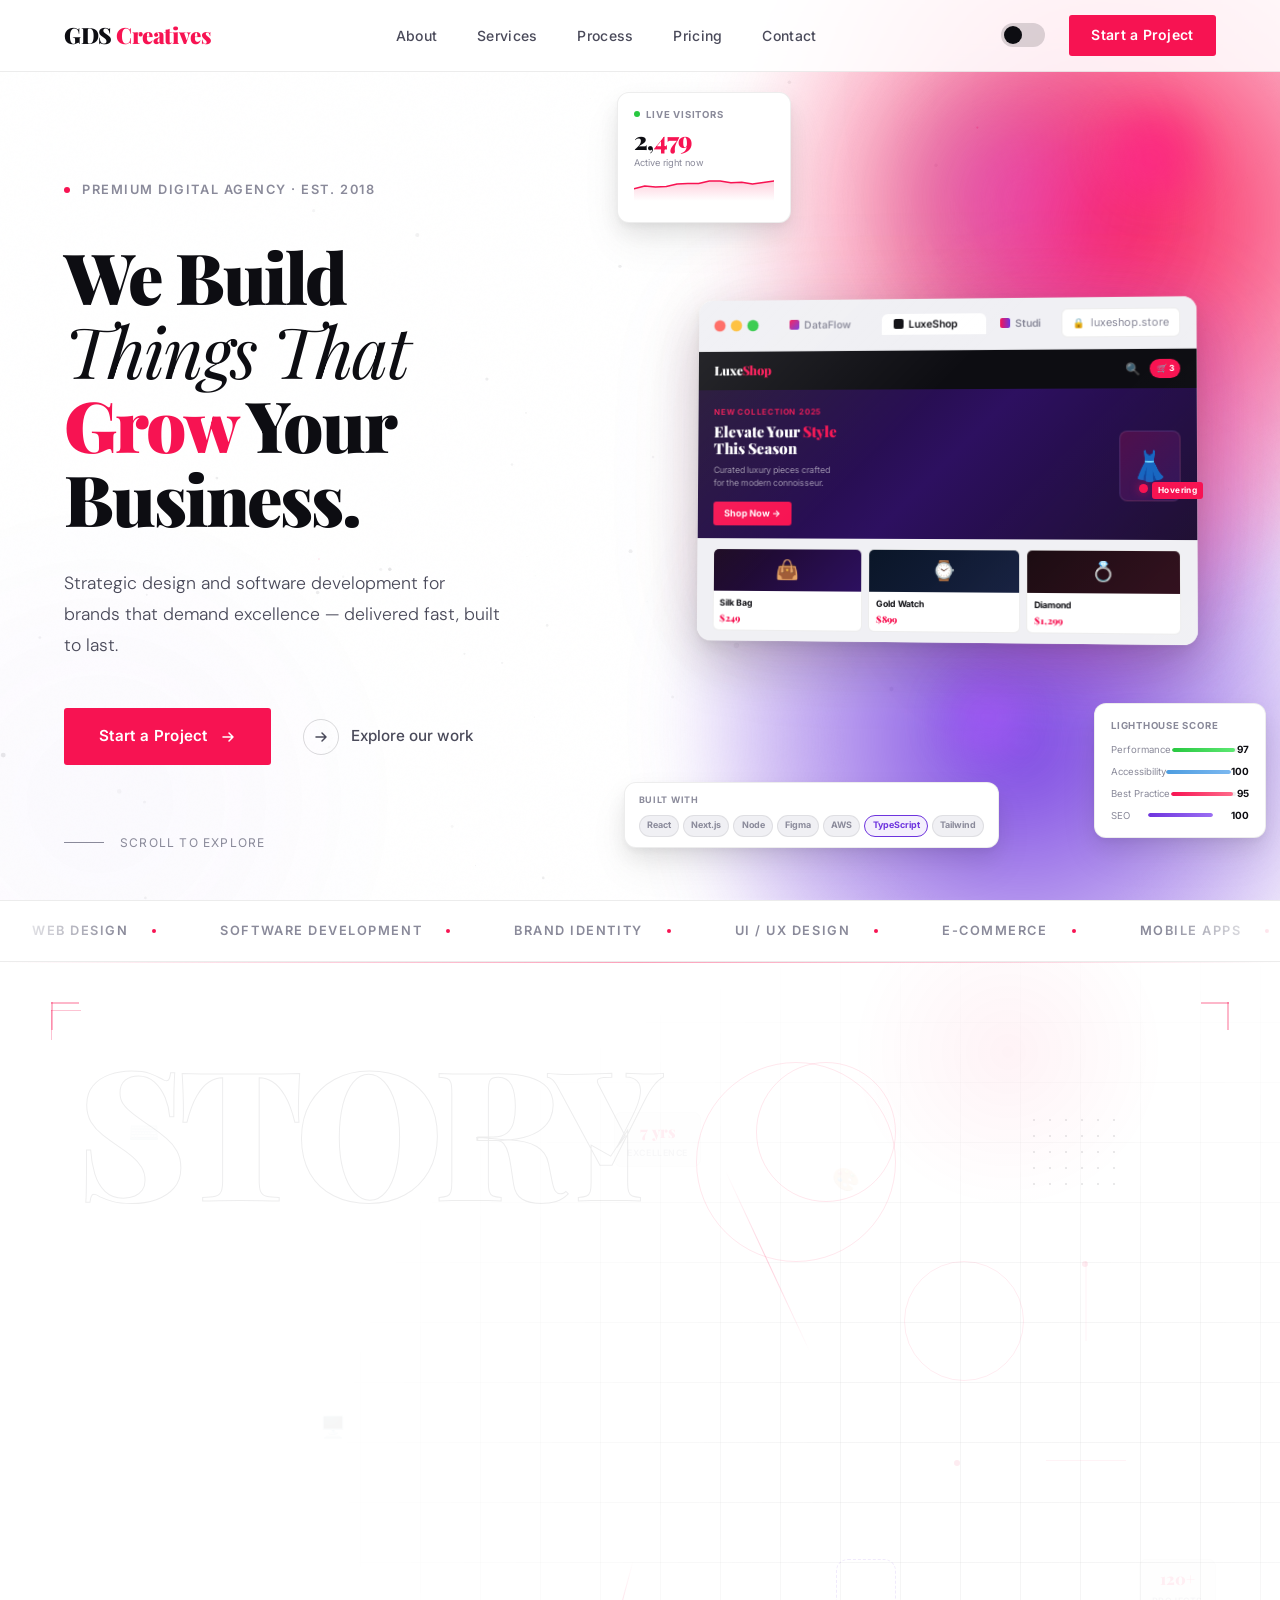
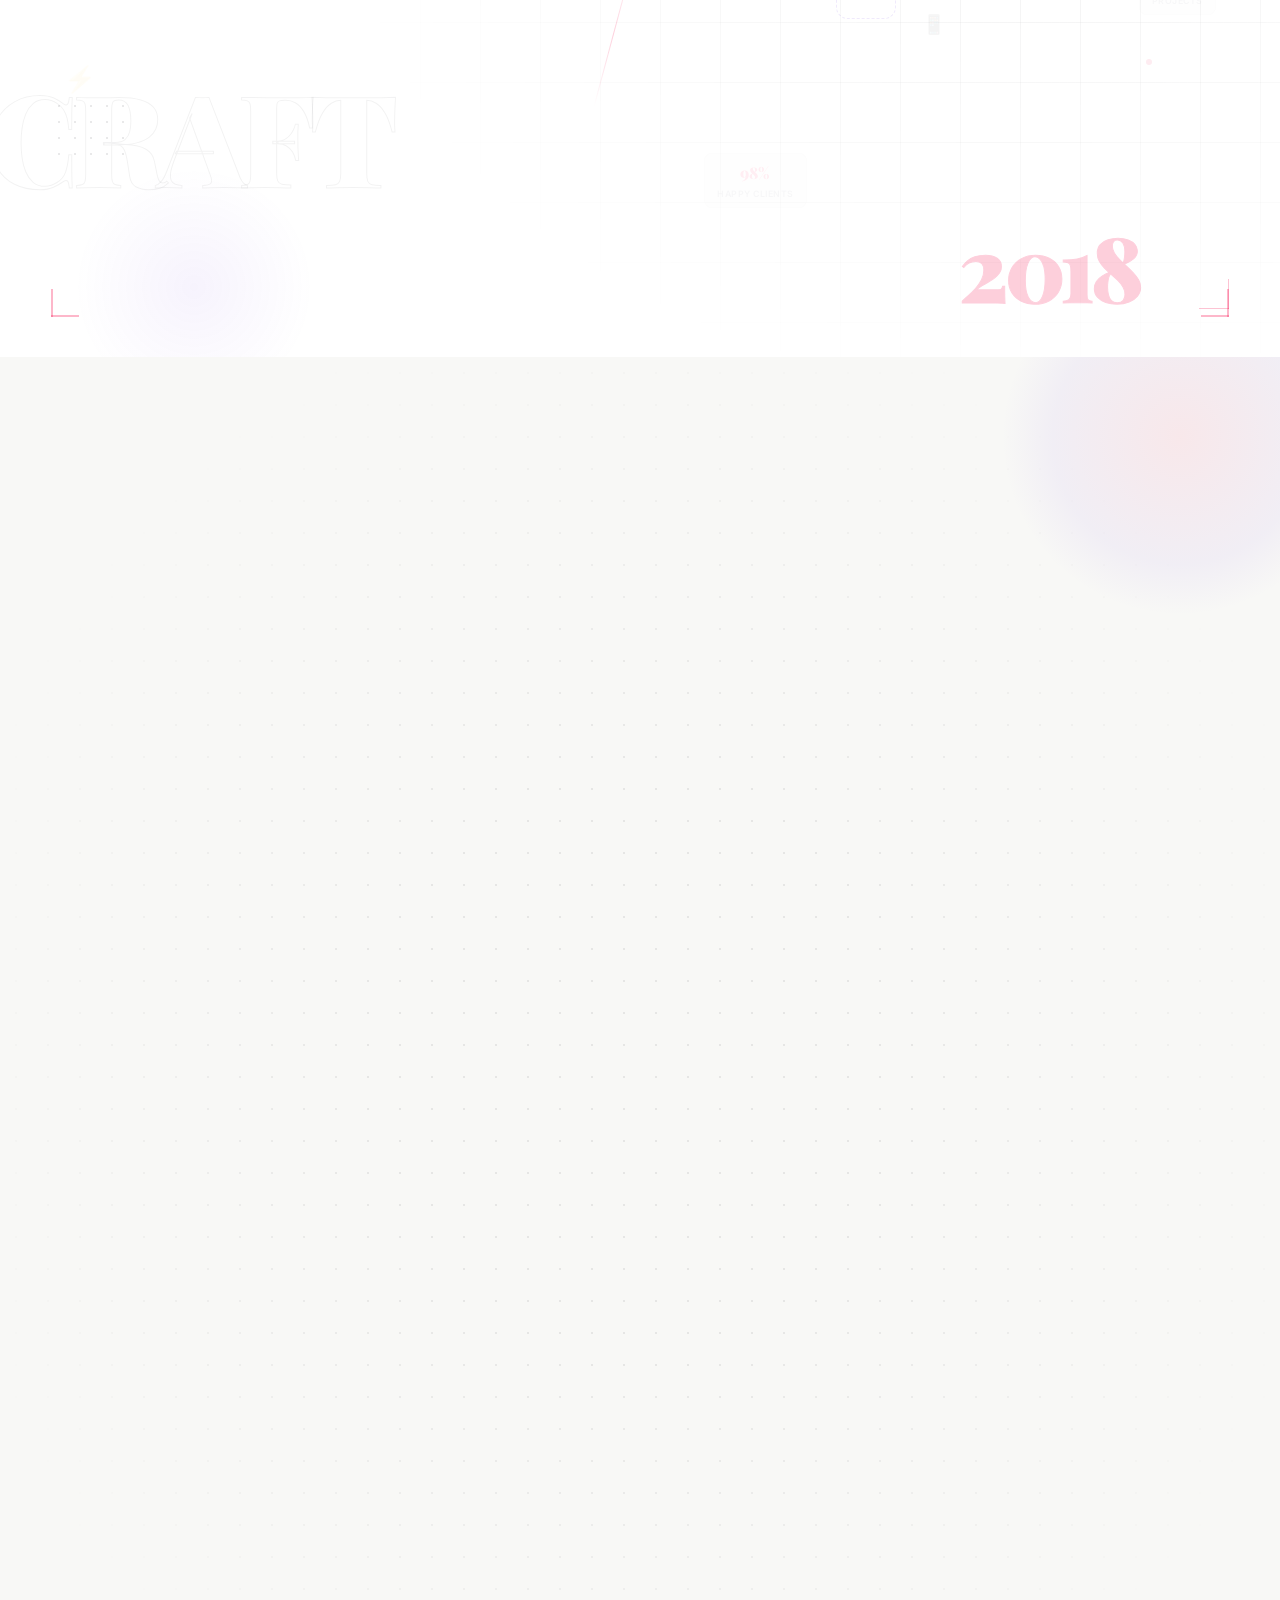
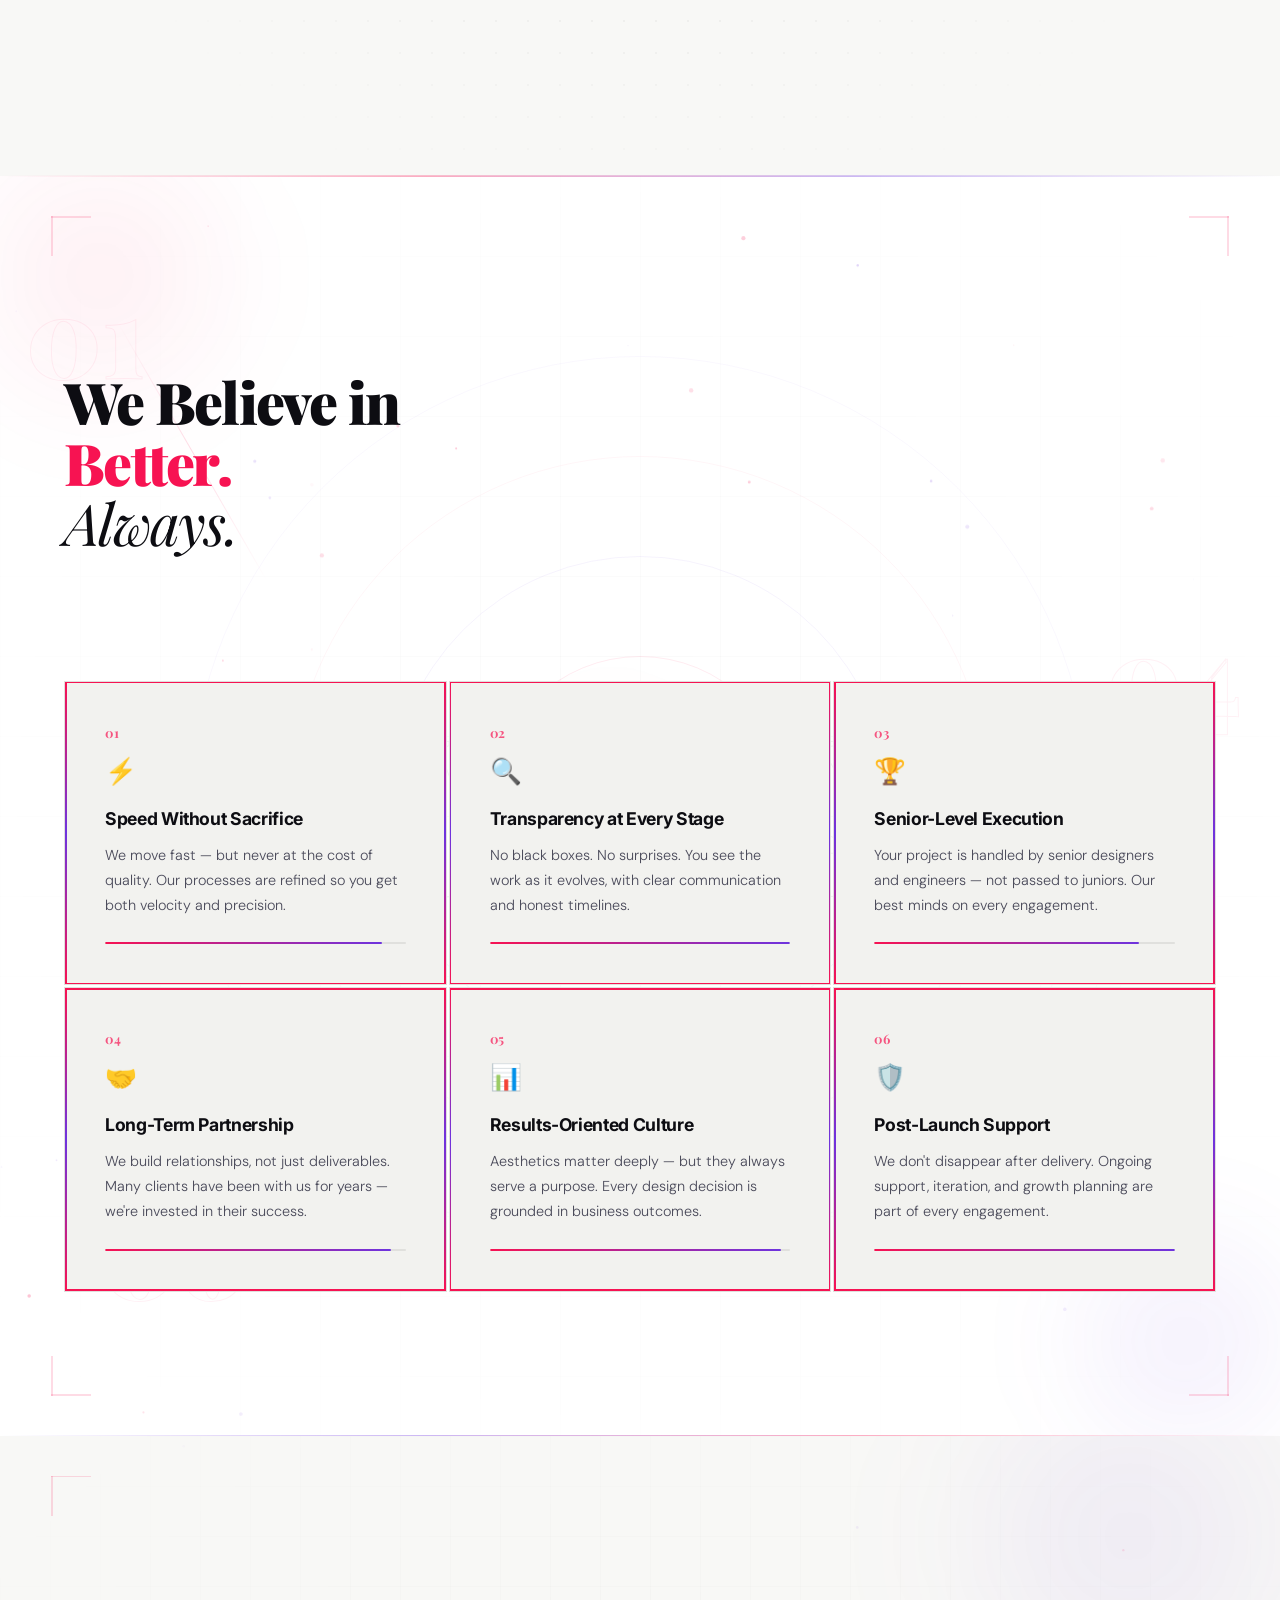
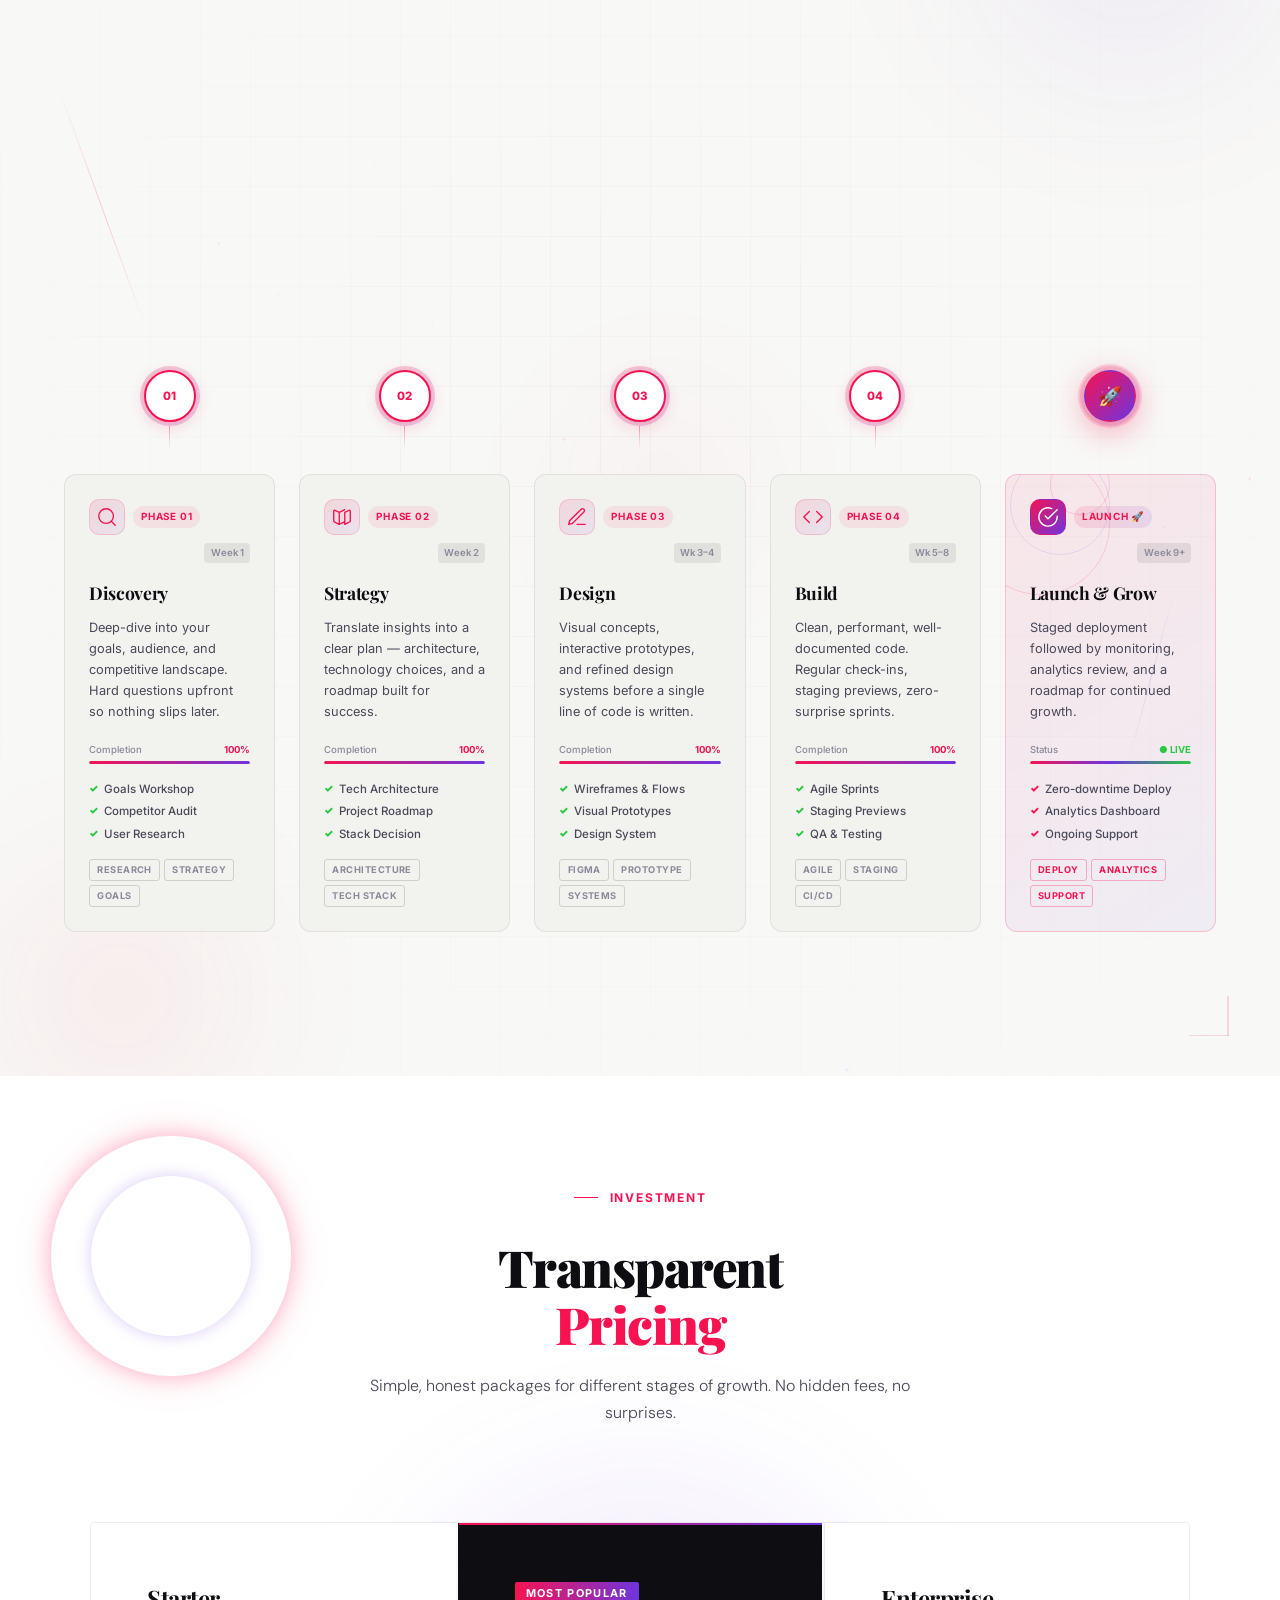
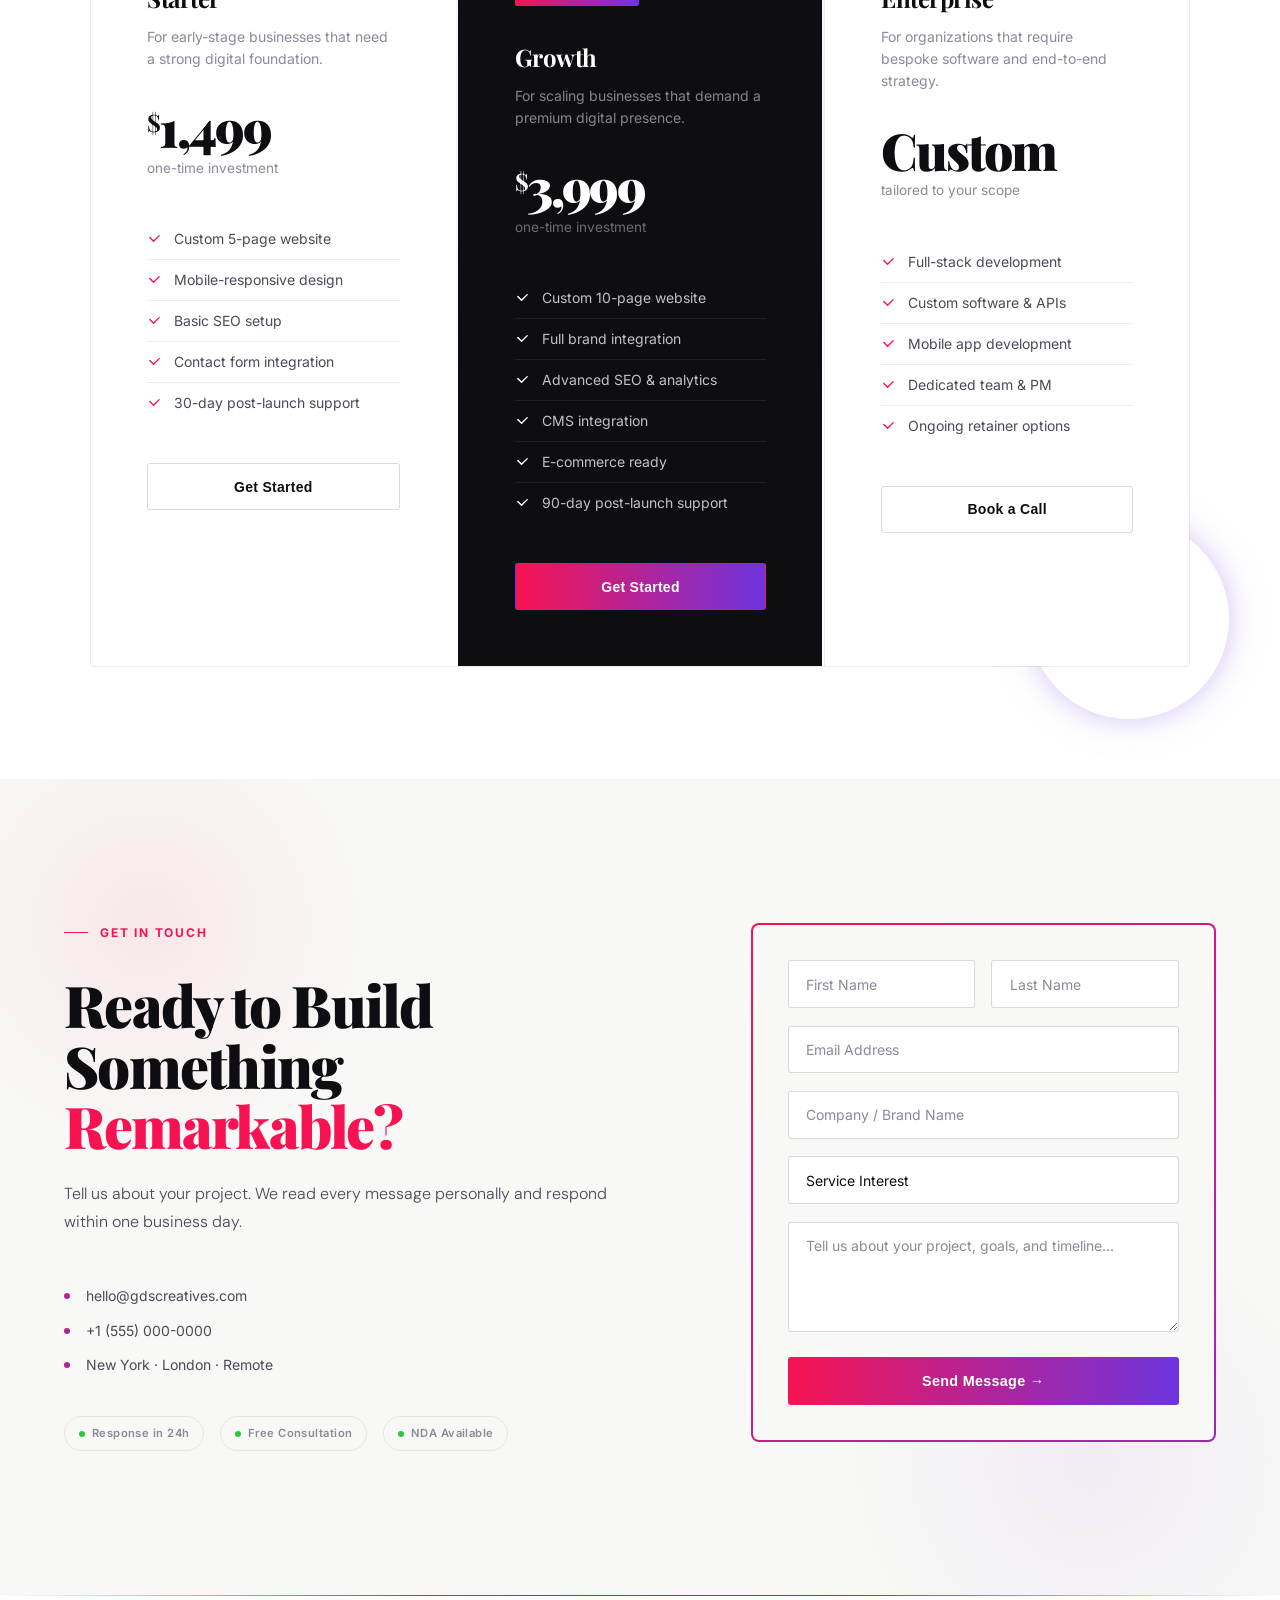
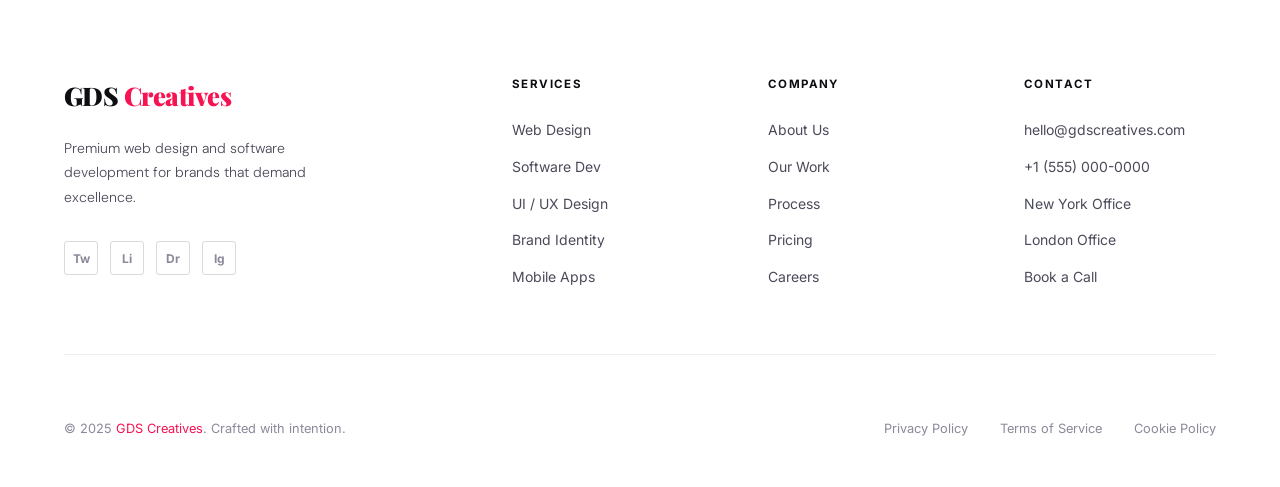
<file: index3.html>
<!DOCTYPE html>
<html lang="en" data-theme="light">

<head>
    <meta charset="UTF-8" />
    <meta name="viewport" content="width=device-width, initial-scale=1.0" />
    <title>GDS Creatives — Web & Software Agency</title>
    <link rel="preconnect" href="https://fonts.googleapis.com" />
    <link rel="preconnect" href="https://fonts.gstatic.com" crossorigin />
    <link
        href="https://fonts.googleapis.com/css2?family=Playfair+Display:ital,wght@0,400;0,700;0,900;1,400;1,700&family=Inter:wght@300;400;500;600;700&family=DM+Sans:ital,wght@0,300;0,400;0,500;1,300&display=swap"
        rel="stylesheet" />
    <link rel="stylesheet" href="index2.css" />
</head>

<body>
    <div class="x-scroll-layer">
        <div class="x-shape x-shape-a"></div>
        <div class="x-shape x-shape-b"></div>
    </div>

    <canvas id="bg-canvas"></canvas>

    <!-- NAV -->
    <nav class="nav">
        <div class="nav-logo">GDS <span>Creatives</span></div>
        <ul class="nav-links">
            <li><a href="#about">About</a></li>
            <li><a href="#services">Services</a></li>
            <li><a href="#process">Process</a></li>
            <li><a href="#pricing">Pricing</a></li>
            <li><a href="#contact">Contact</a></li>
        </ul>
        <div class="nav-right">
            <button class="theme-toggle" id="themeToggle" aria-label="Toggle dark mode"></button>
            <button class="hamburger" aria-label="Menu"><span></span><span></span><span></span></button>
            <a href="#contact" class="nav-cta">Start a Project</a>
        </div>
    </nav>

    <!-- HERO -->
    <section class="hero" id="home">
        <canvas id="hero-blob-canvas"></canvas>
        <div class="hero-content">
            <div class="hero-eyebrow"><span class="hero-eyebrow-dot"></span>Premium Digital Agency · Est. 2018</div>
            <h1 class="hero-headline">We Build<br><span class="italic">Things That</span><br><span
                    class="accent">Grow</span> Your<br>Business.</h1>
            <p class="hero-sub">Strategic design and software development for brands that demand excellence — delivered
                fast, built to last.</p>
            <div class="hero-actions">
                <a href="#contact" class="btn-primary">Start a Project
                    <svg width="16" height="16" viewBox="0 0 16 16" fill="none">
                        <path d="M3 8h10M9 4l4 4-4 4" stroke="currentColor" stroke-width="1.5" stroke-linecap="round"
                            stroke-linejoin="round" />
                    </svg>
                </a>
                <a href="#services" class="btn-ghost">
                    <span class="btn-ghost-arrow"><svg width="14" height="14" viewBox="0 0 14 14" fill="none">
                            <path d="M2 7h10M8 3l4 4-4 4" stroke="currentColor" stroke-width="1.5"
                                stroke-linecap="round" stroke-linejoin="round" />
                        </svg></span>
                    Explore our work
                </a>
            </div>
        </div>

        <div class="hero-visual" id="heroVisual">
            <div class="blob-backdrop">
                <div class="blob-shape blob-1"></div>
                <div class="blob-shape blob-2"></div>
                <div class="blob-shape blob-3"></div>
                <div class="blob-shape blob-4"></div>
                <div class="blob-shape blob-5"></div>
                <div class="blob-shape blob-6"></div>
            </div>

            <div class="float-card fc-visitors">
                <div class="fc-v-label"><span class="live-dot"></span>Live Visitors</div>
                <div class="fc-v-num" id="visitorCount">2,<span>481</span></div>
                <div class="fc-v-sub">Active right now</div>
                <svg class="fc-v-sparkline" id="sparklineSvg" viewBox="0 0 140 22" preserveAspectRatio="none">
                    <polyline id="sparklineLine" fill="none" stroke="#f71352" stroke-width="1.5" stroke-linecap="round"
                        stroke-linejoin="round" />
                    <polyline id="sparklineFill" fill="url(#sparkGrad)" stroke="none" />
                    <defs>
                        <linearGradient id="sparkGrad" x1="0" y1="0" x2="0" y2="1">
                            <stop offset="0%" stop-color="#f71352" stop-opacity="0.2" />
                            <stop offset="100%" stop-color="#f71352" stop-opacity="0" />
                        </linearGradient>
                    </defs>
                </svg>
            </div>

            <div class="browser-frame" id="browserFrame">
                <div class="browser-bar">
                    <div class="browser-dots">
                        <div class="browser-dot bd-red"></div>
                        <div class="browser-dot bd-yellow"></div>
                        <div class="browser-dot bd-green"></div>
                    </div>
                    <div class="browser-tabs" id="browserTabs">
                        <button class="browser-tab active" data-tab="0">
                            <div class="browser-tab-favicon" style="background:linear-gradient(135deg,#f71352,#6e34de)">
                            </div>
                            DataFlow<div class="browser-tab-close">×</div>
                        </button>
                        <button class="browser-tab" data-tab="1">
                            <div class="browser-tab-favicon" style="background:#0a0a0f"></div>
                            LuxeShop<div class="browser-tab-close">×</div>
                        </button>
                        <button class="browser-tab" data-tab="2">
                            <div class="browser-tab-favicon" style="background:linear-gradient(90deg,#f71352,#6e34de)">
                            </div>
                            StudioX<div class="browser-tab-close">×</div>
                        </button>
                        <button class="browser-tab" data-tab="3">
                            <div class="browser-tab-favicon" style="background:#28c840"></div>
                            Metrics<div class="browser-tab-close">×</div>
                        </button>
                    </div>
                    <div class="browser-url" id="browserUrl">
                        <span class="url-lock">🔒</span>
                        <span class="url-text" id="urlText">app.dataflow.io</span>
                    </div>
                </div>
                <div class="browser-content">
                    <div class="tab-slides" id="tabSlides">
                        <div class="tab-slide active" id="slide0">
                            <div class="s1-nav">
                                <div class="s1-logo">
                                    <div class="s1-logo-dot"></div>DataFlow
                                </div>
                                <div class="s1-nav-items">
                                    <div class="s1-nav-item active">Dashboard</div>
                                    <div class="s1-nav-item">Analytics</div>
                                    <div class="s1-nav-item">Reports</div>
                                </div>
                                <div class="s1-avatar"></div>
                            </div>
                            <div class="s1-body">
                                <div class="s1-sidebar">
                                    <div class="s1-sidebar-item active">
                                        <div class="s1-sidebar-icon"
                                            style="background:linear-gradient(135deg,#f71352,#6e34de)"></div>Overview
                                    </div>
                                    <div class="s1-sidebar-item">
                                        <div class="s1-sidebar-icon" style="background:#4d9de0"></div>Analytics
                                    </div>
                                    <div class="s1-sidebar-item">
                                        <div class="s1-sidebar-icon" style="background:#28c840"></div>Revenue
                                    </div>
                                    <div class="s1-sidebar-item">
                                        <div class="s1-sidebar-icon" style="background:#f59e0b"></div>Users
                                    </div>
                                    <div class="s1-sidebar-item">
                                        <div class="s1-sidebar-icon" style="background:#6e34de"></div>Settings
                                    </div>
                                </div>
                                <div class="s1-main">
                                    <div class="s1-stats-row">
                                        <div class="s1-stat">
                                            <div class="s1-stat-val">$48<span class="acc">K</span></div>
                                            <div class="s1-stat-lbl">Revenue</div>
                                            <div class="s1-stat-trend">↑ 18.4%</div>
                                        </div>
                                        <div class="s1-stat">
                                            <div class="s1-stat-val">2<span class="acc">.</span>4K</div>
                                            <div class="s1-stat-lbl">Users</div>
                                            <div class="s1-stat-trend">↑ 12.1%</div>
                                        </div>
                                        <div class="s1-stat">
                                            <div class="s1-stat-val">97<span class="acc">%</span></div>
                                            <div class="s1-stat-lbl">Uptime</div>
                                            <div class="s1-stat-trend">↑ 0.3%</div>
                                        </div>
                                    </div>
                                    <div class="s1-chart-area">
                                        <div class="s1-chart-head"><span class="s1-chart-title">Monthly
                                                Revenue</span><span class="s1-chart-badge">+24.8%</span></div>
                                        <div class="s1-bars" id="s1Bars"></div>
                                    </div>
                                </div>
                            </div>
                        </div>
                        <div class="tab-slide" id="slide1">
                            <div class="s2-header">
                                <div class="s2-logo">Luxe<span>Shop</span></div>
                                <div class="s2-header-icons"><span class="s2-icon">🔍</span>
                                    <div class="s2-cart-badge">🛒 3</div>
                                </div>
                            </div>
                            <div class="s2-hero">
                                <div>
                                    <div class="s2-hero-tag">New Collection 2025</div>
                                    <div class="s2-hero-h">Elevate Your <span>Style</span><br>This Season</div>
                                    <div class="s2-hero-sub">Curated luxury pieces crafted for the modern connoisseur.
                                    </div>
                                    <div class="s2-hero-cta">Shop Now →</div>
                                </div>
                                <div class="s2-hero-img">👗</div>
                            </div>
                            <div class="s2-products">
                                <div class="s2-product">
                                    <div class="s2-product-img"
                                        style="background:linear-gradient(135deg,#1a0820,#2d1060)">👜</div>
                                    <div class="s2-product-info">
                                        <div class="s2-product-name">Silk Bag</div>
                                        <div class="s2-product-price">$249</div>
                                    </div>
                                </div>
                                <div class="s2-product">
                                    <div class="s2-product-img"
                                        style="background:linear-gradient(135deg,#0a1628,#162040)">⌚</div>
                                    <div class="s2-product-info">
                                        <div class="s2-product-name">Gold Watch</div>
                                        <div class="s2-product-price">$899</div>
                                    </div>
                                </div>
                                <div class="s2-product">
                                    <div class="s2-product-img"
                                        style="background:linear-gradient(135deg,#1a0a10,#2d0a18)">💍</div>
                                    <div class="s2-product-info">
                                        <div class="s2-product-name">Diamond</div>
                                        <div class="s2-product-price">$1,299</div>
                                    </div>
                                </div>
                            </div>
                        </div>
                        <div class="tab-slide" id="slide2">
                            <div class="s3-wrap">
                                <div class="s3-nav">
                                    <div class="s3-logo">Studio<span>X</span></div>
                                    <div class="s3-nav-links"><span class="s3-nl">Work</span><span
                                            class="s3-nl">About</span><span class="s3-nl">Journal</span></div>
                                    <div class="s3-nav-cta">Hire Us</div>
                                </div>
                                <div class="s3-hero">
                                    <div>
                                        <div class="s3-eyebrow"><span class="s3-eyebrow-dot"></span>Creative Studio ·
                                            Berlin</div>
                                        <div class="s3-h">We Design<br><em>Bold</em> Brands<br>That Last.</div>
                                        <div class="s3-sub">Award-winning design studio specialising in brand identity
                                            and digital experiences.</div>
                                        <div class="s3-actions">
                                            <div class="s3-btn">View Work</div>
                                            <div class="s3-btn-ghost">↓ Scroll</div>
                                        </div>
                                    </div>
                                </div>
                                <div class="s3-grid">
                                    <div class="s3-card">
                                        <div class="s3-card-img"
                                            style="background:linear-gradient(135deg,#f71352,#c4112f)">🎨<div
                                                class="s3-card-label" style="background:rgba(0,0,0,0.4)">Brand Identity
                                            </div>
                                        </div>
                                    </div>
                                    <div class="s3-card">
                                        <div class="s3-card-img"
                                            style="background:linear-gradient(135deg,#6e34de,#4a22a0)">📐<div
                                                class="s3-card-label" style="background:rgba(0,0,0,0.4)">UI Systems
                                            </div>
                                        </div>
                                    </div>
                                    <div class="s3-card">
                                        <div class="s3-card-img"
                                            style="background:linear-gradient(135deg,#0d0d12,#1a1a2e)">🌐<div
                                                class="s3-card-label" style="background:rgba(0,0,0,0.4)">Web Design
                                            </div>
                                        </div>
                                    </div>
                                    <div class="s3-card">
                                        <div class="s3-card-img"
                                            style="background:linear-gradient(135deg,#1a0820,#3d1060)">✦<div
                                                class="s3-card-label" style="background:rgba(0,0,0,0.4)">Motion</div>
                                        </div>
                                    </div>
                                </div>
                            </div>
                        </div>
                        <div class="tab-slide" id="slide3">
                            <div class="s4-wrap">
                                <div class="s4-top">
                                    <div class="s4-brand">
                                        <div class="s4-brand-icon">M</div>
                                        <div class="s4-brand-name">MetricsHQ</div>
                                    </div>
                                    <div class="s4-status">
                                        <div class="s4-status-dot"></div>Live Data
                                    </div>
                                    <div class="s4-filters">
                                        <div class="s4-filter active">7D</div>
                                        <div class="s4-filter">30D</div>
                                        <div class="s4-filter">90D</div>
                                    </div>
                                </div>
                                <div class="s4-metrics">
                                    <div class="s4-metric">
                                        <div class="s4-metric-val">$82<span class="acc">K</span></div>
                                        <div class="s4-metric-lbl">MRR</div>
                                        <div class="s4-metric-delta s4-delta-up">↑ 22.4%</div>
                                    </div>
                                    <div class="s4-metric">
                                        <div class="s4-metric-val">14<span class="acc2">K</span></div>
                                        <div class="s4-metric-lbl">Users</div>
                                        <div class="s4-metric-delta s4-delta-up">↑ 8.1%</div>
                                    </div>
                                    <div class="s4-metric">
                                        <div class="s4-metric-val">3<span class="acc">.</span>2%</div>
                                        <div class="s4-metric-lbl">Churn</div>
                                        <div class="s4-metric-delta s4-delta-down">↓ 0.4%</div>
                                    </div>
                                    <div class="s4-metric">
                                        <div class="s4-metric-val">68<span class="acc2">%</span></div>
                                        <div class="s4-metric-lbl">Retention</div>
                                        <div class="s4-metric-delta s4-delta-up">↑ 5.2%</div>
                                    </div>
                                </div>
                                <div class="s4-body">
                                    <div class="s4-chart-area">
                                        <div class="s4-chart-lbl">Revenue Growth <span class="s4-chart-sub">— Last 7
                                                days</span></div>
                                        <div class="s4-line-chart">
                                            <svg viewBox="0 0 240 70" preserveAspectRatio="none"
                                                xmlns="http://www.w3.org/2000/svg">
                                                <defs>
                                                    <linearGradient id="lineGrad" x1="0" y1="0" x2="0" y2="1">
                                                        <stop offset="0%" stop-color="#f71352" stop-opacity="0.2" />
                                                        <stop offset="100%" stop-color="#f71352" stop-opacity="0" />
                                                    </linearGradient>
                                                    <linearGradient id="lineGrad2" x1="0" y1="0" x2="0" y2="1">
                                                        <stop offset="0%" stop-color="#6e34de" stop-opacity="0.15" />
                                                        <stop offset="100%" stop-color="#6e34de" stop-opacity="0" />
                                                    </linearGradient>
                                                </defs>
                                                <path
                                                    d="M0,55 C20,50 40,40 60,38 C80,36 100,42 120,30 C140,18 160,22 180,15 C200,8 220,12 240,5"
                                                    fill="none" stroke="#f71352" stroke-width="1.5" />
                                                <path
                                                    d="M0,55 C20,50 40,40 60,38 C80,36 100,42 120,30 C140,18 160,22 180,15 C200,8 220,12 240,5 L240,70 L0,70 Z"
                                                    fill="url(#lineGrad)" />
                                                <path
                                                    d="M0,62 C20,58 40,52 60,50 C80,48 100,54 120,45 C140,36 160,40 180,32 C200,24 220,28 240,20"
                                                    fill="none" stroke="#6e34de" stroke-width="1"
                                                    stroke-dasharray="3 3" />
                                                <path
                                                    d="M0,62 C20,58 40,52 60,50 C80,48 100,54 120,45 C140,36 160,40 180,32 C200,24 220,28 240,20 L240,70 L0,70 Z"
                                                    fill="url(#lineGrad2)" />
                                            </svg>
                                        </div>
                                    </div>
                                    <div class="s4-side">
                                        <div class="s4-side-card">
                                            <div class="s4-side-label">Traffic</div>
                                            <div class="s4-donut-wrap">
                                                <svg class="s4-donut" viewBox="0 0 36 36">
                                                    <circle cx="18" cy="18" r="14" fill="none"
                                                        stroke="var(--mock-border)" stroke-width="4" />
                                                    <circle cx="18" cy="18" r="14" fill="none" stroke="#f71352"
                                                        stroke-width="4" stroke-dasharray="53 35" stroke-dashoffset="9"
                                                        stroke-linecap="round" />
                                                    <circle cx="18" cy="18" r="14" fill="none" stroke="#6e34de"
                                                        stroke-width="4" stroke-dasharray="22 66"
                                                        stroke-dashoffset="-44" stroke-linecap="round" />
                                                </svg>
                                                <div class="s4-donut-legend">
                                                    <div class="s4-legend-item">
                                                        <div class="s4-legend-dot" style="background:#f71352"></div>
                                                        Organic
                                                    </div>
                                                    <div class="s4-legend-item">
                                                        <div class="s4-legend-dot" style="background:#6e34de"></div>Paid
                                                    </div>
                                                    <div class="s4-legend-item">
                                                        <div class="s4-legend-dot"
                                                            style="background:var(--mock-border)"></div>Direct
                                                    </div>
                                                </div>
                                            </div>
                                        </div>
                                        <div class="s4-side-card">
                                            <div class="s4-side-label">Conversion</div>
                                            <div
                                                style="font-family:'Playfair Display',serif;font-size:1.1rem;font-weight:900;color:var(--mock-text);letter-spacing:-0.02em">
                                                4.8<span style="color:var(--accent);font-size:0.7rem">%</span></div>
                                            <div style="font-size:0.48rem;color:#28c840;font-weight:700;margin-top:2px">
                                                ↑ Best ever</div>
                                        </div>
                                    </div>
                                </div>
                            </div>
                        </div>
                    </div>
                </div>
            </div>

            <div class="float-card fc-perf">
                <div class="fc-p-label">Lighthouse Score</div>
                <div class="perf-row"><span class="perf-name">Performance</span>
                    <div class="perf-bar-wrap">
                        <div class="perf-bar-fill"
                            style="--w:97%;background:linear-gradient(90deg,#28c840,#5de873);animation-delay:0.4s">
                        </div>
                    </div><span class="perf-score">97</span>
                </div>
                <div class="perf-row"><span class="perf-name">Accessibility</span>
                    <div class="perf-bar-wrap">
                        <div class="perf-bar-fill"
                            style="--w:100%;background:linear-gradient(90deg,#4d9de0,#7bb8f0);animation-delay:0.6s">
                        </div>
                    </div><span class="perf-score">100</span>
                </div>
                <div class="perf-row"><span class="perf-name">Best Practice</span>
                    <div class="perf-bar-wrap">
                        <div class="perf-bar-fill"
                            style="--w:95%;background:linear-gradient(90deg,#f71352,#ff6b8a);animation-delay:0.8s">
                        </div>
                    </div><span class="perf-score">95</span>
                </div>
                <div class="perf-row" style="margin-bottom:0"><span class="perf-name">SEO</span>
                    <div class="perf-bar-wrap">
                        <div class="perf-bar-fill"
                            style="--w:100%;background:linear-gradient(90deg,#6e34de,#9b6ef3);animation-delay:1s"></div>
                    </div><span class="perf-score">100</span>
                </div>
            </div>

            <div class="float-card fc-notify" id="fcNotify">
                <div class="fc-n-row">
                    <div class="fc-n-icon">🚀</div>
                    <div>
                        <div class="fc-n-title">New Project Launched!</div>
                        <div class="fc-n-sub">Acme Corp · E-Commerce</div>
                    </div>
                </div>
            </div>

            <div class="float-card fc-stack">
                <div class="fc-s-label">Built With</div>
                <div class="tech-pills" id="techPills">
                    <span class="tech-pill tp-active">React</span>
                    <span class="tech-pill">Next.js</span>
                    <span class="tech-pill">Node</span>
                    <span class="tech-pill">Figma</span>
                    <span class="tech-pill">AWS</span>
                    <span class="tech-pill">TypeScript</span>
                    <span class="tech-pill">Tailwind</span>
                </div>
            </div>

            <div class="orbit-cursor" id="orbitCursor">
                <div class="orbit-cursor-inner"></div>
                <div class="orbit-cursor-label">Hovering</div>
            </div>
        </div>

        <div class="hero-scroll">
            <div class="scroll-line"></div>
            <span class="scroll-text">Scroll to explore</span>
        </div>
    </section>

    <!-- MARQUEE -->
    <div class="marquee-section">
        <div class="marquee-track">
            <span class="marquee-item">Web Design <span class="marquee-dot"></span></span>
            <span class="marquee-item">Software Development <span class="marquee-dot"></span></span>
            <span class="marquee-item">Brand Identity <span class="marquee-dot"></span></span>
            <span class="marquee-item">UI / UX Design <span class="marquee-dot"></span></span>
            <span class="marquee-item">E-Commerce <span class="marquee-dot"></span></span>
            <span class="marquee-item">Mobile Apps <span class="marquee-dot"></span></span>
            <span class="marquee-item">SEO Strategy <span class="marquee-dot"></span></span>
            <span class="marquee-item">Digital Marketing <span class="marquee-dot"></span></span>
            <span class="marquee-item">Web Design <span class="marquee-dot"></span></span>
            <span class="marquee-item">Software Development <span class="marquee-dot"></span></span>
            <span class="marquee-item">Brand Identity <span class="marquee-dot"></span></span>
            <span class="marquee-item">UI / UX Design <span class="marquee-dot"></span></span>
            <span class="marquee-item">E-Commerce <span class="marquee-dot"></span></span>
            <span class="marquee-item">Mobile Apps <span class="marquee-dot"></span></span>
            <span class="marquee-item">SEO Strategy <span class="marquee-dot"></span></span>
            <span class="marquee-item">Digital Marketing <span class="marquee-dot"></span></span>
        </div>
    </div>

    <!-- ABOUT / OUR STORY -->
    <section class="about" id="about">

        <!-- Premium faded background elements -->
        <div class="about-bg-elements" aria-hidden="true">
            <!-- Large faded text watermarks -->
            <div class="about-bg-word about-bg-word-1">STORY</div>
            <div class="about-bg-word about-bg-word-2">CRAFT</div>
            <div class="about-bg-word about-bg-word-3">2018</div>

            <!-- Animated grid overlay -->
            <div class="about-grid-lines"></div>
            <div class="about-scan-line"></div>

            <!-- Geometric floating shapes -->
            <div class="about-geo about-geo-1"></div>
            <div class="about-geo about-geo-2"></div>
            <div class="about-geo about-geo-3"></div>
            <div class="about-geo about-geo-4"></div>

            <!-- Dot clusters -->
            <div class="about-dots-cluster about-dots-1"></div>
            <div class="about-dots-cluster about-dots-2"></div>

            <!-- Diagonal accent lines -->
            <div class="about-diag-line about-diag-1"></div>
            <div class="about-diag-line about-diag-2"></div>

            <!-- Corner bracket marks -->
            <div class="about-corner-bracket acb-tl"></div>
            <div class="about-corner-bracket acb-tr"></div>
            <div class="about-corner-bracket acb-bl"></div>
            <div class="about-corner-bracket acb-br"></div>

            <!-- Pulsing rings -->
            <div class="about-pulse-ring apr-1"></div>
            <div class="about-pulse-ring apr-2"></div>

            <!-- Floating metric badges -->
            <div class="about-float-badge afb-1">
                <span class="afb-val">7 yrs</span>
                <span class="afb-lbl">Excellence</span>
            </div>
            <div class="about-float-badge afb-2">
                <span class="afb-val">120+</span>
                <span class="afb-lbl">Projects</span>
            </div>
            <div class="about-float-badge afb-3">
                <span class="afb-val">98%</span>
                <span class="afb-lbl">Happy Clients</span>
            </div>

            <!-- Circuit-style lines -->
            <div class="about-circuit" aria-hidden="true">
                <div class="circuit-node cn-1"></div>
                <div class="circuit-node cn-2"></div>
                <div class="circuit-node cn-3"></div>
                <div class="circuit-line cl-1"></div>
                <div class="circuit-line cl-2"></div>
            </div>

            <!-- Floating emoji icons -->
            <div class="about-float-icon afi-1">⌨️</div>
            <div class="about-float-icon afi-2">🖥️</div>
            <div class="about-float-icon afi-3">⚡</div>
            <div class="about-float-icon afi-4">🎨</div>
            <div class="about-float-icon afi-5">📱</div>
        </div>

        <div class="corner-mark" style="top:3rem;left:4%;"></div>
        <div class="corner-mark br" style="bottom:3rem;right:4%;"></div>

        <div style="position:relative;z-index:2">
            <div class="section-label reveal">Our Story</div>
            <h2 class="about-headline reveal reveal-delay-1">We Are <span class="italic">Not</span><br>Your
                Average<br><span class="accent">Agency.</span></h2>
            <p class="about-text reveal reveal-delay-2">GDS Creatives was founded on a single belief — that great
                digital experiences are the product of disciplined craft, not just tools and templates.</p>
            <p class="about-text reveal reveal-delay-3">We partner with ambitious founders, established brands, and
                forward-thinking teams to build digital products that are as strategically sound as they are beautifully
                designed.</p>
            <p class="about-signature reveal reveal-delay-4">— The GDS Team</p>

            <!-- Stats with animated counters -->
            <div class="about-stats reveal reveal-delay-5">
                <div class="about-stat-item">
                    <div class="about-stat-num" data-target="120" data-suffix="+">0+</div>
                    <div class="about-stat-label">Projects Delivered</div>
                    <div class="about-stat-bar">
                        <div class="about-stat-bar-fill" style="--w:85%"></div>
                    </div>
                </div>
                <div class="about-stat-item">
                    <div class="about-stat-num" data-target="98" data-suffix="%">0%</div>
                    <div class="about-stat-label">Client Satisfaction</div>
                    <div class="about-stat-bar">
                        <div class="about-stat-bar-fill" style="--w:98%"></div>
                    </div>
                </div>
                <div class="about-stat-item">
                    <div class="about-stat-num" data-target="7" data-suffix=" yrs">0 yrs</div>
                    <div class="about-stat-label">Years of Excellence</div>
                    <div class="about-stat-bar">
                        <div class="about-stat-bar-fill" style="--w:70%"></div>
                    </div>
                </div>
                <div class="about-stat-item">
                    <div class="about-stat-num" data-target="40" data-suffix="+">0+</div>
                    <div class="about-stat-label">Global Clients</div>
                    <div class="about-stat-bar">
                        <div class="about-stat-bar-fill" style="--w:60%"></div>
                    </div>
                </div>
            </div>
        </div>

        <div class="about-right reveal reveal-delay-2">
            <div class="about-card">
                <div class="about-card-number">01</div>
                <div class="about-card-title">Design-First Philosophy</div>
                <div class="about-card-text">Every decision — from architecture to animation — starts with how the end
                    user will feel.</div>
            </div>
            <div class="about-card">
                <div class="about-card-number">02</div>
                <div class="about-card-title">Code That Performs</div>
                <div class="about-card-text">Clean, scalable, production-ready code. Nothing overengineered. Nothing
                    underbuilt.</div>
            </div>
            <div class="about-card">
                <div class="about-card-number">03</div>
                <div class="about-card-title">Results You Can Measure</div>
                <div class="about-card-text">Our work converts, retains, and grows your business over time. Beauty with
                    purpose.</div>
            </div>
        </div>
    </section>

    <!-- SERVICES -->
    <section class="services" id="services">
        <div class="services-blob"></div>
        <div class="services-line-deco"></div>
        <div class="services-header">
            <div>
                <div class="section-label reveal">What We Do</div>
                <h2 class="services-headline reveal reveal-delay-1">Our<br><span class="italic">Core</span><br><span
                        class="accent">Capabilities</span></h2>
            </div>
            <p class="services-intro reveal reveal-delay-2">We don't offer a menu of features. We offer genuine
                expertise across the disciplines that matter most for digital growth — delivered with intention, not
                assembly-line efficiency.</p>
        </div>
        <div class="services-grid">
            <div class="service-item reveal" data-num="01">
                <div class="service-icon">🌐</div>
                <div class="service-num">01 —</div>
                <div class="service-title">Web Design &amp; Development</div>
                <div class="service-desc">Custom websites built for speed, clarity, and conversion. From landing pages
                    to complex web applications.</div>
                <div class="service-tags"><span class="service-tag">React</span><span
                        class="service-tag">Next.js</span><span class="service-tag">Webflow</span><span
                        class="service-tag">CMS</span></div>
            </div>
            <div class="service-item reveal reveal-delay-1" data-num="02">
                <div class="service-icon">⚙️</div>
                <div class="service-num">02 —</div>
                <div class="service-title">Software Engineering</div>
                <div class="service-desc">Scalable backend systems, APIs, and full-stack applications. Built to handle
                    growth.</div>
                <div class="service-tags"><span class="service-tag">Node.js</span><span
                        class="service-tag">Python</span><span class="service-tag">PostgreSQL</span><span
                        class="service-tag">AWS</span></div>
            </div>
            <div class="service-item reveal reveal-delay-2" data-num="03">
                <div class="service-icon">✦</div>
                <div class="service-num">03 —</div>
                <div class="service-title">UI / UX Design</div>
                <div class="service-desc">Research-driven design systems that reduce friction, increase confidence, and
                    delight at every interaction.</div>
                <div class="service-tags"><span class="service-tag">Figma</span><span
                        class="service-tag">Prototyping</span><span class="service-tag">Design Systems</span></div>
            </div>
            <div class="service-item reveal" data-num="04">
                <div class="service-icon">◈</div>
                <div class="service-num">04 —</div>
                <div class="service-title">Brand Identity</div>
                <div class="service-desc">Logos, visual languages, and brand systems that feel distinctive across every
                    touchpoint.</div>
                <div class="service-tags"><span class="service-tag">Logo Design</span><span
                        class="service-tag">Typography</span><span class="service-tag">Brand Guide</span></div>
            </div>
            <div class="service-item reveal reveal-delay-1" data-num="05">
                <div class="service-icon">📱</div>
                <div class="service-num">05 —</div>
                <div class="service-title">Mobile Applications</div>
                <div class="service-desc">Native-feel mobile apps for iOS and Android. Maximum reach, minimum
                    compromise.</div>
                <div class="service-tags"><span class="service-tag">React Native</span><span
                        class="service-tag">iOS</span><span class="service-tag">Android</span></div>
            </div>
            <div class="service-item reveal reveal-delay-2" data-num="06">
                <div class="service-icon">📈</div>
                <div class="service-num">06 —</div>
                <div class="service-title">Growth &amp; Strategy</div>
                <div class="service-desc">SEO architecture, performance optimization, and analytics that show what's
                    working.</div>
                <div class="service-tags"><span class="service-tag">SEO</span><span
                        class="service-tag">Analytics</span><span class="service-tag">CRO</span></div>
            </div>
        </div>
    </section>

    <!-- WHY GDS -->
    <section class="why" id="why">
        <!-- Watermark -->
        <div class="why-watermark" aria-hidden="true">WHY</div>

        <!-- Animated background layer -->
        <div class="why-bg-elements" aria-hidden="true">
            <!-- Particle canvas -->
            <canvas class="why-particle-canvas" id="whyCanvas"></canvas>

            <!-- Animated grid mesh -->
            <div class="why-grid-bg"></div>

            <!-- Energy rings - animated automatically -->
            <div class="why-energy-ring why-ring-1"></div>
            <div class="why-energy-ring why-ring-2"></div>
            <div class="why-energy-ring why-ring-3"></div>
            <div class="why-energy-ring why-ring-4"></div>

            <!-- Glowing orbs -->
            <div class="why-orb why-orb-1"></div>
            <div class="why-orb why-orb-2"></div>
            <div class="why-orb why-orb-3"></div>

            <!-- Diagonal streaks -->
            <div class="why-streak why-streak-1"></div>
            <div class="why-streak why-streak-2"></div>
            <div class="why-streak why-streak-3"></div>

            <!-- Corner accents -->
            <div class="why-corner-accent wca-tl"></div>
            <div class="why-corner-accent wca-tr"></div>
            <div class="why-corner-accent wca-bl"></div>
            <div class="why-corner-accent wca-br"></div>

            <!-- Floating numbers -->
            <div class="why-float-num wfn-1">01</div>
            <div class="why-float-num wfn-2">04</div>
            <div class="why-float-num wfn-3">06</div>
        </div>

        <div class="why-top-line"></div>
        <div class="why-bottom-line"></div>

        <div class="why-header">
            <div class="section-label reveal">Why GDS</div>
            <h2 class="why-headline reveal reveal-delay-1">We Believe in<br><span class="accent">Better.</span><br><span
                    class="italic">Always.</span></h2>
        </div>

        <div class="why-grid">
            <!-- Card 01 -->
            <div class="why-item reveal">
                <div class="why-item-inner">
                    <div class="why-item-glow"></div>
                    <div class="why-item-number">01</div>
                    <div class="why-item-icon">⚡</div>
                    <div class="why-item-title">Speed Without Sacrifice</div>
                    <div class="why-item-text">We move fast — but never at the cost of quality. Our processes are
                        refined so you get both velocity and precision.</div>
                    <div class="why-item-bar">
                        <div class="why-item-bar-fill" style="--w:92%"></div>
                    </div>
                </div>
            </div>

            <!-- Card 02 -->
            <div class="why-item reveal reveal-delay-1">
                <div class="why-item-inner">
                    <div class="why-item-glow"></div>
                    <div class="why-item-number">02</div>
                    <div class="why-item-icon">🔍</div>
                    <div class="why-item-title">Transparency at Every Stage</div>
                    <div class="why-item-text">No black boxes. No surprises. You see the work as it evolves, with clear
                        communication and honest timelines.</div>
                    <div class="why-item-bar">
                        <div class="why-item-bar-fill" style="--w:100%"></div>
                    </div>
                </div>
            </div>

            <!-- Card 03 -->
            <div class="why-item reveal reveal-delay-2">
                <div class="why-item-inner">
                    <div class="why-item-glow"></div>
                    <div class="why-item-number">03</div>
                    <div class="why-item-icon">🏆</div>
                    <div class="why-item-title">Senior-Level Execution</div>
                    <div class="why-item-text">Your project is handled by senior designers and engineers — not passed to
                        juniors. Our best minds on every engagement.</div>
                    <div class="why-item-bar">
                        <div class="why-item-bar-fill" style="--w:88%"></div>
                    </div>
                </div>
            </div>

            <!-- Card 04 -->
            <div class="why-item reveal reveal-delay-3">
                <div class="why-item-inner">
                    <div class="why-item-glow"></div>
                    <div class="why-item-number">04</div>
                    <div class="why-item-icon">🤝</div>
                    <div class="why-item-title">Long-Term Partnership</div>
                    <div class="why-item-text">We build relationships, not just deliverables. Many clients have been
                        with us for years — we're invested in their success.</div>
                    <div class="why-item-bar">
                        <div class="why-item-bar-fill" style="--w:95%"></div>
                    </div>
                </div>
            </div>

            <!-- Card 05 -->
            <div class="why-item reveal">
                <div class="why-item-inner">
                    <div class="why-item-glow"></div>
                    <div class="why-item-number">05</div>
                    <div class="why-item-icon">📊</div>
                    <div class="why-item-title">Results-Oriented Culture</div>
                    <div class="why-item-text">Aesthetics matter deeply — but they always serve a purpose. Every design
                        decision is grounded in business outcomes.</div>
                    <div class="why-item-bar">
                        <div class="why-item-bar-fill" style="--w:97%"></div>
                    </div>
                </div>
            </div>

            <!-- Card 06 -->
            <div class="why-item reveal reveal-delay-1">
                <div class="why-item-inner">
                    <div class="why-item-glow"></div>
                    <div class="why-item-number">06</div>
                    <div class="why-item-icon">🛡️</div>
                    <div class="why-item-title">Post-Launch Support</div>
                    <div class="why-item-text">We don't disappear after delivery. Ongoing support, iteration, and growth
                        planning are part of every engagement.</div>
                    <div class="why-item-bar">
                        <div class="why-item-bar-fill" style="--w:100%"></div>
                    </div>
                </div>
            </div>
        </div>
    </section>

    <!-- PROCESS — PREMIUM REDESIGN -->
    <section class="process" id="process">
        <!-- Rich background layer -->
        <div class="process-bg" aria-hidden="true">
            <canvas id="processCanvas"></canvas>
            <div class="process-bg-grid"></div>
            <div class="process-bg-glow process-glow-1"></div>
            <div class="process-bg-glow process-glow-2"></div>
            <div class="process-bg-glow process-glow-3"></div>
            <!-- Animated energy streaks -->
            <div class="process-streak ps-streak-1"></div>
            <div class="process-streak ps-streak-2"></div>
            <div class="process-streak ps-streak-3"></div>
            <!-- Corner decorations -->
            <div class="process-corner pc-tl"></div>
            <div class="process-corner pc-br"></div>
        </div>

        <div class="process-header">
            <div>
                <div class="section-label reveal">How We Work</div>
                <h2 class="process-headline reveal reveal-delay-1">A <span class="accent">Refined</span><br>Journey
                    from<br>Idea to Launch</h2>
            </div>
            <p class="process-intro reveal reveal-delay-2">Our process is collaborative and iterative — designed to
                reduce ambiguity, accelerate decisions, and consistently produce work that exceeds expectations.</p>
        </div>

        <!-- Master progress track -->
        <div class="process-master-track reveal">
            <div class="pmt-label-start">Kickoff</div>
            <div class="pmt-bar-outer">
                <div class="pmt-bar-fill" id="pmtBar">
                    <div class="pmt-bar-glow"></div>
                    <div class="pmt-bar-particles">
                        <div class="pmt-particle"></div>
                        <div class="pmt-particle"></div>
                        <div class="pmt-particle"></div>
                    </div>
                </div>
                <div class="pmt-milestones">
                    <div class="pmt-milestone" style="left:0%">
                        <div class="pmt-ms-dot pmt-ms-active"></div>
                        <div class="pmt-ms-label">Discovery</div>
                    </div>
                    <div class="pmt-milestone" style="left:25%">
                        <div class="pmt-ms-dot"></div>
                        <div class="pmt-ms-label">Strategy</div>
                    </div>
                    <div class="pmt-milestone" style="left:50%">
                        <div class="pmt-ms-dot"></div>
                        <div class="pmt-ms-label">Design</div>
                    </div>
                    <div class="pmt-milestone" style="left:75%">
                        <div class="pmt-ms-dot"></div>
                        <div class="pmt-ms-label">Build</div>
                    </div>
                    <div class="pmt-milestone" style="left:100%">
                        <div class="pmt-ms-dot pmt-ms-launch"></div>
                        <div class="pmt-ms-label">Launch 🚀</div>
                    </div>
                </div>
            </div>
            <div class="pmt-label-end">Launch</div>
        </div>

        <!-- Premium Steps Grid -->
        <div class="process-steps-premium reveal">

            <!-- Step 01 — Discovery -->
            <div class="psp-step" data-step="0">
                <!-- Energy field emanating from card -->
                <div class="psp-energy-wrap">
                    <div class="psp-energy-ring per-1"></div>
                    <div class="psp-energy-ring per-2"></div>
                    <div class="psp-energy-ring per-3"></div>
                </div>
                <!-- Step number node -->
                <div class="psp-node-wrap">
                    <div class="psp-node">
                        <div class="psp-node-pulse"></div>
                        <div class="psp-node-inner">01</div>
                    </div>
                    <div class="psp-connector-line"></div>
                </div>
                <!-- Card -->
                <div class="psp-card">
                    <div class="psp-card-shine"></div>
                    <div class="psp-card-border-glow"></div>
                    <div class="psp-card-content">
                        <div class="psp-card-top">
                            <div class="psp-icon-orb">
                                <svg width="22" height="22" viewBox="0 0 24 24" fill="none" stroke="currentColor"
                                    stroke-width="1.5" stroke-linecap="round">
                                    <circle cx="11" cy="11" r="8" />
                                    <path d="m21 21-4.35-4.35" />
                                </svg>
                            </div>
                            <div class="psp-phase-tag">Phase 01</div>
                            <div class="psp-duration-badge">Week 1</div>
                        </div>
                        <h3 class="psp-title">Discovery</h3>
                        <p class="psp-desc">Deep-dive into your goals, audience, and competitive landscape. Hard
                            questions upfront so nothing slips later.</p>

                        <!-- Mini progress bar -->
                        <div class="psp-mini-progress">
                            <div class="psp-mini-label">
                                <span>Completion</span><span class="psp-mini-pct">100%</span>
                            </div>
                            <div class="psp-mini-bar">
                                <div class="psp-mini-fill" style="--target:100%">
                                    <div class="psp-mini-shimmer"></div>
                                </div>
                            </div>
                        </div>

                        <!-- Deliverables list -->
                        <ul class="psp-deliverables">
                            <li><span class="psp-check">✓</span>Goals Workshop</li>
                            <li><span class="psp-check">✓</span>Competitor Audit</li>
                            <li><span class="psp-check">✓</span>User Research</li>
                        </ul>

                        <!-- Tags -->
                        <div class="psp-tags">
                            <span class="psp-tag">Research</span>
                            <span class="psp-tag">Strategy</span>
                            <span class="psp-tag">Goals</span>
                        </div>
                    </div>
                </div>
            </div>

            <!-- Step 02 — Strategy -->
            <div class="psp-step" data-step="1">
                <div class="psp-energy-wrap">
                    <div class="psp-energy-ring per-1"></div>
                    <div class="psp-energy-ring per-2"></div>
                    <div class="psp-energy-ring per-3"></div>
                </div>
                <div class="psp-node-wrap">
                    <div class="psp-node">
                        <div class="psp-node-pulse"></div>
                        <div class="psp-node-inner">02</div>
                    </div>
                    <div class="psp-connector-line"></div>
                </div>
                <div class="psp-card">
                    <div class="psp-card-shine"></div>
                    <div class="psp-card-border-glow"></div>
                    <div class="psp-card-content">
                        <div class="psp-card-top">
                            <div class="psp-icon-orb">
                                <svg width="22" height="22" viewBox="0 0 24 24" fill="none" stroke="currentColor"
                                    stroke-width="1.5" stroke-linecap="round">
                                    <path
                                        d="M9 20l-5.447-2.724A1 1 0 013 16.382V5.618a1 1 0 011.447-.894L9 7M9 20l6-3M9 20V7m6 13l5.447-2.724A1 1 0 0021 16.382V5.618a1 1 0 00-1.447-.894L15 7m0 13V7M9 7l6-3" />
                                </svg>
                            </div>
                            <div class="psp-phase-tag">Phase 02</div>
                            <div class="psp-duration-badge">Week 2</div>
                        </div>
                        <h3 class="psp-title">Strategy</h3>
                        <p class="psp-desc">Translate insights into a clear plan — architecture, technology choices, and
                            a roadmap built for success.</p>
                        <div class="psp-mini-progress">
                            <div class="psp-mini-label">
                                <span>Completion</span><span class="psp-mini-pct">100%</span>
                            </div>
                            <div class="psp-mini-bar">
                                <div class="psp-mini-fill" style="--target:100%">
                                    <div class="psp-mini-shimmer"></div>
                                </div>
                            </div>
                        </div>
                        <ul class="psp-deliverables">
                            <li><span class="psp-check">✓</span>Tech Architecture</li>
                            <li><span class="psp-check">✓</span>Project Roadmap</li>
                            <li><span class="psp-check">✓</span>Stack Decision</li>
                        </ul>
                        <div class="psp-tags">
                            <span class="psp-tag">Architecture</span>
                            <span class="psp-tag">Tech Stack</span>
                            <!-- <span class="psp-tag">Roadmap</span> -->
                        </div>
                    </div>
                </div>
            </div>

            <!-- Step 03 — Design -->
            <div class="psp-step" data-step="2">
                <div class="psp-energy-wrap">
                    <div class="psp-energy-ring per-1"></div>
                    <div class="psp-energy-ring per-2"></div>
                    <div class="psp-energy-ring per-3"></div>
                </div>
                <div class="psp-node-wrap">
                    <div class="psp-node">
                        <div class="psp-node-pulse"></div>
                        <div class="psp-node-inner">03</div>
                    </div>
                    <div class="psp-connector-line"></div>
                </div>
                <div class="psp-card">
                    <div class="psp-card-shine"></div>
                    <div class="psp-card-border-glow"></div>
                    <div class="psp-card-content">
                        <div class="psp-card-top">
                            <div class="psp-icon-orb">
                                <svg width="22" height="22" viewBox="0 0 24 24" fill="none" stroke="currentColor"
                                    stroke-width="1.5" stroke-linecap="round">
                                    <path d="M12 20h9" />
                                    <path d="M16.5 3.5a2.121 2.121 0 013 3L7 19l-4 1 1-4L16.5 3.5z" />
                                </svg>
                            </div>
                            <div class="psp-phase-tag">Phase 03</div>
                            <div class="psp-duration-badge">Wk 3–4</div>
                        </div>
                        <h3 class="psp-title">Design</h3>
                        <p class="psp-desc">Visual concepts, interactive prototypes, and refined design systems before a
                            single line of code is written.</p>
                        <div class="psp-mini-progress">
                            <div class="psp-mini-label">
                                <span>Completion</span><span class="psp-mini-pct">100%</span>
                            </div>
                            <div class="psp-mini-bar">
                                <div class="psp-mini-fill" style="--target:100%">
                                    <div class="psp-mini-shimmer"></div>
                                </div>
                            </div>
                        </div>
                        <ul class="psp-deliverables">
                            <li><span class="psp-check">✓</span>Wireframes &amp; Flows</li>
                            <li><span class="psp-check">✓</span>Visual Prototypes</li>
                            <li><span class="psp-check">✓</span>Design System</li>
                        </ul>
                        <div class="psp-tags">
                            <span class="psp-tag">Figma</span>
                            <span class="psp-tag">Prototype</span>
                            <span class="psp-tag">Systems</span>
                        </div>
                    </div>
                </div>
            </div>

            <!-- Step 04 — Build -->
            <div class="psp-step" data-step="3">
                <div class="psp-energy-wrap">
                    <div class="psp-energy-ring per-1"></div>
                    <div class="psp-energy-ring per-2"></div>
                    <div class="psp-energy-ring per-3"></div>
                </div>
                <div class="psp-node-wrap">
                    <div class="psp-node">
                        <div class="psp-node-pulse"></div>
                        <div class="psp-node-inner">04</div>
                    </div>
                    <div class="psp-connector-line"></div>
                </div>
                <div class="psp-card">
                    <div class="psp-card-shine"></div>
                    <div class="psp-card-border-glow"></div>
                    <div class="psp-card-content">
                        <div class="psp-card-top">
                            <div class="psp-icon-orb">
                                <svg width="22" height="22" viewBox="0 0 24 24" fill="none" stroke="currentColor"
                                    stroke-width="1.5" stroke-linecap="round">
                                    <polyline points="16 18 22 12 16 6" />
                                    <polyline points="8 6 2 12 8 18" />
                                </svg>
                            </div>
                            <div class="psp-phase-tag">Phase 04</div>
                            <div class="psp-duration-badge">Wk 5–8</div>
                        </div>
                        <h3 class="psp-title">Build</h3>
                        <p class="psp-desc">Clean, performant, well-documented code. Regular check-ins, staging
                            previews, zero-surprise sprints.</p>
                        <div class="psp-mini-progress">
                            <div class="psp-mini-label">
                                <span>Completion</span><span class="psp-mini-pct">100%</span>
                            </div>
                            <div class="psp-mini-bar">
                                <div class="psp-mini-fill" style="--target:100%">
                                    <div class="psp-mini-shimmer"></div>
                                </div>
                            </div>
                        </div>
                        <ul class="psp-deliverables">
                            <li><span class="psp-check">✓</span>Agile Sprints</li>
                            <li><span class="psp-check">✓</span>Staging Previews</li>
                            <li><span class="psp-check">✓</span>QA &amp; Testing</li>
                        </ul>
                        <div class="psp-tags">
                            <span class="psp-tag">Agile</span>
                            <span class="psp-tag">Staging</span>
                            <span class="psp-tag">CI/CD</span>
                        </div>
                    </div>
                </div>
            </div>

            <!-- Step 05 — Launch & Grow -->
            <div class="psp-step psp-step-final" data-step="4">
                <div class="psp-energy-wrap">
                    <div class="psp-energy-ring per-1"></div>
                    <div class="psp-energy-ring per-2"></div>
                    <div class="psp-energy-ring per-3"></div>
                    <div class="psp-energy-ring per-4"></div>
                </div>
                <div class="psp-node-wrap">
                    <div class="psp-node psp-node-launch">
                        <div class="psp-node-pulse"></div>
                        <div class="psp-node-inner">🚀</div>
                    </div>
                </div>
                <div class="psp-card psp-card-launch" style="margin-top: 52px;">
                    <div class="psp-card-shine"></div>
                    <div class="psp-card-border-glow"></div>
                    <div class="psp-launch-burst">
                        <div class="plb-ring plb-ring-1"></div>
                        <div class="plb-ring plb-ring-2"></div>
                        <div class="plb-ring plb-ring-3"></div>
                    </div>
                    <div class="psp-card-content">
                        <div class="psp-card-top">
                            <div class="psp-icon-orb psp-icon-launch">
                                <svg width="22" height="22" viewBox="0 0 24 24" fill="none" stroke="currentColor"
                                    stroke-width="1.5" stroke-linecap="round">
                                    <path d="M22 11.08V12a10 10 0 11-5.93-9.14" />
                                    <polyline points="22 4 12 14.01 9 11.01" />
                                </svg>
                            </div>
                            <div class="psp-phase-tag psp-phase-launch">Launch 🚀</div>
                            <div class="psp-duration-badge">Week 9+</div>
                        </div>
                        <h3 class="psp-title">Launch &amp; Grow</h3>
                        <p class="psp-desc">Staged deployment followed by monitoring, analytics review, and a roadmap
                            for continued growth.</p>
                        <div class="psp-mini-progress">
                            <div class="psp-mini-label">
                                <span>Status</span><span class="psp-mini-pct psp-pct-live">● LIVE</span>
                            </div>
                            <div class="psp-mini-bar">
                                <div class="psp-mini-fill psp-fill-launch" style="--target:100%">
                                    <div class="psp-mini-shimmer"></div>
                                </div>
                            </div>
                        </div>
                        <ul class="psp-deliverables">
                            <li><span class="psp-check psp-check-launch">✓</span>Zero-downtime Deploy</li>
                            <li><span class="psp-check psp-check-launch">✓</span>Analytics Dashboard</li>
                            <li><span class="psp-check psp-check-launch">✓</span>Ongoing Support</li>
                        </ul>
                        <div class="psp-tags">
                            <span class="psp-tag psp-tag-launch">Deploy</span>
                            <span class="psp-tag psp-tag-launch">Analytics</span>
                            <span class="psp-tag psp-tag-launch">Support</span>
                        </div>
                    </div>
                </div>
            </div>

        </div><!-- /process-steps-premium -->
    </section>

    <!-- PRICING -->
    <section class="pricing" id="pricing">
        <div class="pricing-ring pricing-ring-1"></div>
        <div class="pricing-ring pricing-ring-2"></div>
        <div class="pricing-header">
            <div class="section-label reveal" style="justify-content:center">Investment</div>
            <h2 class="pricing-headline reveal reveal-delay-1">Transparent<br><span class="accent">Pricing</span></h2>
            <p class="pricing-sub reveal reveal-delay-2">Simple, honest packages for different stages of growth. No
                hidden fees, no surprises.</p>
        </div>
        <div class="pricing-grid reveal">
            <div class="pricing-card">
                <div class="plan-name">Starter</div>
                <div class="plan-desc">For early-stage businesses that need a strong digital foundation.</div>
                <div class="plan-price">
                    <div class="plan-amount"><sup>$</sup>1,499</div>
                    <div class="plan-period">one-time investment</div>
                </div>
                <ul class="plan-features">
                    <li><svg class="feat-check" viewBox="0 0 16 16" fill="none">
                            <path d="M3 8l4 4 6-6" stroke="currentColor" stroke-width="1.5" stroke-linecap="round"
                                stroke-linejoin="round" />
                        </svg>Custom 5-page website</li>
                    <li><svg class="feat-check" viewBox="0 0 16 16" fill="none">
                            <path d="M3 8l4 4 6-6" stroke="currentColor" stroke-width="1.5" stroke-linecap="round"
                                stroke-linejoin="round" />
                        </svg>Mobile-responsive design</li>
                    <li><svg class="feat-check" viewBox="0 0 16 16" fill="none">
                            <path d="M3 8l4 4 6-6" stroke="currentColor" stroke-width="1.5" stroke-linecap="round"
                                stroke-linejoin="round" />
                        </svg>Basic SEO setup</li>
                    <li><svg class="feat-check" viewBox="0 0 16 16" fill="none">
                            <path d="M3 8l4 4 6-6" stroke="currentColor" stroke-width="1.5" stroke-linecap="round"
                                stroke-linejoin="round" />
                        </svg>Contact form integration</li>
                    <li><svg class="feat-check" viewBox="0 0 16 16" fill="none">
                            <path d="M3 8l4 4 6-6" stroke="currentColor" stroke-width="1.5" stroke-linecap="round"
                                stroke-linejoin="round" />
                        </svg>30-day post-launch support</li>
                </ul>
                <button class="plan-cta">Get Started</button>
            </div>
            <div class="pricing-card featured">
                <div class="plan-badge">Most Popular</div>
                <div class="plan-name">Growth</div>
                <div class="plan-desc">For scaling businesses that demand a premium digital presence.</div>
                <div class="plan-price">
                    <div class="plan-amount"><sup>$</sup>3,999</div>
                    <div class="plan-period">one-time investment</div>
                </div>
                <ul class="plan-features">
                    <li><svg class="feat-check" viewBox="0 0 16 16" fill="none">
                            <path d="M3 8l4 4 6-6" stroke="currentColor" stroke-width="1.5" stroke-linecap="round"
                                stroke-linejoin="round" />
                        </svg>Custom 10-page website</li>
                    <li><svg class="feat-check" viewBox="0 0 16 16" fill="none">
                            <path d="M3 8l4 4 6-6" stroke="currentColor" stroke-width="1.5" stroke-linecap="round"
                                stroke-linejoin="round" />
                        </svg>Full brand integration</li>
                    <li><svg class="feat-check" viewBox="0 0 16 16" fill="none">
                            <path d="M3 8l4 4 6-6" stroke="currentColor" stroke-width="1.5" stroke-linecap="round"
                                stroke-linejoin="round" />
                        </svg>Advanced SEO &amp; analytics</li>
                    <li><svg class="feat-check" viewBox="0 0 16 16" fill="none">
                            <path d="M3 8l4 4 6-6" stroke="currentColor" stroke-width="1.5" stroke-linecap="round"
                                stroke-linejoin="round" />
                        </svg>CMS integration</li>
                    <li><svg class="feat-check" viewBox="0 0 16 16" fill="none">
                            <path d="M3 8l4 4 6-6" stroke="currentColor" stroke-width="1.5" stroke-linecap="round"
                                stroke-linejoin="round" />
                        </svg>E-commerce ready</li>
                    <li><svg class="feat-check" viewBox="0 0 16 16" fill="none">
                            <path d="M3 8l4 4 6-6" stroke="currentColor" stroke-width="1.5" stroke-linecap="round"
                                stroke-linejoin="round" />
                        </svg>90-day post-launch support</li>
                </ul>
                <button class="plan-cta">Get Started</button>
            </div>
            <div class="pricing-card">
                <div class="plan-name">Enterprise</div>
                <div class="plan-desc">For organizations that require bespoke software and end-to-end strategy.</div>
                <div class="plan-price">
                    <div class="plan-amount">Custom</div>
                    <div class="plan-period">tailored to your scope</div>
                </div>
                <ul class="plan-features">
                    <li><svg class="feat-check" viewBox="0 0 16 16" fill="none">
                            <path d="M3 8l4 4 6-6" stroke="currentColor" stroke-width="1.5" stroke-linecap="round"
                                stroke-linejoin="round" />
                        </svg>Full-stack development</li>
                    <li><svg class="feat-check" viewBox="0 0 16 16" fill="none">
                            <path d="M3 8l4 4 6-6" stroke="currentColor" stroke-width="1.5" stroke-linecap="round"
                                stroke-linejoin="round" />
                        </svg>Custom software &amp; APIs</li>
                    <li><svg class="feat-check" viewBox="0 0 16 16" fill="none">
                            <path d="M3 8l4 4 6-6" stroke="currentColor" stroke-width="1.5" stroke-linecap="round"
                                stroke-linejoin="round" />
                        </svg>Mobile app development</li>
                    <li><svg class="feat-check" viewBox="0 0 16 16" fill="none">
                            <path d="M3 8l4 4 6-6" stroke="currentColor" stroke-width="1.5" stroke-linecap="round"
                                stroke-linejoin="round" />
                        </svg>Dedicated team &amp; PM</li>
                    <li><svg class="feat-check" viewBox="0 0 16 16" fill="none">
                            <path d="M3 8l4 4 6-6" stroke="currentColor" stroke-width="1.5" stroke-linecap="round"
                                stroke-linejoin="round" />
                        </svg>Ongoing retainer options</li>
                </ul>
                <button class="plan-cta">Book a Call</button>
            </div>
        </div>
    </section>

    <!-- CTA / CONTACT -->
    <section class="cta-section" id="contact">
        <div class="cta-orb-1"></div>
        <div class="cta-orb-2"></div>
        <div class="cta-inner">
            <div>
                <div class="section-label reveal">Get In Touch</div>
                <h2 class="cta-headline reveal reveal-delay-1">Ready to Build<br>Something<br><span
                        class="accent">Remarkable?</span></h2>
                <p class="cta-sub reveal reveal-delay-2">Tell us about your project. We read every message personally
                    and respond within one business day.</p>
                <div class="cta-contact reveal reveal-delay-3">
                    <div class="cta-contact-item"><span class="dot"></span>hello@gdscreatives.com</div>
                    <div class="cta-contact-item"><span class="dot"></span>+1 (555) 000-0000</div>
                    <div class="cta-contact-item"><span class="dot"></span>New York · London · Remote</div>
                </div>
                <div class="trust-row reveal reveal-delay-4">
                    <div class="trust-badge"><span class="trust-badge-dot"></span>Response in 24h</div>
                    <div class="trust-badge"><span class="trust-badge-dot"></span>Free Consultation</div>
                    <div class="trust-badge"><span class="trust-badge-dot"></span>NDA Available</div>
                </div>
            </div>
            <div class="reveal reveal-delay-2">
                <div class="contact-form-wrap">
                    <div class="contact-form-inner">
                        <form class="contact-form" onsubmit="handleSubmit(event)">
                            <div class="form-row">
                                <div class="form-group"><input type="text" class="form-input" placeholder="First Name"
                                        required /></div>
                                <div class="form-group"><input type="text" class="form-input" placeholder="Last Name"
                                        required /></div>
                            </div>
                            <div class="form-group"><input type="email" class="form-input" placeholder="Email Address"
                                    required /></div>
                            <div class="form-group"><input type="text" class="form-input"
                                    placeholder="Company / Brand Name" /></div>
                            <div class="form-group">
                                <select class="form-select form-input">
                                    <option value="" disabled selected>Service Interest</option>
                                    <option>Web Design &amp; Development</option>
                                    <option>Software Engineering</option>
                                    <option>UI / UX Design</option>
                                    <option>Brand Identity</option>
                                    <option>Mobile Application</option>
                                    <option>Growth &amp; Strategy</option>
                                    <option>Full Enterprise Package</option>
                                </select>
                            </div>
                            <div class="form-group"><textarea class="form-textarea"
                                    placeholder="Tell us about your project, goals, and timeline…" required></textarea>
                            </div>
                            <button type="submit" class="form-submit">Send Message →</button>
                        </form>
                    </div>
                </div>
            </div>
        </div>
    </section>

    <!-- FOOTER -->
    <footer class="footer">
        <div class="footer-top">
            <div class="footer-brand">
                <div class="footer-logo">GDS <span>Creatives</span></div>
                <p class="footer-tagline">Premium web design and software development for brands that demand excellence.
                </p>
                <div class="footer-socials">
                    <a href="#" class="social-link">Tw</a>
                    <a href="#" class="social-link">Li</a>
                    <a href="#" class="social-link">Dr</a>
                    <a href="#" class="social-link">Ig</a>
                </div>
            </div>
            <div>
                <div class="footer-col-title">Services</div>
                <ul class="footer-links">
                    <li><a href="#">Web Design</a></li>
                    <li><a href="#">Software Dev</a></li>
                    <li><a href="#">UI / UX Design</a></li>
                    <li><a href="#">Brand Identity</a></li>
                    <li><a href="#">Mobile Apps</a></li>
                </ul>
            </div>
            <div>
                <div class="footer-col-title">Company</div>
                <ul class="footer-links">
                    <li><a href="#">About Us</a></li>
                    <li><a href="#">Our Work</a></li>
                    <li><a href="#">Process</a></li>
                    <li><a href="#">Pricing</a></li>
                    <li><a href="#">Careers</a></li>
                </ul>
            </div>
            <div>
                <div class="footer-col-title">Contact</div>
                <ul class="footer-links">
                    <li><a href="#">hello@gdscreatives.com</a></li>
                    <li><a href="#">+1 (555) 000-0000</a></li>
                    <li><a href="#">New York Office</a></li>
                    <li><a href="#">London Office</a></li>
                    <li><a href="#">Book a Call</a></li>
                </ul>
            </div>
        </div>
        <div class="footer-bottom">
            <p class="footer-copy">© 2025 <span>GDS Creatives</span>. Crafted with intention.</p>
            <div class="footer-legal">
                <a href="#">Privacy Policy</a>
                <a href="#">Terms of Service</a>
                <a href="#">Cookie Policy</a>
            </div>
        </div>
    </footer>

    <script>
        /* ════════════════════════════════════════
           THEME TOGGLE
        ════════════════════════════════════════ */
        const themeToggle = document.getElementById('themeToggle');
        const html = document.documentElement;
        const stored = localStorage.getItem('theme');
        if (stored) html.setAttribute('data-theme', stored);
        themeToggle.addEventListener('click', () => {
            const next = html.getAttribute('data-theme') === 'dark' ? 'light' : 'dark';
            html.setAttribute('data-theme', next);
            localStorage.setItem('theme', next);
            initBgCanvas();
        });

        /* ════════════════════════════════════════
           BG PARTICLE CANVAS
        ════════════════════════════════════════ */
        function initBgCanvas() {
            const canvas = document.getElementById('bg-canvas');
            const ctx = canvas.getContext('2d');
            const isDark = () => html.getAttribute('data-theme') === 'dark';
            let W, H, pts = [], raf;

            function resize() { W = canvas.width = innerWidth; H = canvas.height = innerHeight; }

            class Dot {
                constructor() { this.reset(); }
                reset() {
                    this.x = Math.random() * W; this.y = Math.random() * H;
                    this.r = Math.random() * 2.2 + 0.8;
                    this.vx = (Math.random() - .5) * .2; this.vy = (Math.random() - .5) * .2;
                    this.o = Math.random() * 0.7 + 0.25;
                    this.ph = Math.random() * 6.28;
                    this.t = Math.random();
                }
                step() {
                    this.x += this.vx; this.y += this.vy; this.ph += .016;
                    if (this.x < 0 || this.x > W || this.y < 0 || this.y > H) this.reset();
                }
                draw() {
                    const p = .75 + .25 * Math.sin(this.ph);
                    const a = this.o * p;
                    ctx.fillStyle = this.t < .06 ? `rgba(247,19,82,${a * 1.4})` :
                        this.t < .11 ? `rgba(110,52,222,${a * 1.4})` :
                            isDark() ? `rgba(200,200,255,${a * .5})` : `rgba(20,20,30,${a * .4})`;
                    ctx.beginPath(); ctx.arc(this.x, this.y, this.r * p, 0, 6.28); ctx.fill();
                }
            }

            function loop() {
                ctx.clearRect(0, 0, W, H);
                pts.forEach(p => { p.step(); p.draw(); });
                raf = requestAnimationFrame(loop);
            }

            if (raf) cancelAnimationFrame(raf);
            resize();
            const n = Math.min(Math.floor(W * H / 18000), 120);
            pts = Array.from({ length: n }, () => new Dot());
            loop();

            window.addEventListener('resize', () => {
                resize();
                pts = Array.from({ length: Math.min(Math.floor(W * H / 18000), 120) }, () => new Dot());
            }, { passive: true });
        }
        initBgCanvas();

        /* ════════════════════════════════════════
           SCROLL REVEAL (IntersectionObserver)
        ════════════════════════════════════════ */
        const revealObs = new IntersectionObserver(entries => {
            entries.forEach(e => {
                if (e.isIntersecting) {
                    e.target.classList.add('visible');
                    revealObs.unobserve(e.target);
                }
            });
        }, { threshold: .08, rootMargin: '0px 0px -40px 0px' });
        document.querySelectorAll('.reveal').forEach(el => revealObs.observe(el));

        /* ════════════════════════════════════════
           SMOOTH COUNTER ANIMATION
        ════════════════════════════════════════ */
        function animateCounter(el) {
            const target = parseInt(el.dataset.target);
            const suffix = el.dataset.suffix || '';
            const duration = 2200;
            const startTime = performance.now();

            // Cubic ease-out for smooth deceleration
            const easeOutCubic = t => 1 - Math.pow(1 - t, 3);

            function update(now) {
                const elapsed = now - startTime;
                const progress = Math.min(elapsed / duration, 1);
                const eased = easeOutCubic(progress);
                const value = Math.round(eased * target);
                el.textContent = value + suffix;
                if (progress < 1) requestAnimationFrame(update);
                else el.textContent = target + suffix; // ensure exact final value
            }
            requestAnimationFrame(update);
        }

        // Animate stat bars too
        function animateStatBar(barEl) {
            barEl.style.width = '0%';
            requestAnimationFrame(() => {
                barEl.style.transition = 'width 1.8s cubic-bezier(0.16, 1, 0.3, 1)';
                barEl.style.width = getComputedStyle(barEl).getPropertyValue('--w') ||
                    barEl.style.getPropertyValue('--w') || '0%';
                // Use CSS variable
                const w = barEl.parentElement ? window.getComputedStyle(barEl).getPropertyValue('--w') : '0%';
                barEl.style.width = w;
            });
        }

        const counterObs = new IntersectionObserver(entries => {
            entries.forEach(e => {
                if (e.isIntersecting) {
                    const statItem = e.target;
                    const numEl = statItem.querySelector('.about-stat-num[data-target]');
                    const barFill = statItem.querySelector('.about-stat-bar-fill');

                    if (numEl) animateCounter(numEl);
                    if (barFill) {
                        setTimeout(() => {
                            barFill.classList.add('bar-animated');
                        }, 300);
                    }
                    counterObs.unobserve(e.target);
                }
            });
        }, { threshold: 0.4 });

        document.querySelectorAll('.about-stat-item').forEach(el => counterObs.observe(el));

        /* ════════════════════════════════════════
           SMOOTH SCROLL
        ════════════════════════════════════════ */
        document.querySelectorAll('a[href^="#"]').forEach(a => {
            a.addEventListener('click', e => {
                const t = document.querySelector(a.getAttribute('href'));
                if (t) {
                    e.preventDefault();
                    window.scrollTo({ top: t.getBoundingClientRect().top + pageYOffset - 72, behavior: 'smooth' });
                }
            });
        });

        /* ════════════════════════════════════════
           HERO ENTRANCE
        ════════════════════════════════════════ */
        ['.hero-eyebrow', '.hero-headline', '.hero-sub', '.hero-actions', '.hero-scroll'].forEach((sel, i) => {
            const el = document.querySelector(sel); if (!el) return;
            el.style.cssText = `opacity:0;transform:translateY(24px);transition:opacity .8s cubic-bezier(.16,1,.3,1) ${i * .12}s,transform .8s cubic-bezier(.16,1,.3,1) ${i * .12}s`;
            setTimeout(() => { el.style.opacity = '1'; el.style.transform = 'translateY(0)'; }, 60 + i * 120);
        });

        /* ════════════════════════════════════════
           SPARKLINE
        ════════════════════════════════════════ */
        function updateSparkline() {
            const line = document.getElementById('sparklineLine'), fill = document.getElementById('sparklineFill');
            if (!line || !fill) return;
            const pts = 14, W2 = 140, H2 = 22; let v = 10, data = [];
            for (let i = 0; i < pts; i++) { v = Math.max(2, Math.min(20, v + (Math.random() - .42) * 5)); data.push(v); }
            const xs = data.map((_, i) => i / (pts - 1) * W2);
            const ys = data.map(d => H2 - (d / 22) * H2);
            const str = xs.map((x, i) => `${x},${ys[i]}`).join(' ');
            line.setAttribute('points', str);
            fill.setAttribute('points', `0,${H2} ${str} ${W2},${H2}`);
        }
        updateSparkline();
        setInterval(updateSparkline, 2500);

        /* ════════════════════════════════════════
           LIVE VISITORS
        ════════════════════════════════════════ */
        let visBase = 2481;
        setInterval(() => {
            const el = document.getElementById('visitorCount'); if (!el) return;
            visBase = Math.max(2300, Math.min(2800, visBase + Math.floor((Math.random() - .45) * 12)));
            const s = visBase.toLocaleString(), parts = s.split(',');
            el.innerHTML = parts[0] + ',<span>' + (parts[1] || '000') + '</span>';
        }, 2000);

        /* ════════════════════════════════════════
           S1 BAR CHART
        ════════════════════════════════════════ */
        (function () {
            const c = document.getElementById('s1Bars'); if (!c) return;
            const heights = [30, 45, 35, 62, 50, 70, 42, 80, 55, 88, 65, 100];
            const colorMap = {
                blue: 'linear-gradient(to top,#4d9de0,#7bb8f0)',
                purple: 'linear-gradient(to top,#6e34de,#9b6ef3)',
                green: 'linear-gradient(to top,#28c840,#5de873)',
                default: 'linear-gradient(to top,#f71352,#ff6b8a)'
            };
            const colors = ['blue', '', 'blue', '', 'purple', '', 'blue', '', '', 'green', '', ''];
            heights.forEach((h, i) => {
                const bar = document.createElement('div'); bar.className = 's1-bar';
                const fill = document.createElement('div'); fill.className = 's1-bar-fill';
                const cl = colors[i] || 'default';
                fill.style.cssText = `height:${h}%;background:${colorMap[cl]};animation-delay:${.2 + i * .05}s`;
                bar.appendChild(fill); c.appendChild(bar);
            });
        })();

        /* ════════════════════════════════════════
           BROWSER TAB SWITCHING
        ════════════════════════════════════════ */
        const tabUrls = ['app.dataflow.io', 'luxeshop.store', 'studiox.design', 'metricshq.app'];
        let currentTab = 0, tabTimer;
        function switchTab(idx, fromUser) {
            if (idx === currentTab && !fromUser) return;
            document.querySelectorAll('.browser-tab').forEach((t, i) => t.classList.toggle('active', i === idx));
            const urlEl = document.getElementById('urlText');
            if (urlEl) urlEl.textContent = tabUrls[idx];
            document.querySelectorAll('.tab-slide').forEach((s, i) => s.classList.toggle('active', i === idx));
            currentTab = idx;
            if (fromUser) { clearInterval(tabTimer); tabTimer = setInterval(autoNextTab, 4500); }
        }
        function autoNextTab() { switchTab((currentTab + 1) % 4, false); }
        document.querySelectorAll('.browser-tab').forEach((btn, i) => btn.addEventListener('click', () => switchTab(i, true)));
        tabTimer = setInterval(autoNextTab, 4500);

        /* ════════════════════════════════════════
           TECH PILL CYCLE
        ════════════════════════════════════════ */
        (function () {
            const pills = document.querySelectorAll('.tech-pill'); if (!pills.length) return;
            let idx = 0;
            setInterval(() => {
                pills.forEach(p => p.classList.remove('tp-active', 'tp-active-2'));
                idx = (idx + 1) % pills.length;
                pills[idx].classList.add(idx % 2 === 0 ? 'tp-active' : 'tp-active-2');
            }, 1300);
        })();

        /* ════════════════════════════════════════
           ORBIT CURSOR
        ════════════════════════════════════════ */
        (function () {
            const cursor = document.getElementById('orbitCursor'), visual = document.getElementById('heroVisual');
            if (!cursor || !visual) return;
            let t = 0;
            function run() {
                t += .007;
                const r = visual.getBoundingClientRect();
                cursor.style.left = (r.width / 2 + r.width * .36 * Math.cos(t)) + 'px';
                cursor.style.top = (r.height / 2 + r.height * .3 * Math.sin(t * .8)) + 'px';
                requestAnimationFrame(run);
            } run();
        })();

        /* ════════════════════════════════════════
           BROWSER TILT
        ════════════════════════════════════════ */
        (function () {
            const frame = document.getElementById('browserFrame'), visual = document.getElementById('heroVisual');
            if (!frame || !visual) return;
            let mx = .5, my = .5, cx = -4, cy = 1.5;
            document.addEventListener('mousemove', e => {
                const r = visual.getBoundingClientRect();
                mx = (e.clientX - r.left) / r.width;
                my = (e.clientY - r.top) / r.height;
            }, { passive: true });
            function run() {
                cx += ((-4 + (mx - .5) * 6) - cx) * .03;
                cy += ((1.5 + (my - .5) * 3) - cy) * .03;
                frame.style.transform = `perspective(1200px) rotateY(${cx}deg) rotateX(${cy}deg)`;
                requestAnimationFrame(run);
            } run();
        })();

        /* ════════════════════════════════════════
           NOTIFICATION CYCLING
        ════════════════════════════════════════ */
        const notifs = [
            { icon: '🚀', title: 'New Project Launched!', sub: 'Acme Corp · E-Commerce' },
            { icon: '✅', title: 'Design Approved', sub: 'TechFlow · Dashboard' },
            { icon: '💬', title: 'New Message', sub: '"Absolutely love it!"' },
            { icon: '📈', title: 'Traffic Up 48%', sub: 'Nova Brand · Post-Launch' },
            { icon: '🎯', title: 'Goal Reached', sub: 'Pixel Labs · 10k Users' },
        ];
        let ni = 0;
        setInterval(() => {
            const card = document.getElementById('fcNotify'); if (!card) return;
            ni = (ni + 1) % notifs.length; const n = notifs[ni];
            card.style.opacity = '0'; card.style.transform = 'translateY(-8px)';
            card.style.transition = 'opacity .3s,transform .3s';
            setTimeout(() => {
                card.querySelector('.fc-n-icon').textContent = n.icon;
                card.querySelector('.fc-n-title').textContent = n.title;
                card.querySelector('.fc-n-sub').textContent = n.sub;
                card.style.opacity = '1'; card.style.transform = '';
            }, 320);
        }, 3200);

        /* ════════════════════════════════════════
           FORM SUBMIT
        ════════════════════════════════════════ */
        function handleSubmit(e) {
            e.preventDefault();
            const btn = e.target.querySelector('.form-submit');
            btn.textContent = 'Message Sent ✓';
            btn.style.background = 'linear-gradient(90deg,#10b981,#059669)';
            setTimeout(() => { btn.textContent = 'Send Message →'; btn.style.background = ''; e.target.reset(); }, 3000);
        }

        /* ════════════════════════════════════════
           WHY SECTION — PARTICLE CANVAS
        ════════════════════════════════════════ */
        (function () {
            const canvas = document.getElementById('whyCanvas');
            if (!canvas) return;
            const ctx = canvas.getContext('2d');
            const section = canvas.closest('.why');
            let W, H, particles = [], animating = false;

            function resize() {
                W = canvas.width = section.offsetWidth;
                H = canvas.height = section.offsetHeight;
            }

            class Particle {
                constructor() { this.reset(); }
                reset() {
                    this.x = Math.random() * W;
                    this.y = Math.random() * H;
                    this.size = Math.random() * 2 + 0.4;
                    this.speedX = (Math.random() - 0.5) * 0.25;
                    this.speedY = (Math.random() - 0.5) * 0.25;
                    this.opacity = Math.random() * 0.35 + 0.08;
                    this.color = Math.random() < 0.5 ? '247,19,82' : '110,52,222';
                    this.pulse = Math.random() * Math.PI * 2;
                }
                update() {
                    this.x += this.speedX; this.y += this.speedY; this.pulse += 0.018;
                    if (this.x < 0 || this.x > W || this.y < 0 || this.y > H) this.reset();
                }
                draw() {
                    const a = this.opacity * (0.7 + 0.3 * Math.sin(this.pulse));
                    ctx.beginPath();
                    ctx.arc(this.x, this.y, this.size, 0, Math.PI * 2);
                    ctx.fillStyle = `rgba(${this.color},${a})`;
                    ctx.fill();
                }
            }

            resize();
            particles = Array.from({ length: 55 }, () => new Particle());

            function loop() {
                ctx.clearRect(0, 0, W, H);
                // Connections
                for (let i = 0; i < particles.length; i++) {
                    for (let j = i + 1; j < particles.length; j++) {
                        const dx = particles[i].x - particles[j].x;
                        const dy = particles[i].y - particles[j].y;
                        const dist = Math.sqrt(dx * dx + dy * dy);
                        if (dist < 90) {
                            ctx.beginPath();
                            ctx.moveTo(particles[i].x, particles[i].y);
                            ctx.lineTo(particles[j].x, particles[j].y);
                            ctx.strokeStyle = `rgba(247,19,82,${0.035 * (1 - dist / 90)})`;
                            ctx.lineWidth = 0.5;
                            ctx.stroke();
                        }
                    }
                    particles[i].update();
                    particles[i].draw();
                }
                requestAnimationFrame(loop);
            }

            // Start only when section is visible
            const whyObs = new IntersectionObserver(entries => {
                entries.forEach(e => {
                    if (e.isIntersecting && !animating) { animating = true; loop(); }
                });
            }, { threshold: 0.1 });
            whyObs.observe(section);

            window.addEventListener('resize', resize, { passive: true });
        })();

        /* ════════════════════════════════════════
           WHY ITEMS — ::before BORDER ANIMATION
           (trigger when item scrolls into view)
        ════════════════════════════════════════ */
        (function () {
            const whyItems = document.querySelectorAll('.why-item');
            if (!whyItems.length) return;

            const whyItemObs = new IntersectionObserver(entries => {
                entries.forEach(e => {
                    if (e.isIntersecting) {
                        e.target.classList.add('why-item-active');
                        whyItemObs.unobserve(e.target);
                    }
                });
            }, { threshold: 0.3 });

            whyItems.forEach(item => whyItemObs.observe(item));
        })();

        /* ════════════════════════════════════════
           PROCESS SECTION — CANVAS
        ════════════════════════════════════════ */
        (function () {
            const canvas = document.getElementById('processCanvas');
            if (!canvas) return;
            const ctx = canvas.getContext('2d');
            const section = canvas.closest('.process');
            let W, H, nodes = [];

            function resize() {
                W = canvas.width = section.offsetWidth;
                H = canvas.height = section.offsetHeight;
            }

            class EnergyNode {
                constructor() { this.reset(); }
                reset() {
                    this.x = Math.random() * W; this.y = Math.random() * H;
                    this.vx = (Math.random() - 0.5) * 0.18; this.vy = (Math.random() - 0.5) * 0.18;
                    this.r = Math.random() * 1.2 + 0.4;
                    this.alpha = Math.random() * 0.25 + 0.04;
                    this.phase = Math.random() * Math.PI * 2;
                    this.color = Math.random() < 0.6 ? '110,52,222' : '247,19,82';
                }
                update() {
                    this.x += this.vx; this.y += this.vy; this.phase += 0.012;
                    if (this.x < 0 || this.x > W || this.y < 0 || this.y > H) this.reset();
                }
                draw() {
                    const a = this.alpha * (0.5 + 0.5 * Math.sin(this.phase));
                    ctx.beginPath();
                    ctx.arc(this.x, this.y, this.r, 0, Math.PI * 2);
                    ctx.fillStyle = `rgba(${this.color},${a})`;
                    ctx.fill();
                }
            }

            resize();
            nodes = Array.from({ length: 35 }, () => new EnergyNode());

            function loop() {
                ctx.clearRect(0, 0, W, H);
                nodes.forEach(n => { n.update(); n.draw(); });
                requestAnimationFrame(loop);
            }
            loop();
            window.addEventListener('resize', resize, { passive: true });
        })();

        /* ════════════════════════════════════════
           PROCESS MASTER PROGRESS BAR
        ════════════════════════════════════════ */
        (function () {
            const bar = document.getElementById('pmtBar');
            const section = document.querySelector('.process');
            if (!bar || !section) return;

            // Animate milestones as bar progresses
            const milestones = document.querySelectorAll('.pmt-ms-dot');
            let lastProgress = 0;

            function updateProgress() {
                const rect = section.getBoundingClientRect();
                const windowH = window.innerHeight;
                const progress = Math.max(0, Math.min(1,
                    (windowH * 0.6 - rect.top) / (rect.height * 0.7)
                ));

                bar.style.width = (progress * 100) + '%';

                // Activate milestones progressively
                milestones.forEach((dot, i) => {
                    const threshold = i / (milestones.length - 1);
                    if (progress >= threshold) {
                        dot.classList.add('pmt-ms-active');
                    }
                });

                lastProgress = progress;
            }

            window.addEventListener('scroll', updateProgress, { passive: true });
            updateProgress();
        })();

        /* ════════════════════════════════════════
           PROCESS STEPS — STAGGER ANIMATION
        ════════════════════════════════════════ */
        (function () {
            const steps = document.querySelectorAll('.psp-step');
            if (!steps.length) return;

            const stepObs = new IntersectionObserver(entries => {
                entries.forEach(e => {
                    if (e.isIntersecting) {
                        const idx = parseInt(e.target.dataset.step);
                        setTimeout(() => {
                            e.target.classList.add('psp-step-visible');
                            // Animate mini progress bar inside
                            const miniBar = e.target.querySelector('.psp-mini-fill');
                            if (miniBar) {
                                setTimeout(() => miniBar.classList.add('psp-fill-animated'), 400);
                            }
                        }, idx * 180);
                        stepObs.unobserve(e.target);
                    }
                });
            }, { threshold: 0.15 });

            steps.forEach(s => stepObs.observe(s));
        })();

        /* ════════════════════════════════════════
           ABOUT SECTION — CANVAS CIRCUIT LINES
        ════════════════════════════════════════ */
        (function () {
            const about = document.querySelector('.about');
            if (!about) return;
            const canvas = document.createElement('canvas');
            canvas.style.cssText = 'position:absolute;inset:0;width:100%;height:100%;pointer-events:none;z-index:0;opacity:0.25';
            about.style.position = 'relative';
            about.insertBefore(canvas, about.firstChild);
            const ctx = canvas.getContext('2d');
            let W, H, lines = [];

            function resize() { W = canvas.width = about.offsetWidth; H = canvas.height = about.offsetHeight; }

            class Line {
                constructor() { this.reset(); }
                reset() {
                    this.x = Math.random() * W; this.y = Math.random() * H;
                    this.len = Math.random() * 90 + 30;
                    this.angle = Math.random() < 0.5 ? 0 : Math.PI / 2;
                    this.speed = Math.random() * 0.35 + 0.12;
                    this.progress = 0; this.alpha = 0; this.maxAlpha = Math.random() * 0.1 + 0.03;
                    this.phase = 'in';
                    this.color = Math.random() < 0.5 ? '#f71352' : '#6e34de';
                }
                update() {
                    if (this.phase === 'in') { this.alpha = Math.min(this.maxAlpha, this.alpha + 0.003); if (this.alpha >= this.maxAlpha) this.phase = 'hold'; }
                    else if (this.phase === 'hold') { this.progress += this.speed; if (this.progress >= 100) this.phase = 'out'; }
                    else { this.alpha -= 0.006; if (this.alpha <= 0) this.reset(); }
                }
                draw() {
                    const prog = Math.min(this.progress / 100, 1);
                    const ex = this.x + Math.cos(this.angle) * this.len * prog;
                    const ey = this.y + Math.sin(this.angle) * this.len * prog;
                    ctx.save();
                    ctx.globalAlpha = this.alpha;
                    ctx.beginPath(); ctx.moveTo(this.x, this.y); ctx.lineTo(ex, ey);
                    ctx.strokeStyle = this.color;
                    ctx.lineWidth = 1;
                    ctx.stroke();
                    ctx.restore();
                }
            }

            resize();
            lines = Array.from({ length: 25 }, () => new Line());

            function loopAbout() {
                ctx.clearRect(0, 0, W, H);
                lines.forEach(l => { l.update(); l.draw(); });
                requestAnimationFrame(loopAbout);
            }
            loopAbout();

            window.addEventListener('resize', resize, { passive: true });
        })();
    </script>
</body>

</html>
</file>
<file: index2.css>
:root {
	--bg: #ffffff;
	--bg-secondary: #f8f8f6;
	--bg-card: #f2f2ef;
	--text-primary: #0d0d12;
	--text-secondary: #4a4a5a;
	--text-muted: #8a8a9a;
	--accent: #f71352;
	--accent2: #6e34de;
	--accent-light: rgba(247, 19, 82, 0.08);
	--accent-hover: #c4112f;
	--border: rgba(13, 13, 18, 0.08);
	--border-strong: rgba(13, 13, 18, 0.15);
	--nav-bg: rgba(255, 255, 255, 0.88);
	--shadow: 0 4px 32px rgba(13, 13, 18, 0.06);
	--transition: 0.4s cubic-bezier(0.16, 1, 0.3, 1);
	--mock-bg: #f0f0f4;
	--mock-surface: #ffffff;
	--mock-border: rgba(0, 0, 0, 0.07);
	--mock-text: #0d0d12;
	--mock-subtext: #8a8a9a;
}

[data-theme="dark"] {
	--bg: #090910;
	--bg-secondary: #0f0f18;
	--bg-card: #141420;
	--text-primary: #f0f0f5;
	--text-secondary: #9090a8;
	--text-muted: #55556a;
	--accent-light: rgba(247, 19, 82, 0.1);
	--accent-hover: #ff2d52;
	--border: rgba(240, 240, 245, 0.06);
	--border-strong: rgba(240, 240, 245, 0.12);
	--nav-bg: rgba(9, 9, 16, 0.92);
	--shadow: 0 4px 32px rgba(0, 0, 0, 0.3);
	--mock-bg: #12121c;
	--mock-surface: #1a1a28;
	--mock-border: rgba(255, 255, 255, 0.06);
	--mock-text: #f0f0f5;
	--mock-subtext: #55556a;
}

*,
*::before,
*::after {
	margin: 0;
	padding: 0;
	box-sizing: border-box;
}
html {
	scroll-behavior: smooth;
	font-size: 16px;
}
body {
	font-family: "Inter", sans-serif;
	background: var(--bg);
	color: var(--text-primary);
	line-height: 1.6;
	overflow-x: hidden;
	transition:
		background var(--transition),
		color var(--transition);
}
::selection {
	background: var(--accent);
	color: #fff;
}
a {
	text-decoration: none;
	color: inherit;
}

/* ── BG CANVAS ── */
#bg-canvas {
	position: fixed;
	top: 0;
	left: 0;
	width: 100%;
	height: 100%;
	pointer-events: none;
	z-index: 0;
	opacity: 0.3;
}

/* ══════════════════════════════════════
   NAV
══════════════════════════════════════ */
.nav {
	position: fixed;
	top: 0;
	left: 0;
	right: 0;
	z-index: 1000;
	padding: 0 5%;
	height: 72px;
	display: flex;
	align-items: center;
	justify-content: space-between;
	background: var(--nav-bg);
	backdrop-filter: blur(24px);
	-webkit-backdrop-filter: blur(24px);
	border-bottom: 1px solid var(--border);
	transition: background var(--transition);
}
.nav-logo {
	font-family: "Playfair Display", serif;
	font-weight: 900;
	font-size: 1.4rem;
	letter-spacing: -0.02em;
	color: var(--text-primary);
}
.nav-logo span {
	color: var(--accent);
}
.nav-links {
	display: flex;
	gap: 2.5rem;
	align-items: center;
	list-style: none;
}
.nav-links a {
	font-size: 0.875rem;
	font-weight: 500;
	color: var(--text-secondary);
	letter-spacing: 0.02em;
	transition: color 0.2s;
	position: relative;
}
.nav-links a::after {
	content: "";
	position: absolute;
	bottom: -2px;
	left: 0;
	width: 0;
	height: 1px;
	background: var(--accent);
	transition: width 0.3s ease;
}
.nav-links a:hover {
	color: var(--text-primary);
}
.nav-links a:hover::after {
	width: 100%;
}
.nav-right {
	display: flex;
	align-items: center;
	gap: 1.5rem;
}
.theme-toggle {
	width: 44px;
	height: 24px;
	background: var(--border-strong);
	border-radius: 12px;
	border: none;
	cursor: pointer;
	position: relative;
	transition: background 0.3s;
	flex-shrink: 0;
}
.theme-toggle::after {
	content: "";
	position: absolute;
	top: 3px;
	left: 3px;
	width: 18px;
	height: 18px;
	background: var(--text-primary);
	border-radius: 50%;
	transition: transform 0.3s cubic-bezier(0.34, 1.56, 0.64, 1);
}
[data-theme="dark"] .theme-toggle::after {
	transform: translateX(20px);
}
.nav-cta {
	display: inline-flex;
	align-items: center;
	gap: 0.5rem;
	padding: 0.6rem 1.4rem;
	background: var(--accent);
	color: #fff;
	font-size: 0.875rem;
	font-weight: 600;
	letter-spacing: 0.02em;
	border-radius: 3px;
	transition:
		background 0.2s,
		transform 0.2s;
}
.nav-cta:hover {
	background: var(--accent-hover);
	transform: translateY(-1px);
}
.hamburger {
	display: none;
	flex-direction: column;
	gap: 5px;
	cursor: pointer;
	padding: 4px;
	background: none;
	border: none;
}
.hamburger span {
	width: 24px;
	height: 1.5px;
	background: var(--text-primary);
	display: block;
	transition: all 0.3s;
}

/* ══════════════════════════════════════
   HERO
══════════════════════════════════════ */
.hero {
	position: relative;
	min-height: 100vh;
	display: grid;
	grid-template-columns: 1fr 1fr;
	align-items: center;
	padding: 120px 5% 80px;
	overflow: hidden;
	z-index: 1;
	gap: 4rem;
}
#hero-blob-canvas {
	position: absolute;
	inset: 0;
	width: 100%;
	height: 100%;
	pointer-events: none;
	z-index: 1;
}
.hero::after {
	content: "";
	position: absolute;
	inset: 0;
	z-index: 2;
	pointer-events: none;
	background-image: url("data:image/svg+xml,%3Csvg viewBox='0 0 256 256' xmlns='http://www.w3.org/2000/svg'%3E%3Cfilter id='noise'%3E%3CfeTurbulence type='fractalNoise' baseFrequency='0.9' numOctaves='4' stitchTiles='stitch'/%3E%3C/filter%3E%3Crect width='100%25' height='100%25' filter='url(%23noise)' opacity='0.035'/%3E%3C/svg%3E");
	opacity: 0.4;
}
.hero-content {
	position: relative;
	z-index: 5;
	max-width: 580px;
}
.hero-eyebrow {
	display: inline-flex;
	align-items: center;
	gap: 0.75rem;
	margin-bottom: 2.5rem;
	font-size: 0.8rem;
	font-weight: 600;
	letter-spacing: 0.12em;
	text-transform: uppercase;
	color: var(--text-muted);
}
.hero-eyebrow-dot {
	width: 6px;
	height: 6px;
	background: var(--accent);
	border-radius: 50%;
	animation: pulse 2s ease-in-out infinite;
}
@keyframes pulse {
	0%,
	100% {
		transform: scale(1);
		opacity: 1;
		box-shadow: 0 0 0 0 rgba(247, 19, 82, 0.4);
	}
	50% {
		transform: scale(1.4);
		opacity: 0.7;
		box-shadow: 0 0 0 6px rgba(247, 19, 82, 0);
	}
}
.hero-headline {
	font-family: "Playfair Display", serif;
	font-weight: 900;
	font-size: clamp(3rem, 5.5vw, 5.8rem);
	line-height: 1.05;
	letter-spacing: -0.03em;
	color: var(--text-primary);
	margin-bottom: 2rem;
}
.hero-headline .accent {
	color: var(--accent);
}
.hero-headline .italic {
	font-style: italic;
	font-weight: 400;
}
.hero-sub {
	font-family: "DM Sans", sans-serif;
	font-size: 1.1rem;
	font-weight: 300;
	color: var(--text-secondary);
	max-width: 440px;
	line-height: 1.75;
	margin-bottom: 3rem;
}
.hero-actions {
	display: flex;
	align-items: center;
	gap: 2rem;
	flex-wrap: wrap;
}
.btn-primary {
	display: inline-flex;
	align-items: center;
	gap: 0.75rem;
	padding: 1rem 2.2rem;
	background: var(--accent);
	color: #fff;
	font-size: 0.95rem;
	font-weight: 600;
	letter-spacing: 0.02em;
	border-radius: 3px;
	transition: all 0.25s;
	border: none;
	cursor: pointer;
	position: relative;
	overflow: hidden;
}
.btn-primary::before {
	content: "";
	position: absolute;
	inset: 0;
	background: rgba(255, 255, 255, 0.1);
	transform: translateX(-100%);
	transition: transform 0.3s ease;
}
.btn-primary:hover::before {
	transform: translateX(0);
}
.btn-primary:hover {
	transform: translateY(-2px);
	box-shadow: 0 12px 32px rgba(247, 19, 82, 0.35);
}
.btn-ghost {
	display: inline-flex;
	align-items: center;
	gap: 0.75rem;
	font-size: 0.95rem;
	font-weight: 500;
	color: var(--text-secondary);
	transition: color 0.2s;
	border: none;
	background: none;
	cursor: pointer;
}
.btn-ghost-arrow {
	width: 36px;
	height: 36px;
	border: 1px solid var(--border-strong);
	border-radius: 50%;
	display: flex;
	align-items: center;
	justify-content: center;
	transition: all 0.2s;
}
.btn-ghost:hover {
	color: var(--text-primary);
}
.btn-ghost:hover .btn-ghost-arrow {
	border-color: var(--accent);
	background: var(--accent-light);
}
.hero-scroll {
	position: absolute;
	bottom: 3rem;
	left: 5%;
	display: flex;
	align-items: center;
	gap: 1rem;
	z-index: 5;
}
.scroll-line {
	width: 40px;
	height: 1px;
	background: var(--text-muted);
	position: relative;
	overflow: hidden;
}
.scroll-line::after {
	content: "";
	position: absolute;
	top: 0;
	left: -100%;
	width: 100%;
	height: 100%;
	background: var(--accent);
	animation: scrollLine 2s ease-in-out infinite;
}
@keyframes scrollLine {
	0% {
		left: -100%;
	}
	50% {
		left: 0;
	}
	100% {
		left: 100%;
	}
}
.scroll-text {
	font-size: 0.75rem;
	letter-spacing: 0.1em;
	text-transform: uppercase;
	color: var(--text-muted);
}

/* ── HERO VISUAL ── */
.hero-visual {
	position: relative;
	z-index: 5;
	display: flex;
	align-items: center;
	justify-content: center;
	height: 100%;
	min-height: 560px;
}
.blob-backdrop {
	position: absolute;
	inset: -140px -120px -120px 20%;
	pointer-events: none;
	z-index: 0;
}
.blob-shape {
	position: absolute;
	border-radius: 60% 40% 70% 30% / 50% 60% 40% 70%;
	filter: blur(38px);
	mix-blend-mode: screen;
	will-change: transform, border-radius;
	opacity: 1;
}
.blob-1 {
	width: 720px;
	height: 720px;
	top: -120px;
	right: -140px;
	background: radial-gradient(
		ellipse,
		rgba(247, 19, 82, 1) 0%,
		rgba(247, 19, 82, 0.55) 35%,
		rgba(247, 19, 82, 0.2) 60%,
		transparent 80%
	);
	animation:
		morphBlob1 9s ease-in-out infinite,
		driftBlob1 14s ease-in-out infinite;
}
.blob-2 {
	width: 640px;
	height: 640px;
	bottom: -120px;
	left: -80px;
	background: radial-gradient(
		ellipse,
		rgba(110, 52, 222, 0.95) 0%,
		rgba(110, 52, 222, 0.5) 40%,
		rgba(110, 52, 222, 0.18) 65%,
		transparent 80%
	);
	animation:
		morphBlob2 11s ease-in-out infinite,
		driftBlob2 16s ease-in-out infinite;
}
.blob-3 {
	width: 420px;
	height: 420px;
	top: 50%;
	right: 40px;
	transform: translateY(-45%);
	background: radial-gradient(
		ellipse,
		rgba(247, 100, 82, 0.75) 0%,
		rgba(200, 50, 180, 0.4) 45%,
		rgba(110, 52, 222, 0.15) 70%,
		transparent 85%
	);
	animation:
		morphBlob3 7s ease-in-out infinite,
		driftBlob3 11s ease-in-out infinite;
}
.blob-4 {
	width: 280px;
	height: 280px;
	top: 8%;
	left: 18%;
	background: radial-gradient(
		ellipse,
		rgba(110, 52, 222, 0.5) 0%,
		rgba(60, 20, 140, 0.2) 50%,
		transparent 80%
	);
	animation:
		morphBlob4 13s ease-in-out infinite,
		driftBlob4 18s ease-in-out infinite;
}
.blob-5 {
	width: 120px;
	height: 120px;
	top: 12%;
	right: 22%;
	background: radial-gradient(
		ellipse,
		rgba(247, 19, 82, 1) 0%,
		rgba(247, 19, 82, 0.5) 45%,
		transparent 75%
	);
	filter: blur(20px);
	animation:
		morphBlob2 5s ease-in-out infinite,
		driftBlob3 8s ease-in-out infinite;
}
.blob-6 {
	width: 100px;
	height: 100px;
	bottom: 18%;
	left: 28%;
	background: radial-gradient(
		ellipse,
		rgba(110, 52, 222, 1) 0%,
		rgba(110, 52, 222, 0.5) 45%,
		transparent 75%
	);
	filter: blur(18px);
	animation:
		morphBlob1 6s ease-in-out infinite 1s,
		driftBlob2 9s ease-in-out infinite 1s;
}

@keyframes morphBlob1 {
	0% {
		border-radius: 60% 40% 70% 30% / 50% 60% 40% 70%;
	}
	20% {
		border-radius: 35% 65% 55% 45% / 60% 40% 65% 35%;
	}
	40% {
		border-radius: 70% 30% 40% 60% / 40% 70% 60% 40%;
	}
	60% {
		border-radius: 45% 55% 65% 35% / 65% 45% 35% 55%;
	}
	80% {
		border-radius: 55% 45% 35% 65% / 45% 65% 55% 35%;
	}
	100% {
		border-radius: 60% 40% 70% 30% / 50% 60% 40% 70%;
	}
}
@keyframes morphBlob2 {
	0% {
		border-radius: 40% 70% 30% 60% / 60% 40% 70% 50%;
	}
	25% {
		border-radius: 65% 35% 60% 40% / 50% 70% 30% 60%;
	}
	50% {
		border-radius: 30% 60% 70% 40% / 40% 30% 70% 60%;
	}
	75% {
		border-radius: 55% 45% 35% 65% / 65% 35% 55% 45%;
	}
	100% {
		border-radius: 40% 70% 30% 60% / 60% 40% 70% 50%;
	}
}
@keyframes morphBlob3 {
	0% {
		border-radius: 50% 60% 40% 70% / 70% 30% 60% 40%;
	}
	30% {
		border-radius: 70% 30% 60% 50% / 40% 60% 50% 70%;
	}
	55% {
		border-radius: 45% 55% 70% 30% / 60% 50% 40% 70%;
	}
	80% {
		border-radius: 60% 40% 35% 65% / 50% 70% 60% 40%;
	}
	100% {
		border-radius: 50% 60% 40% 70% / 70% 30% 60% 40%;
	}
}
@keyframes morphBlob4 {
	0% {
		border-radius: 70% 30% 50% 60% / 40% 70% 60% 50%;
	}
	25% {
		border-radius: 50% 60% 30% 70% / 70% 40% 50% 60%;
	}
	50% {
		border-radius: 30% 70% 60% 40% / 50% 60% 70% 40%;
	}
	75% {
		border-radius: 60% 40% 70% 30% / 40% 60% 50% 70%;
	}
	100% {
		border-radius: 70% 30% 50% 60% / 40% 70% 60% 50%;
	}
}
@keyframes driftBlob1 {
	0% {
		transform: translate(0, 0) scale(1) rotate(0deg);
	}
	25% {
		transform: translate(-40px, 25px) scale(1.08) rotate(3deg);
	}
	50% {
		transform: translate(30px, -20px) scale(0.95) rotate(-2deg);
	}
	75% {
		transform: translate(-20px, -10px) scale(1.04) rotate(2deg);
	}
	100% {
		transform: translate(0, 0) scale(1) rotate(0deg);
	}
}
@keyframes driftBlob2 {
	0% {
		transform: translate(0, 0) scale(1);
	}
	30% {
		transform: translate(35px, -40px) scale(1.1);
	}
	60% {
		transform: translate(-25px, 30px) scale(0.92);
	}
	85% {
		transform: translate(15px, -10px) scale(1.05);
	}
	100% {
		transform: translate(0, 0) scale(1);
	}
}
@keyframes driftBlob3 {
	0% {
		transform: translateY(-45%) scale(1) rotate(0deg);
	}
	50% {
		transform: translateY(-55%) scale(1.12) rotate(6deg);
	}
	100% {
		transform: translateY(-45%) scale(1) rotate(0deg);
	}
}
@keyframes driftBlob4 {
	0% {
		transform: translate(0, 0) scale(1);
	}
	50% {
		transform: translate(25px, 30px) scale(1.08);
	}
	100% {
		transform: translate(0, 0) scale(1);
	}
}

/* ── BROWSER FRAME ── */
.browser-frame {
	position: relative;
	width: 100%;
	max-width: 500px;
	background: var(--mock-surface);
	border-radius: 14px;
	box-shadow:
		0 0 0 1px rgba(255, 255, 255, 0.08),
		0 2px 4px rgba(0, 0, 0, 0.04),
		0 8px 16px rgba(0, 0, 0, 0.06),
		0 24px 56px rgba(0, 0, 0, 0.18),
		0 0 80px rgba(247, 19, 82, 0.08),
		0 0 120px rgba(110, 52, 222, 0.06);
	overflow: hidden;
	transform: perspective(1200px) rotateY(-4deg) rotateX(1.5deg);
	transition:
		transform 1.2s cubic-bezier(0.16, 1, 0.3, 1),
		box-shadow 0.8s;
	will-change: transform;
	z-index: 2;
}
.browser-frame::before {
	content: "";
	position: absolute;
	inset: 0;
	z-index: 20;
	pointer-events: none;
	border-radius: 14px;
	background: linear-gradient(
		135deg,
		rgba(255, 255, 255, 0.12) 0%,
		transparent 40%,
		transparent 60%,
		rgba(255, 255, 255, 0.04) 100%
	);
}
.hero-visual:hover .browser-frame {
	transform: perspective(1200px) rotateY(0deg) rotateX(0deg);
	box-shadow:
		0 0 0 1px rgba(255, 255, 255, 0.1),
		0 4px 8px rgba(0, 0, 0, 0.05),
		0 16px 32px rgba(0, 0, 0, 0.1),
		0 48px 100px rgba(0, 0, 0, 0.22),
		0 0 100px rgba(247, 19, 82, 0.12),
		0 0 160px rgba(110, 52, 222, 0.08);
}
.browser-bar {
	display: flex;
	align-items: center;
	gap: 0.75rem;
	padding: 0.7rem 1rem;
	background: var(--mock-bg);
	border-bottom: 1px solid var(--mock-border);
}
.browser-dots {
	display: flex;
	gap: 6px;
	flex-shrink: 0;
}
.browser-dot {
	width: 11px;
	height: 11px;
	border-radius: 50%;
}
.bd-red {
	background: #ff5f57;
	box-shadow: 0 0 0 0.5px rgba(255, 95, 87, 0.5);
}
.bd-yellow {
	background: #febc2e;
	box-shadow: 0 0 0 0.5px rgba(254, 188, 46, 0.5);
}
.bd-green {
	background: #28c840;
	box-shadow: 0 0 0 0.5px rgba(40, 200, 64, 0.5);
}
.browser-tabs {
	display: flex;
	gap: 2px;
	flex: 1;
	overflow: hidden;
	margin: 0 0.5rem;
}
.browser-tab {
	display: flex;
	align-items: center;
	gap: 5px;
	padding: 0.25rem 0.75rem;
	border-radius: 6px 6px 0 0;
	font-size: 0.65rem;
	font-weight: 600;
	color: var(--mock-subtext);
	background: transparent;
	cursor: pointer;
	transition: all 0.25s;
	white-space: nowrap;
	border: none;
	font-family: "Inter", sans-serif;
}
.browser-tab.active {
	background: var(--mock-surface);
	color: var(--mock-text);
}
.browser-tab-favicon {
	width: 10px;
	height: 10px;
	border-radius: 2px;
	flex-shrink: 0;
}
.browser-tab-close {
	width: 10px;
	height: 10px;
	border-radius: 50%;
	background: var(--mock-border);
	display: flex;
	align-items: center;
	justify-content: center;
	font-size: 0.5rem;
	opacity: 0;
	transition: opacity 0.2s;
	margin-left: 2px;
}
.browser-tab:hover .browser-tab-close {
	opacity: 1;
}
.browser-url {
	flex-shrink: 0;
	background: var(--mock-surface);
	border: 1px solid var(--mock-border);
	border-radius: 6px;
	padding: 0.28rem 0.65rem;
	font-size: 0.68rem;
	color: var(--mock-subtext);
	font-family: "Inter", sans-serif;
	display: flex;
	align-items: center;
	gap: 0.35rem;
	min-width: 0;
	max-width: 160px;
	overflow: hidden;
}
.url-lock {
	color: #28c840;
	font-size: 0.6rem;
	flex-shrink: 0;
}
.url-text {
	overflow: hidden;
	text-overflow: ellipsis;
	white-space: nowrap;
}
.browser-content {
	background: var(--mock-bg);
	position: relative;
	overflow: hidden;
}
.tab-slides {
	position: relative;
	overflow: hidden;
}
.tab-slide {
	display: none;
	animation: slideIn 0.4s cubic-bezier(0.16, 1, 0.3, 1);
}
.tab-slide.active {
	display: block;
}
@keyframes slideIn {
	from {
		opacity: 0;
		transform: translateX(12px);
	}
	to {
		opacity: 1;
		transform: translateX(0);
	}
}

/* SLIDE 1 */
.s1-nav {
	display: flex;
	align-items: center;
	justify-content: space-between;
	padding: 0.6rem 1rem;
	background: var(--mock-surface);
	border-bottom: 1px solid var(--mock-border);
}
.s1-logo {
	font-family: "Playfair Display", serif;
	font-size: 0.75rem;
	font-weight: 900;
	color: var(--mock-text);
	display: flex;
	align-items: center;
	gap: 4px;
}
.s1-logo-dot {
	width: 8px;
	height: 8px;
	background: linear-gradient(135deg, #f71352, #6e34de);
	border-radius: 50%;
}
.s1-nav-items {
	display: flex;
	gap: 0.6rem;
}
.s1-nav-item {
	font-size: 0.58rem;
	color: var(--mock-subtext);
	padding: 0.18rem 0.5rem;
	border-radius: 3px;
}
.s1-nav-item.active {
	background: var(--accent-light);
	color: var(--accent);
}
.s1-avatar {
	width: 20px;
	height: 20px;
	border-radius: 50%;
	background: linear-gradient(135deg, #f71352, #6e34de);
}
.s1-body {
	display: grid;
	grid-template-columns: 120px 1fr;
	height: 220px;
}
.s1-sidebar {
	background: var(--mock-surface);
	border-right: 1px solid var(--mock-border);
	padding: 0.8rem 0.6rem;
	display: flex;
	flex-direction: column;
	gap: 0.3rem;
}
.s1-sidebar-item {
	display: flex;
	align-items: center;
	gap: 6px;
	padding: 0.3rem 0.5rem;
	border-radius: 4px;
	font-size: 0.58rem;
	color: var(--mock-subtext);
	transition: all 0.2s;
}
.s1-sidebar-item.active {
	background: linear-gradient(
		135deg,
		rgba(247, 19, 82, 0.1),
		rgba(110, 52, 222, 0.08)
	);
	color: var(--accent);
}
.s1-sidebar-icon {
	width: 12px;
	height: 12px;
	border-radius: 2px;
	flex-shrink: 0;
}
.s1-main {
	padding: 0.8rem;
	background: var(--mock-bg);
	overflow: hidden;
}
.s1-stats-row {
	display: grid;
	grid-template-columns: repeat(3, 1fr);
	gap: 0.5rem;
	margin-bottom: 0.7rem;
}
.s1-stat {
	background: var(--mock-surface);
	border-radius: 6px;
	padding: 0.5rem 0.6rem;
	border: 1px solid var(--mock-border);
}
.s1-stat-val {
	font-family: "Playfair Display", serif;
	font-size: 0.95rem;
	font-weight: 900;
	color: var(--mock-text);
	letter-spacing: -0.02em;
}
.s1-stat-val .acc {
	color: var(--accent);
}
.s1-stat-lbl {
	font-size: 0.52rem;
	color: var(--mock-subtext);
	text-transform: uppercase;
	letter-spacing: 0.06em;
	margin-top: 1px;
}
.s1-stat-trend {
	font-size: 0.5rem;
	font-weight: 700;
	color: #28c840;
	margin-top: 2px;
}
.s1-chart-area {
	background: var(--mock-surface);
	border-radius: 6px;
	padding: 0.6rem;
	border: 1px solid var(--mock-border);
}
.s1-chart-head {
	display: flex;
	justify-content: space-between;
	align-items: center;
	margin-bottom: 0.5rem;
}
.s1-chart-title {
	font-size: 0.58rem;
	font-weight: 700;
	color: var(--mock-text);
}
.s1-chart-badge {
	font-size: 0.5rem;
	padding: 0.15rem 0.35rem;
	background: rgba(40, 200, 64, 0.12);
	color: #28c840;
	border-radius: 2px;
	font-weight: 700;
}
.s1-bars {
	display: flex;
	align-items: flex-end;
	gap: 4px;
	height: 52px;
}
.s1-bar {
	flex: 1;
	border-radius: 2px 2px 0 0;
	background: var(--mock-border);
	position: relative;
	overflow: hidden;
	min-width: 0;
}
.s1-bar-fill {
	position: absolute;
	bottom: 0;
	left: 0;
	right: 0;
	border-radius: 2px 2px 0 0;
	animation: barGrow 1s cubic-bezier(0.34, 1.56, 0.64, 1) forwards;
}
@keyframes barGrow {
	from {
		height: 0%;
	}
	to {
		height: 100%;
	}
}

/* SLIDE 2 */
.s2-header {
	background: var(--mock-text);
	padding: 0.6rem 1rem;
	display: flex;
	align-items: center;
	justify-content: space-between;
}
.s2-logo {
	font-family: "Playfair Display", serif;
	font-size: 0.8rem;
	font-weight: 900;
	color: #fff;
	letter-spacing: -0.01em;
}
.s2-logo span {
	color: #f71352;
}
.s2-header-icons {
	display: flex;
	gap: 0.6rem;
	align-items: center;
}
.s2-icon {
	font-size: 0.75rem;
	color: rgba(255, 255, 255, 0.7);
}
.s2-cart-badge {
	display: flex;
	align-items: center;
	gap: 3px;
	background: var(--accent);
	padding: 0.15rem 0.4rem;
	border-radius: 10px;
	font-size: 0.52rem;
	font-weight: 700;
	color: #fff;
}
.s2-hero {
	background: linear-gradient(135deg, #1a0a2e 0%, #2d1060 50%, #1a0a2e 100%);
	padding: 1rem 1rem 0.8rem;
	display: grid;
	grid-template-columns: 1fr auto;
	gap: 0.8rem;
	align-items: center;
}
.s2-hero-tag {
	font-size: 0.5rem;
	font-weight: 700;
	letter-spacing: 0.1em;
	text-transform: uppercase;
	color: rgba(247, 19, 82, 0.9);
	margin-bottom: 0.3rem;
}
.s2-hero-h {
	font-family: "Playfair Display", serif;
	font-size: 0.95rem;
	font-weight: 900;
	color: #fff;
	line-height: 1.1;
	margin-bottom: 0.4rem;
}
.s2-hero-h span {
	color: #f71352;
}
.s2-hero-sub {
	font-size: 0.55rem;
	color: rgba(255, 255, 255, 0.55);
	line-height: 1.5;
	margin-bottom: 0.6rem;
	max-width: 130px;
}
.s2-hero-cta {
	display: inline-flex;
	align-items: center;
	gap: 4px;
	padding: 0.3rem 0.7rem;
	background: var(--accent);
	border-radius: 3px;
	font-size: 0.58rem;
	font-weight: 700;
	color: #fff;
}
.s2-hero-img {
	width: 60px;
	height: 70px;
	background: linear-gradient(
		135deg,
		rgba(247, 19, 82, 0.2),
		rgba(110, 52, 222, 0.2)
	);
	border-radius: 8px;
	display: flex;
	align-items: center;
	justify-content: center;
	font-size: 1.8rem;
	border: 1px solid rgba(255, 255, 255, 0.1);
}
.s2-products {
	display: grid;
	grid-template-columns: repeat(3, 1fr);
	gap: 0.4rem;
	padding: 0.6rem 1rem;
	background: var(--mock-bg);
}
.s2-product {
	background: var(--mock-surface);
	border-radius: 6px;
	overflow: hidden;
	border: 1px solid var(--mock-border);
}
.s2-product-img {
	height: 42px;
	display: flex;
	align-items: center;
	justify-content: center;
	font-size: 1.2rem;
}
.s2-product-info {
	padding: 0.3rem 0.4rem;
}
.s2-product-name {
	font-size: 0.55rem;
	font-weight: 700;
	color: var(--mock-text);
	margin-bottom: 1px;
}
.s2-product-price {
	font-size: 0.58rem;
	font-weight: 900;
	color: var(--accent);
	font-family: "Playfair Display", serif;
}

/* SLIDE 3 */
.s3-wrap {
	background: #0a0a0f;
}
.s3-nav {
	display: flex;
	align-items: center;
	justify-content: space-between;
	padding: 0.65rem 1rem;
	border-bottom: 1px solid rgba(255, 255, 255, 0.05);
}
.s3-logo {
	font-family: "Playfair Display", serif;
	font-size: 0.75rem;
	font-weight: 900;
	color: #fff;
}
.s3-logo span {
	background: linear-gradient(90deg, #f71352, #6e34de);
	-webkit-background-clip: text;
	-webkit-text-fill-color: transparent;
	background-clip: text;
}
.s3-nav-links {
	display: flex;
	gap: 0.8rem;
}
.s3-nl {
	font-size: 0.55rem;
	color: rgba(255, 255, 255, 0.4);
}
.s3-nav-cta {
	font-size: 0.55rem;
	font-weight: 700;
	padding: 0.18rem 0.5rem;
	background: linear-gradient(90deg, #f71352, #6e34de);
	border-radius: 2px;
	color: #fff;
}
.s3-hero {
	padding: 1rem 1rem 0.8rem;
	display: grid;
	grid-template-columns: 1fr auto;
	gap: 0.5rem;
	align-items: start;
	position: relative;
	overflow: hidden;
}
.s3-hero::before {
	content: "";
	position: absolute;
	width: 120px;
	height: 120px;
	border-radius: 50%;
	background: radial-gradient(
		ellipse,
		rgba(110, 52, 222, 0.35),
		transparent 70%
	);
	top: -30px;
	right: 20px;
	pointer-events: none;
}
.s3-eyebrow {
	font-size: 0.5rem;
	font-weight: 700;
	letter-spacing: 0.12em;
	text-transform: uppercase;
	color: rgba(247, 19, 82, 0.8);
	margin-bottom: 0.35rem;
	display: flex;
	align-items: center;
	gap: 4px;
}
.s3-eyebrow-dot {
	width: 3px;
	height: 3px;
	background: #f71352;
	border-radius: 50%;
	animation: pulse 2s infinite;
}
.s3-h {
	font-family: "Playfair Display", serif;
	font-size: 1.1rem;
	font-weight: 900;
	color: #fff;
	line-height: 1.05;
	letter-spacing: -0.02em;
	margin-bottom: 0.4rem;
}
.s3-h em {
	font-style: italic;
	color: rgba(255, 255, 255, 0.5);
	font-weight: 400;
}
.s3-sub {
	font-size: 0.55rem;
	color: rgba(255, 255, 255, 0.4);
	line-height: 1.6;
	max-width: 150px;
	margin-bottom: 0.6rem;
}
.s3-actions {
	display: flex;
	gap: 0.4rem;
	align-items: center;
}
.s3-btn {
	padding: 0.28rem 0.65rem;
	background: linear-gradient(90deg, #f71352, #6e34de);
	border-radius: 2px;
	font-size: 0.58rem;
	font-weight: 700;
	color: #fff;
}
.s3-btn-ghost {
	font-size: 0.58rem;
	color: rgba(255, 255, 255, 0.4);
}
.s3-grid {
	display: grid;
	grid-template-columns: 1fr 1fr;
	gap: 0.4rem;
	padding: 0 1rem 0.8rem;
}
.s3-card {
	border-radius: 6px;
	overflow: hidden;
	position: relative;
}
.s3-card-img {
	height: 48px;
	display: flex;
	align-items: center;
	justify-content: center;
	font-size: 1.4rem;
	position: relative;
}
.s3-card-label {
	position: absolute;
	bottom: 0;
	left: 0;
	right: 0;
	padding: 0.2rem 0.4rem;
	font-size: 0.5rem;
	font-weight: 700;
	color: #fff;
	letter-spacing: 0.04em;
}

/* SLIDE 4 */
.s4-wrap {
	background: var(--mock-surface);
}
.s4-top {
	display: flex;
	align-items: center;
	justify-content: space-between;
	padding: 0.65rem 1rem;
	border-bottom: 1px solid var(--mock-border);
}
.s4-brand {
	display: flex;
	align-items: center;
	gap: 5px;
}
.s4-brand-icon {
	width: 16px;
	height: 16px;
	border-radius: 4px;
	background: linear-gradient(135deg, #f71352, #6e34de);
	display: flex;
	align-items: center;
	justify-content: center;
	font-size: 0.55rem;
	color: #fff;
	font-weight: 900;
}
.s4-brand-name {
	font-size: 0.72rem;
	font-weight: 700;
	color: var(--mock-text);
}
.s4-status {
	display: flex;
	align-items: center;
	gap: 4px;
	font-size: 0.55rem;
	color: var(--mock-subtext);
}
.s4-status-dot {
	width: 5px;
	height: 5px;
	background: #28c840;
	border-radius: 50%;
	animation: livePulse 1.5s infinite;
}
@keyframes livePulse {
	0%,
	100% {
		box-shadow: 0 0 0 0 rgba(40, 200, 64, 0.4);
	}
	50% {
		box-shadow: 0 0 0 4px rgba(40, 200, 64, 0);
	}
}
.s4-filters {
	display: flex;
	gap: 3px;
}
.s4-filter {
	font-size: 0.5rem;
	padding: 0.12rem 0.35rem;
	border-radius: 2px;
	color: var(--mock-subtext);
}
.s4-filter.active {
	background: var(--accent-light);
	color: var(--accent);
	font-weight: 700;
}
.s4-metrics {
	display: grid;
	grid-template-columns: repeat(4, 1fr);
	gap: 0;
	border-bottom: 1px solid var(--mock-border);
}
.s4-metric {
	padding: 0.6rem 0.75rem;
	border-right: 1px solid var(--mock-border);
}
.s4-metric:last-child {
	border-right: none;
}
.s4-metric-val {
	font-family: "Playfair Display", serif;
	font-size: 1rem;
	font-weight: 900;
	color: var(--mock-text);
	letter-spacing: -0.02em;
	line-height: 1;
}
.s4-metric-val .acc {
	color: var(--accent);
}
.s4-metric-val .acc2 {
	color: var(--accent2);
}
.s4-metric-lbl {
	font-size: 0.5rem;
	text-transform: uppercase;
	letter-spacing: 0.06em;
	color: var(--mock-subtext);
	margin-top: 2px;
}
.s4-metric-delta {
	font-size: 0.5rem;
	font-weight: 700;
	margin-top: 2px;
}
.s4-delta-up {
	color: #28c840;
}
.s4-delta-down {
	color: var(--accent);
}
.s4-body {
	display: grid;
	grid-template-columns: 1fr auto;
	gap: 0;
	padding: 0.7rem 1rem;
	background: var(--mock-bg);
}
.s4-chart-area {
	flex: 1;
}
.s4-chart-lbl {
	font-size: 0.55rem;
	font-weight: 700;
	color: var(--mock-text);
	margin-bottom: 0.5rem;
	display: flex;
	justify-content: space-between;
	align-items: center;
}
.s4-chart-sub {
	font-size: 0.5rem;
	color: var(--mock-subtext);
	font-weight: 400;
}
.s4-line-chart {
	height: 70px;
	width: 100%;
	position: relative;
}
.s4-line-chart svg {
	width: 100%;
	height: 100%;
}
.s4-side {
	width: 100px;
	margin-left: 0.7rem;
	display: flex;
	flex-direction: column;
	gap: 0.4rem;
}
.s4-side-card {
	background: var(--mock-surface);
	border-radius: 5px;
	padding: 0.4rem 0.5rem;
	border: 1px solid var(--mock-border);
}
.s4-side-label {
	font-size: 0.5rem;
	color: var(--mock-subtext);
	text-transform: uppercase;
	letter-spacing: 0.05em;
	margin-bottom: 0.25rem;
}
.s4-donut-wrap {
	display: flex;
	align-items: center;
	gap: 0.4rem;
}
.s4-donut {
	width: 28px;
	height: 28px;
	flex-shrink: 0;
}
.s4-donut-legend {
	display: flex;
	flex-direction: column;
	gap: 2px;
}
.s4-legend-item {
	display: flex;
	align-items: center;
	gap: 3px;
	font-size: 0.48rem;
	color: var(--mock-subtext);
}
.s4-legend-dot {
	width: 5px;
	height: 5px;
	border-radius: 50%;
	flex-shrink: 0;
}

/* ── FLOAT CARDS ── */
.float-card {
	position: absolute;
	background: var(--mock-surface);
	border: 1px solid var(--mock-border);
	border-radius: 12px;
	padding: 0.85rem 1rem;
	box-shadow:
		0 4px 6px rgba(0, 0, 0, 0.04),
		0 10px 24px rgba(0, 0, 0, 0.08),
		0 20px 40px rgba(0, 0, 0, 0.06),
		inset 0 1px 0 rgba(255, 255, 255, 0.08);
	min-width: 155px;
	z-index: 10;
	backdrop-filter: blur(20px);
	-webkit-backdrop-filter: blur(20px);
	transition:
		transform 0.3s,
		box-shadow 0.3s;
}
.fc-visitors {
	top: -28px;
	left: -55px;
	animation: floatA 4s ease-in-out infinite;
}
@keyframes floatA {
	0%,
	100% {
		transform: translateY(0);
	}
	50% {
		transform: translateY(-10px);
	}
}
.fc-v-label {
	font-size: 0.6rem;
	font-weight: 700;
	letter-spacing: 0.08em;
	text-transform: uppercase;
	color: var(--mock-subtext);
	margin-bottom: 0.4rem;
	display: flex;
	align-items: center;
	gap: 0.4rem;
}
.live-dot {
	width: 6px;
	height: 6px;
	background: #28c840;
	border-radius: 50%;
	animation: livePulse 1.5s ease-in-out infinite;
}
.fc-v-num {
	font-family: "Playfair Display", serif;
	font-size: 1.55rem;
	font-weight: 900;
	color: var(--mock-text);
	letter-spacing: -0.03em;
	line-height: 1;
}
.fc-v-num span {
	color: var(--accent);
}
.fc-v-sub {
	font-size: 0.58rem;
	color: var(--mock-subtext);
	margin-top: 0.2rem;
}
.fc-v-sparkline {
	margin-top: 0.5rem;
	height: 22px;
	width: 100%;
}
.fc-perf {
	bottom: -18px;
	right: -50px;
	animation: floatB 5s ease-in-out infinite;
	min-width: 148px;
}
@keyframes floatB {
	0%,
	100% {
		transform: translateY(0);
	}
	50% {
		transform: translateY(10px);
	}
}
.fc-p-label {
	font-size: 0.6rem;
	font-weight: 700;
	letter-spacing: 0.08em;
	text-transform: uppercase;
	color: var(--mock-subtext);
	margin-bottom: 0.55rem;
}
.perf-row {
	display: flex;
	align-items: center;
	justify-content: space-between;
	margin-bottom: 0.38rem;
}
.perf-name {
	font-size: 0.6rem;
	color: var(--mock-subtext);
}
.perf-bar-wrap {
	width: 65px;
	height: 4px;
	background: var(--mock-border);
	border-radius: 2px;
	overflow: hidden;
}
.perf-bar-fill {
	height: 100%;
	border-radius: 2px;
	animation: perfFill 1.5s cubic-bezier(0.34, 1.56, 0.64, 1) forwards;
}
@keyframes perfFill {
	from {
		width: 0;
	}
	to {
		width: var(--w);
	}
}
.perf-score {
	font-size: 0.62rem;
	font-weight: 700;
	color: var(--mock-text);
}
.fc-notify {
	top: -16px;
	right: -42px;
	animation: floatC 3.5s ease-in-out infinite;
	min-width: 185px;
	padding: 0.7rem 0.85rem;
}
@keyframes floatC {
	0%,
	100% {
		transform: translateY(0);
	}
	50% {
		transform: translateY(-8px);
	}
}
.fc-n-row {
	display: flex;
	align-items: center;
	gap: 0.6rem;
}
.fc-n-icon {
	width: 30px;
	height: 30px;
	border-radius: 8px;
	background: linear-gradient(135deg, #f71352, #6e34de);
	display: flex;
	align-items: center;
	justify-content: center;
	flex-shrink: 0;
	font-size: 0.85rem;
}
.fc-n-title {
	font-size: 0.66rem;
	font-weight: 700;
	color: var(--mock-text);
	margin-bottom: 1px;
}
.fc-n-sub {
	font-size: 0.56rem;
	color: var(--mock-subtext);
}
.fc-stack {
	bottom: -28px;
	left: -48px;
	animation: floatD 4.5s ease-in-out infinite;
	padding: 0.65rem 0.85rem;
	min-width: 165px;
}
@keyframes floatD {
	0%,
	100% {
		transform: translateY(0);
	}
	50% {
		transform: translateY(8px);
	}
}
.fc-s-label {
	font-size: 0.56rem;
	font-weight: 700;
	letter-spacing: 0.08em;
	text-transform: uppercase;
	color: var(--mock-subtext);
	margin-bottom: 0.45rem;
}
.tech-pills {
	display: flex;
	flex-wrap: wrap;
	gap: 4px;
}
.tech-pill {
	font-size: 0.56rem;
	font-weight: 700;
	padding: 0.18rem 0.45rem;
	border-radius: 20px;
	border: 1px solid var(--mock-border);
	color: var(--mock-subtext);
	background: var(--mock-bg);
	transition: all 0.2s;
}
.tp-active {
	border-color: var(--accent) !important;
	color: var(--accent) !important;
	background: var(--accent-light) !important;
}
.tp-active-2 {
	border-color: var(--accent2) !important;
	color: var(--accent2) !important;
	background: rgba(110, 52, 222, 0.08) !important;
}
.orbit-cursor {
	position: absolute;
	width: 16px;
	height: 16px;
	pointer-events: none;
	z-index: 15;
}
.orbit-cursor-inner {
	width: 9px;
	height: 9px;
	background: var(--accent);
	border-radius: 50%;
	box-shadow: 0 0 10px rgba(247, 19, 82, 0.6);
	animation: cursorPulse 2s ease-in-out infinite;
}
.orbit-cursor-label {
	position: absolute;
	left: 13px;
	top: -2px;
	background: var(--accent);
	color: #fff;
	font-size: 0.52rem;
	font-weight: 700;
	padding: 0.12rem 0.36rem;
	border-radius: 3px;
	white-space: nowrap;
	letter-spacing: 0.05em;
}
@keyframes cursorPulse {
	0%,
	100% {
		transform: scale(1);
	}
	50% {
		transform: scale(1.3);
	}
}

/* ══════════════════════
   MARQUEE
══════════════════════ */
.marquee-section {
	position: relative;
	z-index: 2;
	border-top: 1px solid var(--border);
	border-bottom: 1px solid var(--border);
	padding: 1.25rem 0;
	overflow: hidden;
	background: var(--bg);
	transition: background var(--transition);
}
.marquee-section::before,
.marquee-section::after {
	content: "";
	position: absolute;
	top: 0;
	width: 120px;
	height: 100%;
	z-index: 2;
	pointer-events: none;
}
.marquee-section::before {
	left: 0;
	background: linear-gradient(90deg, var(--bg), transparent);
}
.marquee-section::after {
	right: 0;
	background: linear-gradient(-90deg, var(--bg), transparent);
}
.marquee-track {
	display: flex;
	white-space: nowrap;
	animation: marqueeScroll 32s linear infinite;
}
.marquee-track:hover {
	animation-play-state: paused;
}
@keyframes marqueeScroll {
	0% {
		transform: translateX(0);
	}
	100% {
		transform: translateX(-50%);
	}
}
.marquee-item {
	display: inline-flex;
	align-items: center;
	gap: 1.5rem;
	padding: 0 2rem;
	font-size: 0.8rem;
	font-weight: 600;
	letter-spacing: 0.12em;
	text-transform: uppercase;
	color: var(--text-muted);
	flex-shrink: 0;
}
.marquee-dot {
	width: 4px;
	height: 4px;
	background: var(--accent);
	border-radius: 50%;
}

/* ══════════════════════
   REVEAL
══════════════════════ */
.reveal {
	opacity: 0;
	transform: translateY(28px);
	transition:
		opacity 0.7s cubic-bezier(0.16, 1, 0.3, 1),
		transform 0.7s cubic-bezier(0.16, 1, 0.3, 1);
}
.reveal.visible {
	opacity: 1;
	transform: translateY(0);
}
.reveal-delay-1 {
	transition-delay: 0.1s;
}
.reveal-delay-2 {
	transition-delay: 0.2s;
}
.reveal-delay-3 {
	transition-delay: 0.3s;
}
.reveal-delay-4 {
	transition-delay: 0.4s;
}
.reveal-delay-5 {
	transition-delay: 0.5s;
}

/* ══════════════════════
   SECTION SHARED
══════════════════════ */
.section-label {
	font-size: 0.75rem;
	font-weight: 700;
	letter-spacing: 0.15em;
	text-transform: uppercase;
	color: var(--accent);
	margin-bottom: 2rem;
	display: flex;
	align-items: center;
	gap: 0.75rem;
}
.section-label::before {
	content: "";
	width: 24px;
	height: 1px;
	background: var(--accent);
}

/* ══════════════════════════════════════════════
   ABOUT — FULL REDESIGN WITH RICH BG ELEMENTS
══════════════════════════════════════════════ */
.about {
	position: relative;
	z-index: 2;
	padding: 9rem 5%;
	display: grid;
	grid-template-columns: 1fr 1fr;
	gap: 8rem;
	align-items: center;
	background: var(--bg);
	overflow: hidden;
	transition: background var(--transition);
}

/* ── BG ELEMENTS LAYER ── */
.about-bg-elements {
	position: absolute;
	inset: 0;
	pointer-events: none;
	z-index: 0;
	overflow: hidden;
}

/* ── LARGE FADED WATERMARK WORDS ── */
.about-bg-word {
	position: absolute;
	font-family: "Playfair Display", serif;
	font-weight: 900;
	letter-spacing: -0.05em;
	color: transparent;
	-webkit-text-stroke: 1px var(--border-strong);
	user-select: none;
	white-space: nowrap;
	pointer-events: none;
	will-change: transform;
}
.about-bg-word-1 {
	font-size: clamp(80px, 15vw, 180px);
	top: 2%;
	left: 6%;
	opacity: 0.5;
	animation: wordDrift 18s ease-in-out infinite;
}
.about-bg-word-2 {
	font-size: clamp(60px, 10vw, 130px);
	bottom: 12%;
	left: -1%;
	opacity: 0.35;
	animation: wordDrift 22s ease-in-out infinite reverse;
}
.about-bg-word-3 {
	font-size: clamp(40px, 7vw, 90px);
	bottom: 2%;
	right: 11%;
	opacity: 0.2;
	color: var(--accent);
	-webkit-text-stroke: 1px var(--accent);
	animation: wordDrift 14s ease-in-out infinite 3s;
}
[data-theme="dark"] .about-bg-word {
	opacity: 0.6;
}
[data-theme="dark"] .about-bg-word-2 {
	opacity: 0.45;
}
[data-theme="dark"] .about-bg-word-3 {
	opacity: 0.25;
}

@keyframes wordDrift {
	0%,
	100% {
		transform: translateY(0) rotate(-2deg);
	}
	50% {
		transform: translateY(-18px) rotate(1deg);
	}
}

/* ── ANIMATED GRID LINES ── */
.about-grid-lines {
	position: absolute;
	inset: 0;
}
.about-grid-lines::before {
	content: "";
	position: absolute;
	inset: 0;
	background-image:
		linear-gradient(var(--border) 1px, transparent 1px),
		linear-gradient(90deg, var(--border) 1px, transparent 1px);
	background-size: 60px 60px;
	mask-image: radial-gradient(
		ellipse 80% 80% at 80% 50%,
		black 20%,
		transparent 70%
	);
	opacity: 0.5;
}

/* ── SCAN LINE ── */
.about-scan-line {
	position: absolute;
	left: 0;
	right: 0;
	height: 1px;
	background: linear-gradient(
		90deg,
		transparent,
		rgba(247, 19, 82, 0.4),
		transparent
	);
	animation: scanDown 8s ease-in-out infinite;
}
@keyframes scanDown {
	0% {
		top: 10%;
		opacity: 0;
	}
	10% {
		opacity: 1;
	}
	90% {
		opacity: 1;
	}
	100% {
		top: 90%;
		opacity: 0;
	}
}

/* ── GEOMETRIC SHAPES ── */
.about-geo {
	position: absolute;
	border-radius: 50%;
	pointer-events: none;
}
.about-geo-1 {
	width: 340px;
	height: 340px;
	top: -80px;
	right: 8%;
	background: radial-gradient(
		ellipse,
		rgba(247, 19, 82, 0.05) 0%,
		transparent 65%
	);
	animation: geoPulse 10s ease-in-out infinite;
}
.about-geo-2 {
	width: 260px;
	height: 260px;
	bottom: -60px;
	left: 5%;
	background: radial-gradient(
		ellipse,
		rgba(110, 52, 222, 0.06) 0%,
		transparent 65%
	);
	animation: geoPulse 13s ease-in-out infinite reverse;
}
.about-geo-3 {
	width: 120px;
	height: 120px;
	top: 30%;
	right: 20%;
	border: 1px solid rgba(247, 19, 82, 0.08);
	border-radius: 50%;
	animation: spinSlow 25s linear infinite;
}
.about-geo-4 {
	width: 60px;
	height: 60px;
	top: 60%;
	right: 30%;
	border: 1px dashed rgba(110, 52, 222, 0.1);
	border-radius: 12px;
	animation: spinSlow 18s linear infinite reverse;
}
@keyframes geoPulse {
	0%,
	100% {
		transform: scale(1);
		opacity: 0.8;
	}
	50% {
		transform: scale(1.1);
		opacity: 1;
	}
}
@keyframes spinSlow {
	to {
		transform: rotate(360deg);
	}
}

/* ── DOT CLUSTERS ── */
.about-dots-cluster {
	position: absolute;
	pointer-events: none;
}
.about-dots-cluster::before {
	content: "";
	display: block;
	background-image: radial-gradient(
		circle,
		var(--border-strong) 1px,
		transparent 1px
	);
	background-size: 16px 16px;
	opacity: 0.6;
}
.about-dots-1 {
	top: 15%;
	right: 12%;
	width: 100px;
	height: 80px;
}
.about-dots-1::before {
	width: 100px;
	height: 80px;
}
.about-dots-2 {
	bottom: 20%;
	left: 4%;
	width: 80px;
	height: 60px;
}
.about-dots-2::before {
	width: 80px;
	height: 60px;
}

/* ── DIAGONAL LINES ── */
.about-diag-line {
	position: absolute;
	width: 1px;
	background: linear-gradient(
		to bottom,
		transparent,
		rgba(247, 19, 82, 0.2),
		transparent
	);
	pointer-events: none;
}
.about-diag-1 {
	height: 200px;
	top: 20%;
	right: 40%;
	transform: rotate(-25deg);
	animation: diagFade 7s ease-in-out infinite;
}
.about-diag-2 {
	height: 150px;
	bottom: 25%;
	right: 52%;
	transform: rotate(15deg);
	animation: diagFade 9s ease-in-out infinite 2s;
}
@keyframes diagFade {
	0%,
	100% {
		opacity: 0;
	}
	50% {
		opacity: 1;
	}
}

/* ── CORNER BRACKET MARKS ── */
.about-corner-bracket {
	position: absolute;
	width: 28px;
	height: 28px;
	pointer-events: none;
}
.about-corner-bracket::before,
.about-corner-bracket::after {
	content: "";
	position: absolute;
	background: var(--accent);
	opacity: 0.3;
}
.about-corner-bracket::before {
	width: 100%;
	height: 1.5px;
	top: 0;
	left: 0;
}
.about-corner-bracket::after {
	width: 1.5px;
	height: 100%;
	top: 0;
	left: 0;
}
.acb-tl {
	top: 2.5rem;
	left: 4%;
}
.acb-tr {
	top: 2.5rem;
	right: 4%;
	transform: scaleX(-1);
}
.acb-bl {
	bottom: 2.5rem;
	left: 4%;
	transform: scaleY(-1);
}
.acb-br {
	bottom: 2.5rem;
	right: 4%;
	transform: scale(-1, -1);
}

/* ── PULSING RINGS ── */
.about-pulse-ring {
	position: absolute;
	border-radius: 50%;
	border: 1px solid rgba(247, 19, 82, 0.1);
	pointer-events: none;
	animation: ringPulse 6s ease-in-out infinite;
}
.apr-1 {
	width: 200px;
	height: 200px;
	top: 10%;
	right: 30%;
}
.apr-2 {
	width: 140px;
	height: 140px;
	top: 10%;
	right: 30%;
	animation-delay: 3s;
}
@keyframes ringPulse {
	0%,
	100% {
		transform: scale(1);
		opacity: 0.5;
	}
	50% {
		transform: scale(1.2);
		opacity: 0;
	}
}

/* ── FLOATING METRIC BADGES ── */
.about-float-badge {
	position: absolute;
	display: flex;
	flex-direction: column;
	align-items: center;
	gap: 2px;
	padding: 6px 12px;
	border-radius: 8px;
	background: var(--bg-card);
	border: 1px solid var(--border);
	pointer-events: none;
	opacity: 0.07;
	animation: badgeFloat 10s ease-in-out infinite;
}
[data-theme="dark"] .about-float-badge {
	opacity: 0.1;
}
.afb-val {
	font-family: "Playfair Display", serif;
	font-size: 1rem;
	font-weight: 900;
	color: var(--accent);
}
.afb-lbl {
	font-size: 0.55rem;
	font-weight: 600;
	color: var(--text-muted);
	letter-spacing: 0.06em;
	text-transform: uppercase;
}
.afb-1 {
	top: 15%;
	left: 48%;
	animation-delay: 0s;
}
.afb-2 {
	top: 60%;
	right: 5%;
	animation-delay: 3s;
}
.afb-3 {
	bottom: 15%;
	left: 55%;
	animation-delay: 6s;
}
@keyframes badgeFloat {
	0%,
	100% {
		transform: translateY(0);
	}
	50% {
		transform: translateY(-12px);
	}
}

/* ── CIRCUIT NODES ── */
.about-circuit {
	position: absolute;
	inset: 0;
	pointer-events: none;
}
.circuit-node {
	position: absolute;
	width: 6px;
	height: 6px;
	border-radius: 50%;
	background: var(--accent);
	opacity: 0.08;
	animation: nodePulse 4s ease-in-out infinite;
}
[data-theme="dark"] .circuit-node {
	opacity: 0.15;
}
.cn-1 {
	top: 30%;
	right: 15%;
}
.cn-2 {
	top: 50%;
	right: 25%;
	animation-delay: 1.5s;
}
.cn-3 {
	top: 70%;
	right: 10%;
	animation-delay: 3s;
}
@keyframes nodePulse {
	0%,
	100% {
		transform: scale(1);
		box-shadow: 0 0 0 0 rgba(247, 19, 82, 0.3);
	}
	50% {
		transform: scale(1.6);
		box-shadow: 0 0 0 6px rgba(247, 19, 82, 0);
	}
}
.circuit-line {
	position: absolute;
	background: var(--accent);
	opacity: 0.05;
	pointer-events: none;
}
.cl-1 {
	width: 1px;
	height: 80px;
	top: 30%;
	right: 15.1%;
	transform: translateX(-50%);
}
.cl-2 {
	height: 1px;
	width: 80px;
	top: 50%;
	right: 12%;
}

/* ── FLOATING EMOJI ICONS ── */
.about-float-icon {
	position: absolute;
	font-size: 1.6rem;
	pointer-events: none;
	opacity: 0.04;
	animation: iconFloat 9s ease-in-out infinite;
	will-change: transform;
}
[data-theme="dark"] .about-float-icon {
	opacity: 0.07;
}
.afi-1 {
	top: 15%;
	left: 10%;
	animation-delay: 0s;
}
.afi-2 {
	top: 45%;
	left: 25%;
	animation-delay: 2s;
	font-size: 1.3rem;
}
.afi-3 {
	top: 70%;
	left: 5%;
	animation-delay: 4s;
}
.afi-4 {
	top: 20%;
	left: 65%;
	animation-delay: 1s;
	font-size: 1.4rem;
}
.afi-5 {
	top: 65%;
	left: 72%;
	animation-delay: 3s;
	font-size: 1.2rem;
}
@keyframes iconFloat {
	0%,
	100% {
		transform: translateY(0) rotate(0deg);
	}
	50% {
		transform: translateY(-16px) rotate(6deg);
	}
}

/* CORNER MARKS */
.corner-mark {
	position: absolute;
	width: 30px;
	height: 30px;
	pointer-events: none;
	z-index: 1;
}
.corner-mark::before,
.corner-mark::after {
	content: "";
	position: absolute;
	background: var(--accent);
	opacity: 0.25;
}
.corner-mark::before {
	width: 100%;
	height: 1px;
	top: 0;
	left: 0;
}
.corner-mark::after {
	width: 1px;
	height: 100%;
	top: 0;
	left: 0;
}
.corner-mark.br::before {
	top: auto;
	bottom: 0;
}
.corner-mark.br::after {
	left: auto;
	right: 0;
}

/* ABOUT TEXT CONTENT */
.about-headline {
	font-family: "Playfair Display", serif;
	font-size: clamp(2.2rem, 4vw, 3.5rem);
	font-weight: 900;
	line-height: 1.1;
	letter-spacing: -0.02em;
	color: var(--text-primary);
	margin-bottom: 2.5rem;
}
.about-headline .accent {
	color: var(--accent);
}
.about-headline .italic {
	font-style: italic;
	font-weight: 400;
}
.about-text {
	font-family: "DM Sans", sans-serif;
	font-size: 1.05rem;
	font-weight: 300;
	color: var(--text-secondary);
	line-height: 1.8;
	margin-bottom: 1.5rem;
}
.about-signature {
	font-family: "Playfair Display", serif;
	font-style: italic;
	font-size: 1.3rem;
	color: var(--text-muted);
	margin-top: 2rem;
}

/* ── STATS WITH SMOOTH COUNTER + BAR ── */
.about-stats {
	display: grid;
	grid-template-columns: repeat(4, 1fr);
	gap: 1.5rem;
	margin-top: 3rem;
	padding-top: 2.5rem;
	border-top: 1px solid var(--border);
}
.about-stat-item {
	position: relative;
}
.about-stat-num {
	font-family: "Playfair Display", serif;
	font-size: 2rem;
	font-weight: 900;
	letter-spacing: -0.04em;
	line-height: 1;
	background: linear-gradient(135deg, var(--accent), var(--accent2));
	-webkit-background-clip: text;
	-webkit-text-fill-color: transparent;
	background-clip: text;
	/* GPU hint for smooth counter */
	will-change: contents;
}
.about-stat-label {
	font-size: 0.68rem;
	font-weight: 600;
	letter-spacing: 0.08em;
	text-transform: uppercase;
	color: var(--text-muted);
	margin-top: 0.4rem;
	margin-bottom: 0.6rem;
}
/* Mini progress bar under each stat */
.about-stat-bar {
	width: 100%;
	height: 2px;
	background: var(--border);
	border-radius: 2px;
	overflow: hidden;
	margin-top: 0.5rem;
}
.about-stat-bar-fill {
	height: 100%;
	width: 0%;
	border-radius: 2px;
	background: linear-gradient(90deg, var(--accent), var(--accent2));
	transition: width 1.8s cubic-bezier(0.16, 1, 0.3, 1);
}
.about-stat-bar-fill.bar-animated {
	width: var(--w);
}

/* ABOUT RIGHT */
.about-right {
	position: relative;
	z-index: 1;
}
.about-card {
	background: var(--bg-card);
	border: 1px solid var(--border);
	border-radius: 4px;
	padding: 2.5rem;
	margin-bottom: 1.25rem;
	transition:
		background var(--transition),
		transform 0.3s,
		box-shadow 0.3s;
	position: relative;
	overflow: hidden;
}
.about-card::before {
	content: "";
	position: absolute;
	top: 0;
	left: 0;
	width: 3px;
	height: 0;
	background: linear-gradient(to bottom, var(--accent), var(--accent2));
	transition: height 0.4s ease;
}
.about-card::after {
	content: "";
	position: absolute;
	top: 0;
	left: -100%;
	width: 60%;
	height: 100%;
	background: linear-gradient(
		105deg,
		transparent 40%,
		rgba(247, 19, 82, 0.04) 50%,
		transparent 60%
	);
	transition: left 0.6s ease;
}
.about-card:hover::before {
	height: 100%;
}
.about-card:hover::after {
	left: 150%;
}
.about-card:hover {
	transform: translateX(6px);
	box-shadow: 4px 0 24px rgba(247, 19, 82, 0.08);
}
.about-card-number {
	font-family: "Playfair Display", serif;
	font-size: 2.5rem;
	font-weight: 900;
	line-height: 1;
	margin-bottom: 0.75rem;
	letter-spacing: -0.04em;
	background: linear-gradient(135deg, var(--accent), var(--accent2));
	-webkit-background-clip: text;
	-webkit-text-fill-color: transparent;
	background-clip: text;
	opacity: 0.3;
}
.about-card-title {
	font-size: 1.05rem;
	font-weight: 700;
	color: var(--text-primary);
	margin-bottom: 0.45rem;
	letter-spacing: -0.01em;
}
.about-card-text {
	font-size: 0.875rem;
	color: var(--text-secondary);
	line-height: 1.7;
}

/* ══════════════════════════════════════
   SERVICES
══════════════════════════════════════ */
.services {
	position: relative;
	z-index: 2;
	padding: 9rem 5%;
	background: var(--bg-secondary);
	overflow: hidden;
	transition: background var(--transition);
}
.services::before {
	content: "";
	position: absolute;
	inset: 0;
	background-image: radial-gradient(
		circle,
		var(--border-strong) 1px,
		transparent 1px
	);
	background-size: 32px 32px;
	opacity: 0.5;
	z-index: 0;
	pointer-events: none;
	mask-image: radial-gradient(
		ellipse 70% 70% at 50% 50%,
		black 30%,
		transparent 80%
	);
}
.services-blob {
	position: absolute;
	top: -100px;
	right: -80px;
	width: 360px;
	height: 360px;
	border-radius: 50%;
	background: radial-gradient(
		ellipse,
		rgba(247, 19, 82, 0.07) 0%,
		rgba(110, 52, 222, 0.05) 50%,
		transparent 70%
	);
	pointer-events: none;
	z-index: 0;
	animation: blobDrift 14s ease-in-out infinite;
}
@keyframes blobDrift {
	0%,
	100% {
		transform: translate(0, 0);
	}
	50% {
		transform: translate(-20px, 15px);
	}
}
.services-line-deco {
	position: absolute;
	bottom: 0;
	left: 0;
	right: 0;
	height: 1px;
	background: linear-gradient(
		90deg,
		transparent,
		var(--accent),
		var(--accent2),
		transparent
	);
	opacity: 0.25;
}
.services-header {
	display: grid;
	grid-template-columns: 1fr 1fr;
	gap: 4rem;
	align-items: end;
	margin-bottom: 6rem;
	position: relative;
	z-index: 1;
}
.services-headline {
	font-family: "Playfair Display", serif;
	font-size: clamp(2.5rem, 4.5vw, 4rem);
	font-weight: 900;
	line-height: 1.05;
	letter-spacing: -0.03em;
	color: var(--text-primary);
}
.services-headline .accent {
	color: var(--accent);
}
.services-headline .italic {
	font-style: italic;
	font-weight: 400;
}
.services-intro {
	font-family: "DM Sans", sans-serif;
	font-size: 1rem;
	font-weight: 300;
	color: var(--text-secondary);
	line-height: 1.8;
	align-self: end;
}
.services-grid {
	display: grid;
	grid-template-columns: repeat(3, 1fr);
	gap: 0;
	position: relative;
	z-index: 1;
}
.service-item {
	padding: 3rem;
	border-top: 1px solid var(--border);
	border-right: 1px solid var(--border);
	position: relative;
	cursor: default;
	transition: background 0.3s;
	overflow: hidden;
}
.service-item:nth-child(3n) {
	border-right: none;
}
.service-item:nth-last-child(-n + 3) {
	border-bottom: 1px solid var(--border);
}
.service-item::after {
	content: "";
	position: absolute;
	inset: 0;
	background: linear-gradient(
		135deg,
		rgba(247, 19, 82, 0.05),
		rgba(110, 52, 222, 0.04)
	);
	opacity: 0;
	transition: opacity 0.3s;
}
.service-item:hover::after {
	opacity: 1;
}
.service-item::before {
	content: attr(data-num);
	position: absolute;
	bottom: -10px;
	right: 16px;
	font-family: "Playfair Display", serif;
	font-weight: 900;
	font-size: 5rem;
	color: var(--accent);
	opacity: 0;
	transition:
		opacity 0.3s,
		transform 0.3s;
	transform: translateY(10px);
	pointer-events: none;
	line-height: 1;
	-webkit-text-stroke: 1px currentColor;
	-webkit-text-fill-color: transparent;
	z-index: 0;
}
.service-item:hover::before {
	opacity: 0.08;
	transform: translateY(0);
}
.service-icon {
	width: 38px;
	height: 38px;
	border-radius: 10px;
	display: flex;
	align-items: center;
	justify-content: center;
	margin-bottom: 1.25rem;
	font-size: 1rem;
	background: linear-gradient(
		135deg,
		rgba(247, 19, 82, 0.1),
		rgba(110, 52, 222, 0.08)
	);
	border: 1px solid rgba(247, 19, 82, 0.15);
	position: relative;
	z-index: 1;
	transition: all 0.3s;
}
.service-item:hover .service-icon {
	background: linear-gradient(135deg, var(--accent), var(--accent2));
	border-color: transparent;
	transform: scale(1.1) rotate(-5deg);
	box-shadow: 0 8px 20px rgba(247, 19, 82, 0.3);
}
.service-num {
	font-size: 0.68rem;
	font-weight: 700;
	letter-spacing: 0.1em;
	color: var(--accent);
	margin-bottom: 1.5rem;
	position: relative;
	z-index: 1;
}
.service-title {
	font-family: "Playfair Display", serif;
	font-size: 1.4rem;
	font-weight: 700;
	color: var(--text-primary);
	line-height: 1.2;
	margin-bottom: 1rem;
	letter-spacing: -0.02em;
	position: relative;
	z-index: 1;
	transition: color 0.3s;
}
.service-item:hover .service-title {
	color: var(--accent);
}
.service-desc {
	font-size: 0.875rem;
	color: var(--text-secondary);
	line-height: 1.7;
	margin-bottom: 1.75rem;
	position: relative;
	z-index: 1;
}
.service-tags {
	display: flex;
	flex-wrap: wrap;
	gap: 0.45rem;
	position: relative;
	z-index: 1;
}
.service-tag {
	font-size: 0.68rem;
	font-weight: 600;
	letter-spacing: 0.06em;
	text-transform: uppercase;
	padding: 0.25rem 0.65rem;
	border: 1px solid var(--border-strong);
	border-radius: 2px;
	color: var(--text-muted);
	transition: all 0.2s;
}
.service-item:hover .service-tag {
	border-color: var(--accent);
	color: var(--accent);
}

/* ══════════════════════════════════════════════════
   WHY GDS — FULL PREMIUM ANIMATED REDESIGN
══════════════════════════════════════════════════ */
.why {
	position: relative;
	z-index: 2;
	padding: 9rem 5%;
	background: var(--bg);
	overflow: hidden;
	transition: background var(--transition);
}

/* Giant watermark */
.why-watermark {
	position: absolute;
	top: 50%;
	left: 50%;
	transform: translate(-50%, -50%);
	font-family: "Playfair Display", serif;
	font-size: clamp(100px, 18vw, 220px);
	font-weight: 900;
	letter-spacing: -0.05em;
	pointer-events: none;
	z-index: 0;
	color: transparent;
	-webkit-text-stroke: 1px var(--border);
	user-select: none;
	white-space: nowrap;
	opacity: 0.6;
}

/* Top & bottom lines */
.why-top-line {
	position: absolute;
	top: 0;
	left: 0;
	right: 0;
	height: 1px;
	background: linear-gradient(
		90deg,
		transparent,
		var(--accent),
		var(--accent2),
		transparent
	);
	opacity: 0.35;
}
.why-bottom-line {
	position: absolute;
	bottom: 0;
	left: 0;
	right: 0;
	height: 1px;
	background: linear-gradient(
		90deg,
		transparent,
		var(--accent2),
		var(--accent),
		transparent
	);
	opacity: 0.35;
}

/* ── BG ELEMENTS ── */
.why-bg-elements {
	position: absolute;
	inset: 0;
	pointer-events: none;
	z-index: 0;
	overflow: hidden;
}

/* Particle canvas */
.why-particle-canvas {
	position: absolute;
	inset: 0;
	width: 100%;
	height: 100%;
	opacity: 0.6;
}

/* Animated mesh grid */
.why-grid-bg {
	position: absolute;
	inset: 0;
	background-image:
		linear-gradient(var(--border) 1px, transparent 1px),
		linear-gradient(90deg, var(--border) 1px, transparent 1px);
	background-size: 80px 80px;
	opacity: 0.3;
	mask-image: radial-gradient(
		ellipse 90% 90% at 50% 50%,
		black 0%,
		transparent 80%
	);
	animation: gridShift 20s linear infinite;
}
@keyframes gridShift {
	0% {
		background-position: 0 0;
	}
	100% {
		background-position: 80px 80px;
	}
}

/* ── ENERGY RINGS — AUTO ANIMATED ── */
.why-energy-ring {
	position: absolute;
	top: 50%;
	left: 50%;
	transform: translate(-50%, -50%);
	border-radius: 50%;
	pointer-events: none;
}
.why-ring-1 {
	width: 300px;
	height: 300px;
	border: 1px solid rgba(247, 19, 82, 0.08);
	animation: energyExpand 6s ease-in-out infinite;
}
.why-ring-2 {
	width: 500px;
	height: 500px;
	border: 1px solid rgba(110, 52, 222, 0.06);
	animation: energyExpand 6s ease-in-out infinite 2s;
}
.why-ring-3 {
	width: 700px;
	height: 700px;
	border: 1px solid rgba(247, 19, 82, 0.04);
	animation: energyExpand 6s ease-in-out infinite 4s;
}
.why-ring-4 {
	width: 900px;
	height: 900px;
	border: 1px solid rgba(110, 52, 222, 0.03);
	animation: energyExpand 6s ease-in-out infinite 1s;
}
@keyframes energyExpand {
	0% {
		transform: translate(-50%, -50%) scale(0.8);
		opacity: 0;
	}
	20% {
		opacity: 1;
	}
	80% {
		opacity: 0.5;
	}
	100% {
		transform: translate(-50%, -50%) scale(1.4);
		opacity: 0;
	}
}

/* ── GLOWING ORBS ── */
.why-orb {
	position: absolute;
	border-radius: 50%;
	pointer-events: none;
	filter: blur(40px);
}
.why-orb-1 {
	width: 400px;
	height: 400px;
	top: -100px;
	left: -100px;
	background: radial-gradient(
		ellipse,
		rgba(247, 19, 82, 0.07) 0%,
		transparent 65%
	);
	animation: orbFloat1 14s ease-in-out infinite;
}
.why-orb-2 {
	width: 350px;
	height: 350px;
	bottom: -80px;
	right: -80px;
	background: radial-gradient(
		ellipse,
		rgba(110, 52, 222, 0.08) 0%,
		transparent 65%
	);
	animation: orbFloat2 18s ease-in-out infinite;
}
.why-orb-3 {
	width: 200px;
	height: 200px;
	top: 40%;
	left: 40%;
	background: radial-gradient(
		ellipse,
		rgba(247, 19, 82, 0.04) 0%,
		transparent 65%
	);
	animation: orbFloat1 10s ease-in-out infinite 3s;
}
@keyframes orbFloat1 {
	0%,
	100% {
		transform: translate(0, 0) scale(1);
	}
	50% {
		transform: translate(30px, -20px) scale(1.1);
	}
}
@keyframes orbFloat2 {
	0%,
	100% {
		transform: translate(0, 0) scale(1);
	}
	50% {
		transform: translate(-25px, 20px) scale(1.08);
	}
}

/* ── DIAGONAL STREAKS ── */
.why-streak {
	position: absolute;
	width: 1px;
	background: linear-gradient(
		to bottom,
		transparent,
		rgba(247, 19, 82, 0.15),
		transparent
	);
	pointer-events: none;
}
.why-streak-1 {
	height: 300px;
	top: 10%;
	left: 15%;
	transform: rotate(-30deg);
	animation: streakFade 8s ease-in-out infinite;
}
.why-streak-2 {
	height: 200px;
	top: 50%;
	right: 12%;
	transform: rotate(20deg);
	animation: streakFade 10s ease-in-out infinite 3s;
}
.why-streak-3 {
	height: 250px;
	bottom: 15%;
	left: 60%;
	transform: rotate(-15deg);
	animation: streakFade 6s ease-in-out infinite 5s;
	background: linear-gradient(
		to bottom,
		transparent,
		rgba(110, 52, 222, 0.12),
		transparent
	);
}
@keyframes streakFade {
	0%,
	100% {
		opacity: 0;
	}
	50% {
		opacity: 1;
	}
}

/* ── CORNER ACCENTS ── */
.why-corner-accent {
	position: absolute;
	pointer-events: none;
}
.why-corner-accent::before,
.why-corner-accent::after {
	content: "";
	position: absolute;
	background: var(--accent);
	opacity: 0.15;
}
.why-corner-accent::before {
	width: 40px;
	height: 1.5px;
}
.why-corner-accent::after {
	width: 1.5px;
	height: 40px;
}
.wca-tl {
	top: 2.5rem;
	left: 4%;
}
.wca-tl::before {
	top: 0;
	left: 0;
}
.wca-tl::after {
	top: 0;
	left: 0;
}
.wca-tr {
	top: 2.5rem;
	right: 4%;
}
.wca-tr::before {
	top: 0;
	right: 0;
}
.wca-tr::after {
	top: 0;
	right: 0;
}
.wca-bl {
	bottom: 2.5rem;
	left: 4%;
}
.wca-bl::before {
	bottom: 0;
	left: 0;
}
.wca-bl::after {
	bottom: 0;
	left: 0;
}
.wca-br {
	bottom: 2.5rem;
	right: 4%;
}
.wca-br::before {
	bottom: 0;
	right: 0;
}
.wca-br::after {
	bottom: 0;
	right: 0;
}

/* ── FLOATING NUMBERS ── */
.why-float-num {
	position: absolute;
	font-family: "Playfair Display", serif;
	font-weight: 900;
	font-size: 7rem;
	color: transparent;
	-webkit-text-stroke: 1px rgba(247, 19, 82, 0.06);
	pointer-events: none;
	user-select: none;
	line-height: 1;
	animation: numDrift 16s ease-in-out infinite;
}
[data-theme="dark"] .why-float-num {
	-webkit-text-stroke: 1px rgba(247, 19, 82, 0.1);
}
.wfn-1 {
	top: 8%;
	left: 2%;
	animation-delay: 0s;
}
.wfn-2 {
	top: 35%;
	right: 3%;
	animation-delay: 5s;
}
.wfn-3 {
	bottom: 10%;
	left: 8%;
	animation-delay: 10s;
}
@keyframes numDrift {
	0%,
	100% {
		transform: translateY(0) rotate(-3deg);
	}
	50% {
		transform: translateY(-22px) rotate(2deg);
	}
}

/* WHY HEADER */
.why-header {
	max-width: 680px;
	margin-bottom: 8rem;
	position: relative;
	z-index: 1;
}
.why-headline {
	font-family: "Playfair Display", serif;
	font-size: clamp(2.5rem, 4.5vw, 4rem);
	font-weight: 900;
	line-height: 1.05;
	letter-spacing: -0.03em;
	color: var(--text-primary);
	margin-top: 1.5rem;
}
.why-headline .accent {
	color: var(--accent);
}
.why-headline .italic {
	font-style: italic;
	font-weight: 400;
}

/* ── WHY GRID CARDS ── */
.why-grid {
	display: grid;
	grid-template-columns: repeat(3, 1fr);
	gap: 2px;
	position: relative;
	z-index: 1;
}
.why-item {
	position: relative;
	overflow: hidden;
}

/* ── ::before ANIMATED BORDER — AUTO RUNS ON CARD ── */
.why-item-inner {
	position: relative;
	padding: 2.5rem;
	background: var(--bg-card);
	border: 1px solid var(--border);
	height: 100%;
	transition:
		background 0.3s,
		transform 0.3s;
	overflow: hidden;
}

/* The animated ::before border sweep */
.why-item-inner::before {
	content: "";
	position: absolute;
	inset: 0;
	border-radius: 0;
	padding: 1.5px;
	background: linear-gradient(
		var(--why-angle, 0deg),
		var(--accent),
		var(--accent2),
		var(--accent)
	);
	-webkit-mask:
		linear-gradient(#fff 0 0) content-box,
		linear-gradient(#fff 0 0);
	-webkit-mask-composite: xor;
	mask-composite: exclude;
	opacity: 0;
	transition: opacity 0.4s;
	/* Auto-rotate the gradient angle */
	animation: borderRotate 4s linear infinite;
	animation-play-state: paused;
}

/* On hover AND when active class is applied */
.why-item:hover .why-item-inner::before,
.why-item.why-item-active .why-item-inner::before {
	opacity: 1;
	animation-play-state: running;
}

@keyframes borderRotate {
	from {
		--why-angle: 0deg;
	}
	to {
		--why-angle: 360deg;
	}
}

/* Register the custom property for smooth interpolation */
@property --why-angle {
	syntax: "<angle>";
	initial-value: 0deg;
	inherits: false;
}

/* Shimmer sweep on hover */
.why-item-inner::after {
	content: "";
	position: absolute;
	top: 0;
	left: -100%;
	width: 60%;
	height: 100%;
	background: linear-gradient(
		105deg,
		transparent 35%,
		rgba(247, 19, 82, 0.05) 50%,
		transparent 65%
	);
	transition: left 0.7s ease;
	pointer-events: none;
}
.why-item:hover .why-item-inner::after {
	left: 150%;
}

/* Inner glow on hover */
.why-item-glow {
	position: absolute;
	top: -30px;
	left: -30px;
	width: 120px;
	height: 120px;
	border-radius: 50%;
	background: radial-gradient(
		ellipse,
		rgba(247, 19, 82, 0.12) 0%,
		transparent 65%
	);
	opacity: 0;
	transition: opacity 0.4s;
	pointer-events: none;
}
.why-item:hover .why-item-glow {
	opacity: 1;
}

.why-item:hover .why-item-inner {
	background: var(--bg);
	transform: translateY(-4px);
}

.why-item-number {
	font-family: "Playfair Display", serif;
	font-size: 0.82rem;
	font-weight: 700;
	color: var(--accent);
	letter-spacing: 0.06em;
	margin-bottom: 0.5rem;
	opacity: 0.7;
}
.why-item-icon {
	font-size: 1.6rem;
	margin-bottom: 1rem;
	display: block;
	transition: transform 0.3s;
}
.why-item:hover .why-item-icon {
	transform: scale(1.15) rotate(-5deg);
}
.why-item-title {
	font-size: 1.1rem;
	font-weight: 700;
	color: var(--text-primary);
	letter-spacing: -0.02em;
	margin-bottom: 0.75rem;
	line-height: 1.3;
	transition: color 0.3s;
}
.why-item:hover .why-item-title {
	color: var(--accent);
}
.why-item-text {
	font-family: "DM Sans", sans-serif;
	font-size: 0.9rem;
	font-weight: 300;
	color: var(--text-secondary);
	line-height: 1.75;
	margin-bottom: 1.5rem;
}

/* Mini energy bar inside card */
.why-item-bar {
	width: 100%;
	height: 2px;
	background: var(--border);
	border-radius: 2px;
	overflow: hidden;
	margin-top: auto;
}
.why-item-bar-fill {
	height: 100%;
	width: 0%;
	border-radius: 2px;
	background: linear-gradient(90deg, var(--accent), var(--accent2));
	transition: width 1.4s cubic-bezier(0.16, 1, 0.3, 1) 0.3s;
}
/* Animate bar fill when card is active */
.why-item.why-item-active .why-item-bar-fill {
	width: var(--w);
}

/* ══════════════════════════════════════════════════
   PROCESS — FULL PREMIUM REDESIGN
   Energy fields, progress bars, premium cards
══════════════════════════════════════════════════ */
.process {
	position: relative;
	z-index: 2;
	padding: 9rem 5%;
	background: var(--bg-secondary);
	overflow: hidden;
	transition: background var(--transition);
}

/* ── BACKGROUND LAYER ── */
.process-bg {
	position: absolute;
	inset: 0;
	pointer-events: none;
	z-index: 0;
	overflow: hidden;
}
.process-bg canvas {
	position: absolute;
	inset: 0;
	width: 100%;
	height: 100%;
	opacity: 0.5;
}
.process-bg-grid {
	position: absolute;
	inset: 0;
	background-image:
		linear-gradient(var(--border) 1px, transparent 1px),
		linear-gradient(90deg, var(--border) 1px, transparent 1px);
	background-size: 50px 50px;
	opacity: 0.4;
	mask-image: radial-gradient(
		ellipse 90% 90% at 50% 50%,
		black 0%,
		transparent 80%
	);
}
.process-bg-glow {
	position: absolute;
	border-radius: 50%;
	filter: blur(60px);
	pointer-events: none;
}
.process-glow-1 {
	width: 500px;
	height: 500px;
	top: -150px;
	right: -100px;
	background: radial-gradient(
		ellipse,
		rgba(110, 52, 222, 0.08) 0%,
		transparent 65%
	);
	animation: glowPulse 12s ease-in-out infinite;
}
.process-glow-2 {
	width: 400px;
	height: 400px;
	bottom: -120px;
	left: -80px;
	background: radial-gradient(
		ellipse,
		rgba(247, 19, 82, 0.07) 0%,
		transparent 65%
	);
	animation: glowPulse 15s ease-in-out infinite 4s;
}
.process-glow-3 {
	width: 300px;
	height: 300px;
	top: 40%;
	left: 40%;
	background: radial-gradient(
		ellipse,
		rgba(247, 19, 82, 0.04) 0%,
		transparent 65%
	);
	animation: glowPulse 10s ease-in-out infinite 7s;
}
@keyframes glowPulse {
	0%,
	100% {
		transform: scale(1);
		opacity: 0.8;
	}
	50% {
		transform: scale(1.2);
		opacity: 1;
	}
}

/* Animated energy streaks */
.process-streak {
	position: absolute;
	width: 1px;
	pointer-events: none;
	background: linear-gradient(
		to bottom,
		transparent,
		rgba(247, 19, 82, 0.2),
		transparent
	);
}
.ps-streak-1 {
	height: 250px;
	top: 20%;
	left: 8%;
	transform: rotate(-20deg);
	animation: streakFade 9s ease-in-out infinite;
}
.ps-streak-2 {
	height: 180px;
	bottom: 25%;
	right: 10%;
	transform: rotate(15deg);
	animation: streakFade 7s ease-in-out infinite 3s;
	background: linear-gradient(
		to bottom,
		transparent,
		rgba(110, 52, 222, 0.15),
		transparent
	);
}
.ps-streak-3 {
	height: 220px;
	top: 50%;
	left: 50%;
	transform: rotate(-10deg);
	animation: streakFade 11s ease-in-out infinite 6s;
}

/* Corner decorations */
.process-corner {
	position: absolute;
	pointer-events: none;
}
.process-corner::before,
.process-corner::after {
	content: "";
	position: absolute;
	background: var(--accent);
	opacity: 0.15;
}
.process-corner::before {
	width: 40px;
	height: 1.5px;
}
.process-corner::after {
	width: 1.5px;
	height: 40px;
}
.pc-tl {
	top: 2.5rem;
	left: 4%;
}
.pc-tl::before {
	top: 0;
	left: 0;
}
.pc-tl::after {
	top: 0;
	left: 0;
}
.pc-br {
	bottom: 2.5rem;
	right: 4%;
}
.pc-br::before {
	bottom: 0;
	right: 0;
}
.pc-br::after {
	bottom: 0;
	right: 0;
}

/* ── HEADER ── */
.process-header {
	display: grid;
	grid-template-columns: 1fr 1fr;
	gap: 4rem;
	align-items: end;
	margin-bottom: 5rem;
	position: relative;
	z-index: 1;
}
.process-headline {
	font-family: "Playfair Display", serif;
	font-size: clamp(2.5rem, 4vw, 3.8rem);
	font-weight: 900;
	line-height: 1.05;
	letter-spacing: -0.03em;
	color: var(--text-primary);
}
.process-headline .accent {
	color: var(--accent);
}
.process-intro {
	font-family: "DM Sans", sans-serif;
	font-size: 1rem;
	font-weight: 300;
	color: var(--text-secondary);
	line-height: 1.8;
}

/* ── MASTER PROGRESS TRACK ── */
.process-master-track {
	display: flex;
	align-items: center;
	gap: 1.5rem;
	margin-bottom: 5rem;
	position: relative;
	z-index: 1;
}
.pmt-label-start,
.pmt-label-end {
	font-size: 0.7rem;
	font-weight: 700;
	letter-spacing: 0.1em;
	text-transform: uppercase;
	color: var(--text-muted);
	white-space: nowrap;
	flex-shrink: 0;
}
.pmt-label-end {
	color: var(--accent);
}
.pmt-bar-outer {
	flex: 1;
	position: relative;
	height: 6px;
	background: var(--border);
	border-radius: 10px;
	overflow: visible;
}
.pmt-bar-fill {
	position: absolute;
	top: 0;
	left: 0;
	height: 100%;
	width: 0%;
	border-radius: 10px;
	background: linear-gradient(90deg, var(--accent), var(--accent2));
	transition: width 0.3s ease;
	overflow: visible;
}
.pmt-bar-glow {
	position: absolute;
	right: -2px;
	top: 50%;
	transform: translateY(-50%);
	width: 12px;
	height: 12px;
	border-radius: 50%;
	background: var(--accent);
	box-shadow:
		0 0 12px rgba(247, 19, 82, 0.7),
		0 0 24px rgba(247, 19, 82, 0.4);
	animation: glowDot 1.5s ease-in-out infinite;
}
@keyframes glowDot {
	0%,
	100% {
		box-shadow:
			0 0 8px rgba(247, 19, 82, 0.7),
			0 0 16px rgba(247, 19, 82, 0.3);
	}
	50% {
		box-shadow:
			0 0 16px rgba(247, 19, 82, 1),
			0 0 32px rgba(247, 19, 82, 0.5);
	}
}
.pmt-bar-particles {
	position: absolute;
	inset: 0;
	pointer-events: none;
}
.pmt-particle {
	position: absolute;
	top: 50%;
	transform: translateY(-50%);
	width: 3px;
	height: 3px;
	border-radius: 50%;
	background: rgba(255, 255, 255, 0.8);
	animation: particleTrail 2s linear infinite;
}
.pmt-particle:nth-child(1) {
	animation-delay: 0s;
}
.pmt-particle:nth-child(2) {
	animation-delay: 0.6s;
}
.pmt-particle:nth-child(3) {
	animation-delay: 1.2s;
}
@keyframes particleTrail {
	0% {
		left: 0%;
		opacity: 0;
	}
	10% {
		opacity: 1;
	}
	90% {
		opacity: 1;
	}
	100% {
		left: 100%;
		opacity: 0;
	}
}
/* Milestone dots */
.pmt-milestones {
	position: absolute;
	inset: 0;
	pointer-events: none;
}
.pmt-milestone {
	position: absolute;
	top: 50%;
	transform: translate(-50%, -50%);
	display: flex;
	flex-direction: column;
	align-items: center;
	gap: 8px;
}
.pmt-ms-dot {
	width: 12px;
	height: 12px;
	border-radius: 50%;
	background: var(--bg-secondary);
	border: 2px solid var(--border-strong);
	transition: all 0.4s cubic-bezier(0.34, 1.56, 0.64, 1);
	position: relative;
	top: 0;
}
.pmt-ms-dot.pmt-ms-active {
	background: var(--accent);
	border-color: var(--accent);
	box-shadow: 0 0 10px rgba(247, 19, 82, 0.5);
	transform: scale(1.3);
}
.pmt-ms-dot.pmt-ms-launch {
	background: linear-gradient(135deg, var(--accent), var(--accent2));
	border-color: transparent;
}
.pmt-ms-label {
	position: absolute;
	top: 20px;
	font-size: 0.6rem;
	font-weight: 600;
	color: var(--text-muted);
	white-space: nowrap;
	letter-spacing: 0.05em;
}

/* ══════════════════════════════════
   PREMIUM STEPS LAYOUT
══════════════════════════════════ */
.process-steps-premium {
	display: grid;
	grid-template-columns: repeat(5, 1fr);
	gap: 1.5rem;
	position: relative;
	z-index: 1;
	align-items: start;
}

/* ── INDIVIDUAL STEP ── */
.psp-step {
	position: relative;
	opacity: 0;
	transform: translateY(40px);
	transition:
		opacity 0.7s cubic-bezier(0.16, 1, 0.3, 1),
		transform 0.7s cubic-bezier(0.16, 1, 0.3, 1);
}
.psp-step.psp-step-visible {
	opacity: 1;
	transform: translateY(0);
}

/* ── ENERGY FIELD RINGS ── */
.psp-energy-wrap {
	position: absolute;
	top: -10px;
	left: 50%;
	transform: translateX(-50%);
	width: 60px;
	height: 60px;
	pointer-events: none;
	z-index: 0;
}
.psp-energy-ring {
	position: absolute;
	top: 50%;
	left: 50%;
	border-radius: 50%;
	transform: translate(-50%, -50%);
	opacity: 0;
	pointer-events: none;
}
.per-1 {
	width: 60px;
	height: 60px;
	border: 1px solid rgba(247, 19, 82, 0.4);
	animation: energyRingPulse 3s ease-out infinite;
}
.per-2 {
	width: 60px;
	height: 60px;
	border: 1px solid rgba(247, 19, 82, 0.25);
	animation: energyRingPulse 3s ease-out infinite 1s;
}
.per-3 {
	width: 60px;
	height: 60px;
	border: 1px solid rgba(110, 52, 222, 0.2);
	animation: energyRingPulse 3s ease-out infinite 2s;
}
.per-4 {
	width: 60px;
	height: 60px;
	border: 1px solid rgba(247, 19, 82, 0.3);
	animation: energyRingPulse 2.5s ease-out infinite 0.5s;
}
@keyframes energyRingPulse {
	0% {
		transform: translate(-50%, -50%) scale(1);
		opacity: 0.8;
	}
	100% {
		transform: translate(-50%, -50%) scale(3.5);
		opacity: 0;
	}
}

/* ── NODE ── */
.psp-node-wrap {
	display: flex;
	flex-direction: column;
	align-items: center;
	margin-bottom: 1.5rem;
	position: relative;
	z-index: 2;
}
.psp-node {
	position: relative;
	width: 52px;
	height: 52px;
	display: flex;
	align-items: center;
	justify-content: center;
}
.psp-node-pulse {
	position: absolute;
	inset: -4px;
	border-radius: 50%;
	background: linear-gradient(135deg, var(--accent), var(--accent2));
	opacity: 0.15;
	animation: nodePulse2 3s ease-in-out infinite;
}
@keyframes nodePulse2 {
	0%,
	100% {
		transform: scale(1);
		opacity: 0.15;
	}
	50% {
		transform: scale(1.25);
		opacity: 0.05;
	}
}
.psp-node-inner {
	position: relative;
	z-index: 1;
	width: 52px;
	height: 52px;
	border-radius: 50%;
	background: var(--bg);
	border: 2px solid var(--accent);
	display: flex;
	align-items: center;
	justify-content: center;
	font-size: 0.72rem;
	font-weight: 800;
	color: var(--accent);
	letter-spacing: 0.02em;
	box-shadow:
		0 0 0 4px var(--accent-light),
		0 4px 16px rgba(247, 19, 82, 0.2);
	transition: all 0.3s;
}
.psp-step:hover .psp-node-inner {
	background: linear-gradient(135deg, var(--accent), var(--accent2));
	color: #fff;
	border-color: transparent;
	box-shadow:
		0 0 0 6px var(--accent-light),
		0 8px 24px rgba(247, 19, 82, 0.4);
	transform: scale(1.1);
}

/* Launch node */
.psp-node-launch .psp-node-inner {
	background: linear-gradient(135deg, var(--accent), var(--accent2));
	color: #fff;
	border-color: transparent;
	font-size: 1.2rem;
	box-shadow:
		0 0 0 6px rgba(247, 19, 82, 0.15),
		0 8px 32px rgba(247, 19, 82, 0.4);
}

/* Connector line */
.psp-connector-line {
	width: 1px;
	height: 24px;
	background: linear-gradient(to bottom, var(--accent), transparent);
	opacity: 0.4;
	margin-top: 4px;
}

/* ── CARD ── */
.psp-card {
	position: relative;
	border-radius: 12px;
	overflow: hidden;
	background: var(--bg-card);
	border: 1px solid var(--border);
	transition:
		transform 0.3s,
		box-shadow 0.3s;
}
.psp-step:hover .psp-card {
	transform: translateY(-6px);
	box-shadow:
		0 16px 40px rgba(0, 0, 0, 0.12),
		0 0 0 1px rgba(247, 19, 82, 0.15),
		0 0 40px rgba(247, 19, 82, 0.06);
}
/* Shine sweep */
.psp-card-shine {
	position: absolute;
	top: 0;
	left: -100%;
	width: 60%;
	height: 100%;
	background: linear-gradient(
		105deg,
		transparent 35%,
		rgba(255, 255, 255, 0.06) 50%,
		transparent 65%
	);
	pointer-events: none;
	transition: left 0.8s ease;
	z-index: 10;
}
.psp-step:hover .psp-card-shine {
	left: 150%;
}
/* Border glow */
.psp-card-border-glow {
	position: absolute;
	inset: 0;
	border-radius: 12px;
	padding: 1px;
	background: linear-gradient(
		135deg,
		rgba(247, 19, 82, 0.3),
		rgba(110, 52, 222, 0.2),
		rgba(247, 19, 82, 0.1)
	);
	-webkit-mask:
		linear-gradient(#fff 0 0) content-box,
		linear-gradient(#fff 0 0);
	-webkit-mask-composite: xor;
	mask-composite: exclude;
	opacity: 0;
	transition: opacity 0.3s;
	pointer-events: none;
	z-index: 1;
}
.psp-step:hover .psp-card-border-glow {
	opacity: 1;
}

/* Launch card */
.psp-card-launch {
	background: linear-gradient(
		145deg,
		rgba(247, 19, 82, 0.08),
		rgba(110, 52, 222, 0.06)
	);
	border-color: rgba(247, 19, 82, 0.2);
}
/* Launch burst rings */
.psp-launch-burst {
	position: absolute;
	top: -20px;
	left: 50%;
	transform: translateX(-50%);
	pointer-events: none;
	z-index: 0;
}
.plb-ring {
	position: absolute;
	top: 0;
	left: 50%;
	border-radius: 50%;
	transform: translateX(-50%);
	border: 1px solid rgba(247, 19, 82, 0.15);
	animation: launchBurst 4s ease-out infinite;
}
.plb-ring-1 {
	width: 60px;
	height: 60px;
	margin-left: -30px;
}
.plb-ring-2 {
	width: 100px;
	height: 100px;
	margin-left: -50px;
	animation-delay: 1.3s;
	border-color: rgba(110, 52, 222, 0.12);
}
.plb-ring-3 {
	width: 140px;
	height: 140px;
	margin-left: -70px;
	animation-delay: 2.6s;
}
@keyframes launchBurst {
	0% {
		transform: scale(0.5);
		opacity: 0.8;
	}
	100% {
		transform: scale(2);
		opacity: 0;
	}
}

.psp-card-content {
	padding: 1.5rem;
	position: relative;
	z-index: 2;
}

/* Card top row */
.psp-card-top {
	display: flex;
	align-items: center;
	gap: 0.5rem;
	margin-bottom: 1rem;
	flex-wrap: wrap;
}
.psp-icon-orb {
	width: 36px;
	height: 36px;
	border-radius: 10px;
	background: linear-gradient(
		135deg,
		rgba(247, 19, 82, 0.12),
		rgba(110, 52, 222, 0.08)
	);
	border: 1px solid rgba(247, 19, 82, 0.15);
	display: flex;
	align-items: center;
	justify-content: center;
	color: var(--accent);
	flex-shrink: 0;
	transition: all 0.3s;
}
.psp-step:hover .psp-icon-orb {
	background: linear-gradient(135deg, var(--accent), var(--accent2));
	border-color: transparent;
	color: #fff;
	box-shadow: 0 4px 12px rgba(247, 19, 82, 0.3);
}
.psp-icon-launch {
	background: linear-gradient(135deg, var(--accent), var(--accent2)) !important;
	border-color: transparent !important;
	color: #fff !important;
}
.psp-phase-tag {
	font-size: 0.62rem;
	font-weight: 700;
	letter-spacing: 0.08em;
	text-transform: uppercase;
	color: var(--accent);
	background: var(--accent-light);
	padding: 0.18rem 0.5rem;
	border-radius: 20px;
}
.psp-phase-launch {
	background: linear-gradient(
		90deg,
		rgba(247, 19, 82, 0.12),
		rgba(110, 52, 222, 0.1)
	);
	color: var(--accent);
}
.psp-duration-badge {
	font-size: 0.6rem;
	font-weight: 600;
	color: var(--text-muted);
	margin-left: auto;
	background: var(--border);
	padding: 0.15rem 0.4rem;
	border-radius: 4px;
}

.psp-title {
	font-family: "Playfair Display", serif;
	font-size: 1.1rem;
	font-weight: 700;
	color: var(--text-primary);
	letter-spacing: -0.02em;
	margin-bottom: 0.6rem;
	transition: color 0.3s;
}
.psp-step:hover .psp-title {
	color: var(--accent);
}
.psp-desc {
	font-size: 0.8rem;
	color: var(--text-secondary);
	line-height: 1.65;
	margin-bottom: 1.2rem;
}

/* Mini progress bar */
.psp-mini-progress {
	margin-bottom: 1rem;
}
.psp-mini-label {
	display: flex;
	justify-content: space-between;
	align-items: center;
	margin-bottom: 4px;
}
.psp-mini-label span:first-child {
	font-size: 0.6rem;
	color: var(--text-muted);
	font-weight: 500;
}
.psp-mini-pct {
	font-size: 0.6rem;
	font-weight: 700;
	color: var(--accent);
}
.psp-pct-live {
	color: #28c840 !important;
	animation: livePulse 1.5s ease-in-out infinite;
}
.psp-mini-bar {
	width: 100%;
	height: 3px;
	background: var(--border);
	border-radius: 3px;
	overflow: hidden;
}
.psp-mini-fill {
	height: 100%;
	width: 0%;
	border-radius: 3px;
	background: linear-gradient(90deg, var(--accent), var(--accent2));
	position: relative;
	transition: width 1.2s cubic-bezier(0.16, 1, 0.3, 1);
	overflow: hidden;
}
.psp-mini-fill.psp-fill-animated {
	width: var(--target);
}
.psp-fill-launch {
	background: linear-gradient(90deg, var(--accent), var(--accent2), #28c840);
}
/* Shimmer on filled bar */
.psp-mini-shimmer {
	position: absolute;
	top: 0;
	left: -100%;
	width: 60%;
	height: 100%;
	background: linear-gradient(
		90deg,
		transparent,
		rgba(255, 255, 255, 0.5),
		transparent
	);
	animation: miniShimmer 2s ease-in-out infinite;
}
@keyframes miniShimmer {
	0% {
		left: -100%;
	}
	100% {
		left: 200%;
	}
}

/* Deliverables */
.psp-deliverables {
	list-style: none;
	margin-bottom: 1rem;
	display: flex;
	flex-direction: column;
	gap: 4px;
}
.psp-deliverables li {
	display: flex;
	align-items: center;
	gap: 6px;
	font-size: 0.72rem;
	color: var(--text-secondary);
	font-weight: 500;
}
.psp-check {
	color: #28c840;
	font-size: 0.65rem;
	font-weight: 900;
	flex-shrink: 0;
}
.psp-check-launch {
	color: var(--accent);
}

/* Tags */
.psp-tags {
	display: flex;
	flex-wrap: wrap;
	gap: 4px;
}
.psp-tag {
	font-size: 0.58rem;
	font-weight: 700;
	letter-spacing: 0.05em;
	text-transform: uppercase;
	padding: 0.16rem 0.45rem;
	border: 1px solid var(--border-strong);
	border-radius: 3px;
	color: var(--text-muted);
	transition: all 0.2s;
}
.psp-step:hover .psp-tag {
	border-color: rgba(247, 19, 82, 0.3);
	color: var(--accent);
}
.psp-tag-launch {
	border-color: rgba(247, 19, 82, 0.3);
	color: var(--accent);
}

/* Final step */
.psp-step-final .psp-connector-line {
	display: none;
}

/* ══════════════════════════════════════
   PRICING
══════════════════════════════════════ */
.pricing {
	position: relative;
	z-index: 2;
	padding: 7rem 5%;
	background: var(--bg);
	overflow: hidden;
	transition: background var(--transition);
}
.pricing-ring {
	position: absolute;
	border-radius: 50%;
	pointer-events: none;
	z-index: 0;
	filter: blur(0.2px);
}

/* MAIN RING */
.pricing-ring-1 {
	width: 240px;
	height: 240px;
	top: 60px;
	left: 4%;
	/* border: 1.5px solid rgba(247, 19, 82, 0.4); */

	animation: spinRing 20s linear infinite,
			   pulseRing 2.5s ease-in-out infinite;

	box-shadow:
		0 0 20px rgba(247, 19, 82, 0.25),
		0 0 40px rgba(247, 19, 82, 0.15);
}

/* INNER RING */
.pricing-ring-1::after {
	content: "";
	position: absolute;
	width: 160px;
	height: 160px;
	top: 40px;
	left: 40px;
	border-radius: 50%;
	/* border: 1.2px dashed rgba(110, 52, 222, 0.35); */

	animation: spinRing 12s linear infinite reverse,
			   pulseRing 2s ease-in-out infinite reverse;

	box-shadow:
		0 0 15px rgba(110, 52, 222, 0.25);
}

/* SECOND RING */
.pricing-ring-2 {
	width: 200px;
	height: 200px;
	bottom: 60px;
	right: 4%;
	/* border: 1.5px solid rgba(110, 52, 222, 0.4); */

	animation: spinRing 25s linear infinite reverse,
			   pulseRing 3s ease-in-out infinite;

	box-shadow:
		0 0 25px rgba(110, 52, 222, 0.2),
		0 0 50px rgba(110, 52, 222, 0.1);
}

/* ROTATION */
@keyframes spinRing {
	to {
		transform: rotate(360deg);
	}
}

/* HEARTBEAT / PULSE */
@keyframes pulseRing {
	0%, 100% {
		transform: scale(1);
		opacity: 0.7;
	}
	50% {
		transform: scale(1.08);
		opacity: 1;
	}
}

/* BACKGROUND GLOW BOOST */
.pricing::before {
	content: "";
	position: absolute;
	top: 50%;
	left: 50%;
	transform: translate(-50%, -50%);
	width: 700px;
	height: 700px;
	border-radius: 50%;
	background: radial-gradient(
		ellipse,
		rgba(247, 19, 82, 0.08) 0%,
		rgba(110, 52, 222, 0.06) 40%,
		transparent 70%
	);
	pointer-events: none;
	z-index: 0;
	filter: blur(40px);
}


.pricing-header {
	text-align: center;
	max-width: 600px;
	margin: 0 auto 6rem;
	position: relative;
	z-index: 1;
}
.pricing-headline {
	font-family: "Playfair Display", serif;
	font-size: clamp(2.2rem, 4vw, 3.5rem);
	font-weight: 900;
	line-height: 1.1;
	letter-spacing: -0.03em;
	color: var(--text-primary);
	margin-top: 1.5rem;
	margin-bottom: 1.25rem;
}
.pricing-headline .accent {
	color: var(--accent);
}
.pricing-sub {
	font-family: "DM Sans", sans-serif;
	font-size: 1rem;
	color: var(--text-secondary);
	font-weight: 300;
	line-height: 1.7;
}
.pricing-grid {
	display: grid;
	grid-template-columns: repeat(3, 1fr);
	gap: 2px;
	max-width: 1100px;
	margin: 0 auto;
	border: 1px solid var(--border);
	border-radius: 4px;
	overflow: hidden;
	position: relative;
	z-index: 1;
}
.pricing-card {
	padding: 3.5rem;
	background: var(--bg);
	position: relative;
	transition: background var(--transition);
	overflow: hidden;
}
.pricing-card.featured {
	background: var(--text-primary);
}
[data-theme="dark"] .pricing-card.featured {
	background: linear-gradient(145deg, #1a0820 0%, #0f0a1e 100%);
}
.pricing-card.featured::before {
	content: "";
	position: absolute;
	top: 0;
	left: 0;
	right: 0;
	height: 2px;
	background: linear-gradient(90deg, var(--accent), var(--accent2));
}
.pricing-card.featured::after {
	content: "";
	position: absolute;
	top: -50%;
	left: -50%;
	width: 40%;
	height: 200%;
	background: linear-gradient(
		105deg,
		transparent 40%,
		rgba(255, 255, 255, 0.03) 50%,
		transparent 60%
	);
	animation: pricingShine 4.5s ease-in-out infinite;
	pointer-events: none;
}
@keyframes pricingShine {
	0%,
	100% {
		transform: translateX(-100%);
	}
	60% {
		transform: translateX(400%);
	}
}
.pricing-card + .pricing-card {
	border-left: 1px solid var(--border);
}
.plan-badge {
	display: inline-block;
	font-size: 0.68rem;
	font-weight: 700;
	letter-spacing: 0.12em;
	text-transform: uppercase;
	padding: 0.22rem 0.7rem;
	background: linear-gradient(90deg, var(--accent), var(--accent2));
	color: #fff;
	border-radius: 2px;
	margin-bottom: 2rem;
}
.plan-name {
	font-family: "Playfair Display", serif;
	font-size: 1.5rem;
	font-weight: 700;
	color: var(--text-primary);
	letter-spacing: -0.02em;
	margin-bottom: 0.5rem;
}
.pricing-card.featured .plan-name {
	color: #fff;
}
.plan-desc {
	font-size: 0.875rem;
	color: var(--text-muted);
	margin-bottom: 2rem;
	line-height: 1.6;
}
.pricing-card.featured .plan-desc {
	color: rgba(255, 255, 255, 0.5);
}
.plan-price {
	margin-bottom: 2.5rem;
}
.plan-amount {
	font-family: "Playfair Display", serif;
	font-size: 3.2rem;
	font-weight: 900;
	line-height: 1;
	letter-spacing: -0.04em;
	color: var(--text-primary);
}
.pricing-card.featured .plan-amount {
	color: #fff;
}
.plan-amount sup {
	font-size: 1.5rem;
	font-weight: 700;
	vertical-align: top;
	margin-top: 0.5rem;
	display: inline-block;
}
.plan-period {
	font-size: 0.85rem;
	color: var(--text-muted);
	margin-top: 0.25rem;
}
.pricing-card.featured .plan-period {
	color: rgba(255, 255, 255, 0.4);
}
.plan-features {
	list-style: none;
	margin-bottom: 2.5rem;
}
.plan-features li {
	display: flex;
	align-items: flex-start;
	gap: 0.75rem;
	font-size: 0.875rem;
	color: var(--text-secondary);
	padding: 0.55rem 0;
	border-bottom: 1px solid var(--border);
}
.pricing-card.featured .plan-features li {
	color: rgba(255, 255, 255, 0.75);
	border-bottom-color: rgba(255, 255, 255, 0.07);
}
.plan-features li:last-child {
	border-bottom: none;
}
.feat-check {
	width: 15px;
	height: 15px;
	color: var(--accent);
	flex-shrink: 0;
	margin-top: 2px;
}
.pricing-card.featured .feat-check {
	color: #fff;
}
.plan-cta {
	width: 100%;
	padding: 0.9rem;
	border-radius: 3px;
	font-size: 0.875rem;
	font-weight: 600;
	letter-spacing: 0.02em;
	cursor: pointer;
	transition: all 0.2s;
	border: 1px solid var(--border-strong);
	background: transparent;
	color: var(--text-primary);
}
.plan-cta:hover {
	border-color: var(--accent);
	color: var(--accent);
}
.pricing-card.featured .plan-cta {
	background: linear-gradient(90deg, var(--accent), var(--accent2));
	border-color: transparent;
	color: #fff;
}
.pricing-card.featured .plan-cta:hover {
	opacity: 0.9;
	transform: translateY(-1px);
	box-shadow: 0 8px 24px rgba(247, 19, 82, 0.3);
}

/* ══════════════════════════════════════
   CTA
══════════════════════════════════════ */
.cta-section {
	position: relative;
	z-index: 2;
	padding: 9rem 5%;
	background: var(--bg-secondary);
	overflow: hidden;
	transition: background var(--transition);
}
.cta-orb-1 {
	position: absolute;
	top: -80px;
	left: -80px;
	width: 450px;
	height: 450px;
	border-radius: 50%;
	background: radial-gradient(
		ellipse,
		rgba(247, 19, 82, 0.07) 0%,
		transparent 70%
	);
	animation: blobDrift 11s ease-in-out infinite;
	pointer-events: none;
	z-index: 0;
}
.cta-orb-2 {
	position: absolute;
	bottom: -120px;
	right: -60px;
	width: 500px;
	height: 500px;
	border-radius: 50%;
	background: radial-gradient(
		ellipse,
		rgba(110, 52, 222, 0.06) 0%,
		transparent 70%
	);
	animation: blobDrift 15s ease-in-out infinite reverse;
	pointer-events: none;
	z-index: 0;
}
.cta-inner {
	display: grid;
	grid-template-columns: 1.2fr 1fr;
	gap: 8rem;
	align-items: start;
	max-width: 1200px;
	margin: 0 auto;
	position: relative;
	z-index: 1;
}
.cta-headline {
	font-family: "Playfair Display", serif;
	font-size: clamp(2.5rem, 4.5vw, 4.2rem);
	font-weight: 900;
	line-height: 1.05;
	letter-spacing: -0.03em;
	color: var(--text-primary);
	margin-top: 1.5rem;
	margin-bottom: 1.5rem;
}
.cta-headline .accent {
	color: var(--accent);
}
.cta-sub {
	font-family: "DM Sans", sans-serif;
	font-size: 1rem;
	font-weight: 300;
	color: var(--text-secondary);
	line-height: 1.8;
	margin-bottom: 3rem;
}
.cta-contact {
	display: flex;
	flex-direction: column;
	gap: 0.75rem;
	margin-top: 2rem;
}
.cta-contact-item {
	display: flex;
	align-items: center;
	gap: 1rem;
	font-size: 0.875rem;
	color: var(--text-secondary);
}
.cta-contact-item .dot {
	width: 6px;
	height: 6px;
	background: linear-gradient(135deg, var(--accent), var(--accent2));
	border-radius: 50%;
	flex-shrink: 0;
}
.trust-row {
	display: flex;
	gap: 1rem;
	margin-top: 2.5rem;
	flex-wrap: wrap;
}
.trust-badge {
	display: flex;
	align-items: center;
	gap: 0.45rem;
	padding: 0.45rem 0.85rem;
	border: 1px solid var(--border);
	border-radius: 100px;
	font-size: 0.7rem;
	font-weight: 600;
	color: var(--text-muted);
	letter-spacing: 0.04em;
}
.trust-badge-dot {
	width: 6px;
	height: 6px;
	background: #28c840;
	border-radius: 50%;
}

/* Form */
.contact-form-wrap {
	position: relative;
	padding: 2px;
	border-radius: 8px;
	background: linear-gradient(135deg, var(--accent), var(--accent2));
	background-size: 200%;
	animation: borderSpin 4s linear infinite;
}
@keyframes borderSpin {
	0% {
		background-position: 0% 50%;
	}
	100% {
		background-position: 200% 50%;
	}
}
.contact-form-inner {
	background: var(--bg-secondary);
	border-radius: 6px;
	padding: 2.2rem;
}
.contact-form {
	display: flex;
	flex-direction: column;
	gap: 1.1rem;
}
.form-group {
	position: relative;
}
.form-input,
.form-textarea,
.form-select {
	width: 100%;
	padding: 0.9rem 1.1rem;
	background: var(--bg);
	border: 1px solid var(--border-strong);
	border-radius: 3px;
	font-family: "Inter", sans-serif;
	font-size: 0.875rem;
	color: var(--text-primary);
	transition: all 0.2s;
	outline: none;
	appearance: none;
}
.form-input::placeholder,
.form-textarea::placeholder {
	color: var(--text-muted);
}
.form-input:focus,
.form-textarea:focus,
.form-select:focus {
	border-color: var(--accent);
	box-shadow: 0 0 0 3px var(--accent-light);
}
.form-textarea {
	resize: vertical;
	min-height: 110px;
}
.form-row {
	display: grid;
	grid-template-columns: 1fr 1fr;
	gap: 1rem;
}
.form-submit {
	width: 100%;
	padding: 1rem;
	background: linear-gradient(90deg, var(--accent), var(--accent2));
	color: #fff;
	border: none;
	border-radius: 3px;
	font-size: 0.9rem;
	font-weight: 600;
	letter-spacing: 0.02em;
	cursor: pointer;
	transition: all 0.25s;
}
.form-submit:hover {
	opacity: 0.9;
	transform: translateY(-2px);
	box-shadow: 0 8px 24px rgba(247, 19, 82, 0.3);
}

/* ══════════════════════
   FOOTER
══════════════════════ */
.footer {
	position: relative;
	z-index: 2;
	padding: 5rem 5% 3rem;
	background: var(--bg);
	overflow: hidden;
	transition: background var(--transition);
}
.footer::before {
	content: "";
	position: absolute;
	top: 0;
	left: 0;
	right: 0;
	height: 1px;
	background: linear-gradient(
		90deg,
		transparent,
		var(--accent),
		var(--accent2),
		transparent
	);
}
.footer-top {
	display: grid;
	grid-template-columns: 2fr 1fr 1fr 1fr;
	gap: 4rem;
	margin-bottom: 4rem;
	padding-bottom: 4rem;
	border-bottom: 1px solid var(--border);
}
.footer-brand {
	max-width: 280px;
}
.footer-logo {
	font-family: "Playfair Display", serif;
	font-weight: 900;
	font-size: 1.6rem;
	letter-spacing: -0.02em;
	color: var(--text-primary);
	margin-bottom: 1.25rem;
}
.footer-logo span {
	color: var(--accent);
}
.footer-tagline {
	font-family: "DM Sans", sans-serif;
	font-size: 0.875rem;
	font-weight: 300;
	color: var(--text-secondary);
	line-height: 1.75;
	margin-bottom: 2rem;
}
.footer-socials {
	display: flex;
	gap: 0.75rem;
}
.social-link {
	width: 34px;
	height: 34px;
	border: 1px solid var(--border-strong);
	border-radius: 3px;
	display: flex;
	align-items: center;
	justify-content: center;
	color: var(--text-muted);
	font-size: 0.75rem;
	font-weight: 700;
	transition: all 0.2s;
}
.social-link:hover {
	border-color: var(--accent);
	color: var(--accent);
	background: var(--accent-light);
}
.footer-col-title {
	font-size: 0.72rem;
	font-weight: 700;
	letter-spacing: 0.12em;
	text-transform: uppercase;
	color: var(--text-primary);
	margin-bottom: 1.5rem;
}
.footer-links {
	list-style: none;
	display: flex;
	flex-direction: column;
	gap: 0.7rem;
}
.footer-links a {
	font-size: 0.875rem;
	color: var(--text-secondary);
	transition: color 0.2s;
}
.footer-links a:hover {
	color: var(--accent);
}
.footer-bottom {
	display: flex;
	align-items: center;
	justify-content: space-between;
	flex-wrap: wrap;
	gap: 1rem;
}
.footer-copy {
	font-size: 0.8rem;
	color: var(--text-muted);
}
.footer-copy span {
	color: var(--accent);
}
.footer-legal {
	display: flex;
	gap: 2rem;
}
.footer-legal a {
	font-size: 0.8rem;
	color: var(--text-muted);
	transition: color 0.2s;
}
.footer-legal a:hover {
	color: var(--text-secondary);
}

/* ══════════════════════
   MISC SHARED
══════════════════════ */
.section-lines-canvas {
	position: absolute;
	inset: 0;
	width: 100%;
	height: 100%;
	pointer-events: none;
	z-index: 0;
	opacity: 0.4;
}
.diagonal-accent {
	position: absolute;
	pointer-events: none;
	z-index: 0;
	width: 2px;
	height: 60%;
	background: linear-gradient(
		to bottom,
		transparent,
		rgba(247, 19, 82, 0.3),
		transparent
	);
	transform: rotate(-20deg);
	animation: fadeInOut 6s ease-in-out infinite;
}
@keyframes fadeInOut {
	0%,
	100% {
		opacity: 0;
	}
	50% {
		opacity: 1;
	}
}

/* x-scroll layer */
.x-scroll-layer {
	position: fixed;
	inset: 0;
	pointer-events: none;
	z-index: 0;
	overflow: hidden;
}
.x-shape {
	position: absolute;
	border-radius: 50%;
	filter: blur(80px);
	opacity: 0.03;
	pointer-events: none;
}
.x-shape-a {
	width: 600px;
	height: 600px;
	top: -200px;
	right: -200px;
	background: radial-gradient(ellipse, var(--accent), transparent);
}
.x-shape-b {
	width: 500px;
	height: 500px;
	bottom: -150px;
	left: -150px;
	background: radial-gradient(ellipse, var(--accent2), transparent);
}

/* ══════════════════════
   RESPONSIVE
══════════════════════ */
@media (max-width: 1200px) {
	.process-steps-premium {
		grid-template-columns: repeat(3, 1fr);
	}
	.psp-step:nth-child(n + 4) .psp-connector-line {
		display: none;
	}
}
@media (max-width: 1100px) {
	.hero {
		grid-template-columns: 1fr;
		min-height: auto;
		padding: 140px 5% 80px;
	}
	.hero-visual {
		display: none;
	}
	#hero-blob-canvas {
		display: none;
	}
	.about-stats {
		grid-template-columns: repeat(2, 1fr);
	}
}
@media (max-width: 1024px) {
	.about {
		grid-template-columns: 1fr;
		gap: 4rem;
		padding: 8rem 5%;
	}
	.services-grid {
		grid-template-columns: 1fr 1fr;
	}
	.service-item:nth-child(2n) {
		border-right: none;
	}
	.why-grid {
		grid-template-columns: repeat(2, 1fr);
	}
	.pricing-grid {
		grid-template-columns: 1fr;
		gap: 0;
	}
	.pricing-card + .pricing-card {
		border-left: none;
		border-top: 1px solid var(--border);
	}
	.cta-inner {
		grid-template-columns: 1fr;
		gap: 4rem;
	}
	.footer-top {
		grid-template-columns: 1fr 1fr;
		gap: 3rem;
	}
	.process-steps-premium {
		grid-template-columns: repeat(2, 1fr);
	}
	.process-master-track {
		display: none;
	}
}
@media (max-width: 768px) {
	.nav-links {
		display: none;
	}
	.hamburger {
		display: flex;
	}
	.hero {
		padding: 100px 5% 60px;
	}
	.services-header {
		grid-template-columns: 1fr;
	}
	.services-grid {
		grid-template-columns: 1fr;
	}
	.service-item {
		border-right: none;
	}
	.why-grid {
		grid-template-columns: 1fr;
		gap: 2px;
	}
	.process-header {
		grid-template-columns: 1fr;
	}
	.process-steps-premium {
		grid-template-columns: 1fr;
	}
	.form-row {
		grid-template-columns: 1fr;
	}
	.footer-top {
		grid-template-columns: 1fr;
	}
	.footer-bottom {
		flex-direction: column;
		align-items: flex-start;
	}
	.contact-form-inner {
		padding: 1.5rem;
	}
	.about-stats {
		grid-template-columns: repeat(2, 1fr);
		gap: 1rem;
	}
	.pmt-bar-outer {
		display: none;
	}
}
@media (max-width: 480px) {
	.about-stats {
		grid-template-columns: 1fr 1fr;
	}
	.why-grid {
		grid-template-columns: 1fr;
	}
}
</file>
